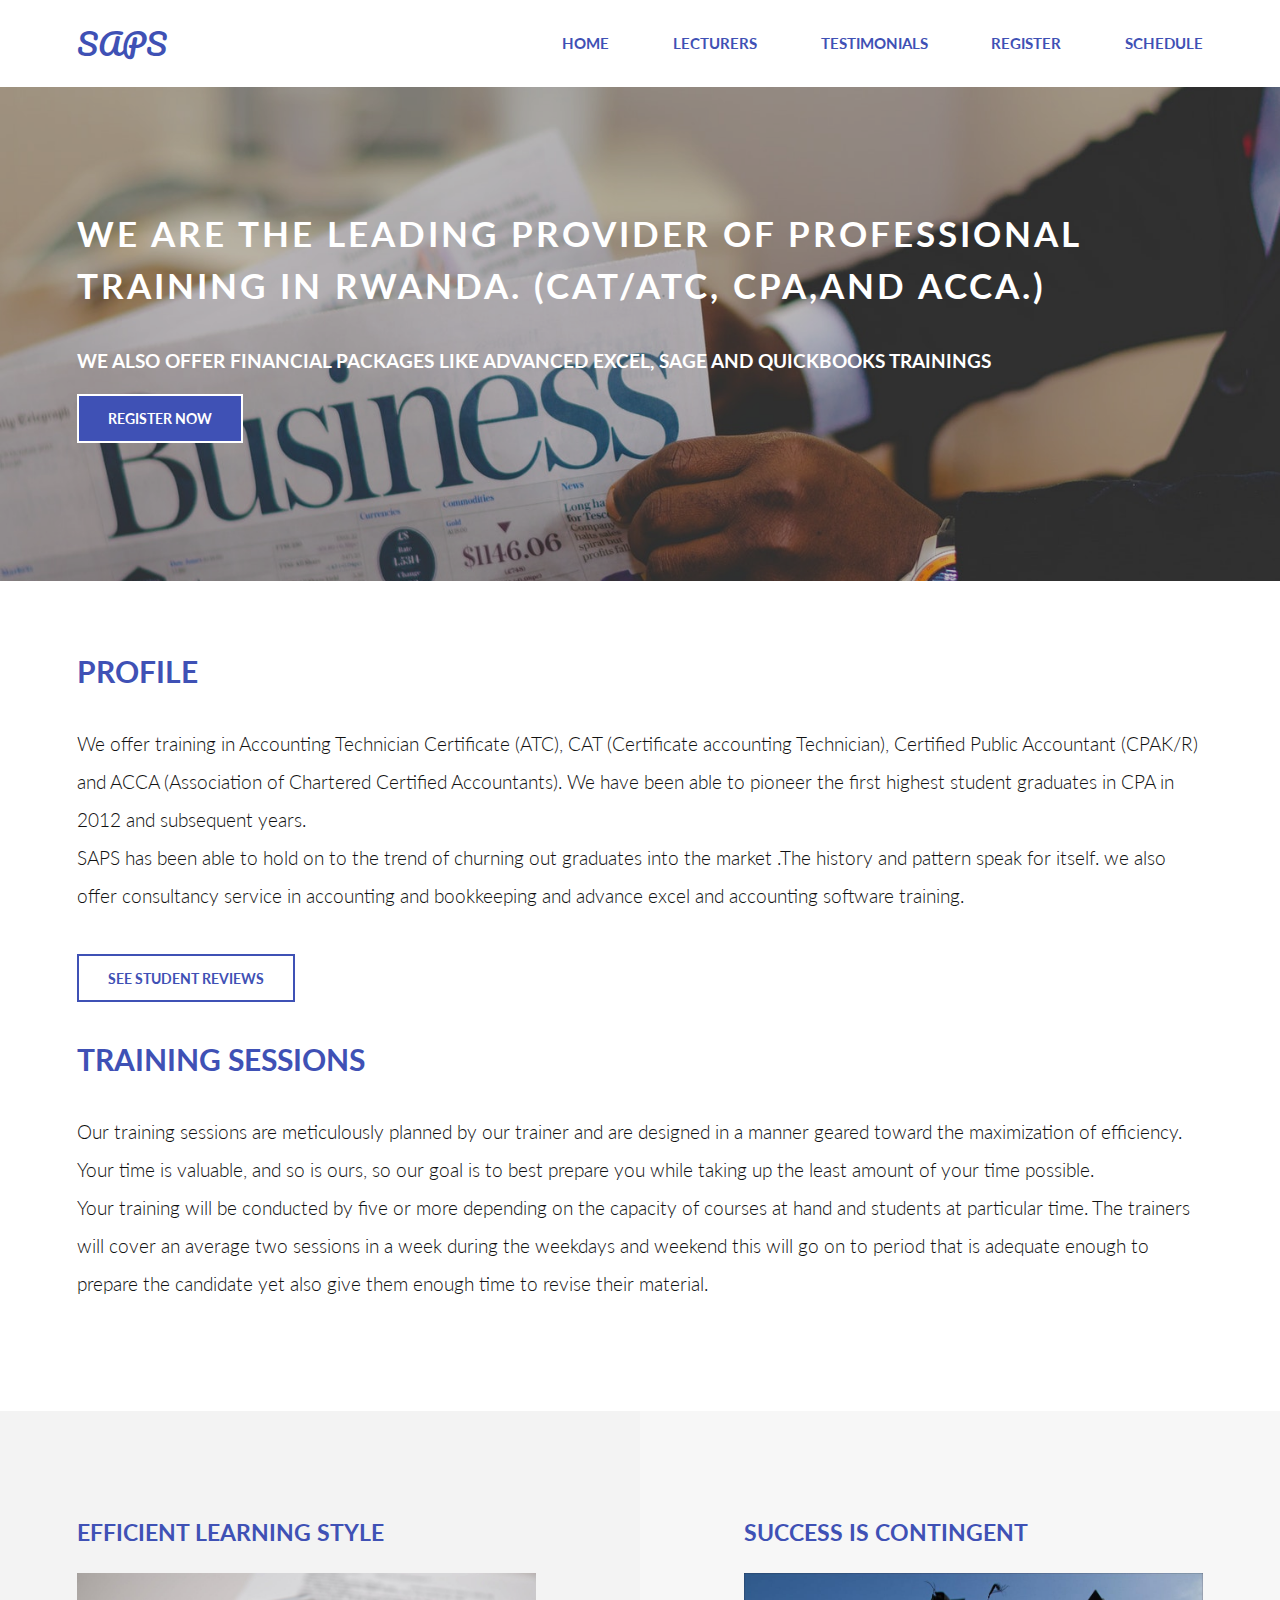
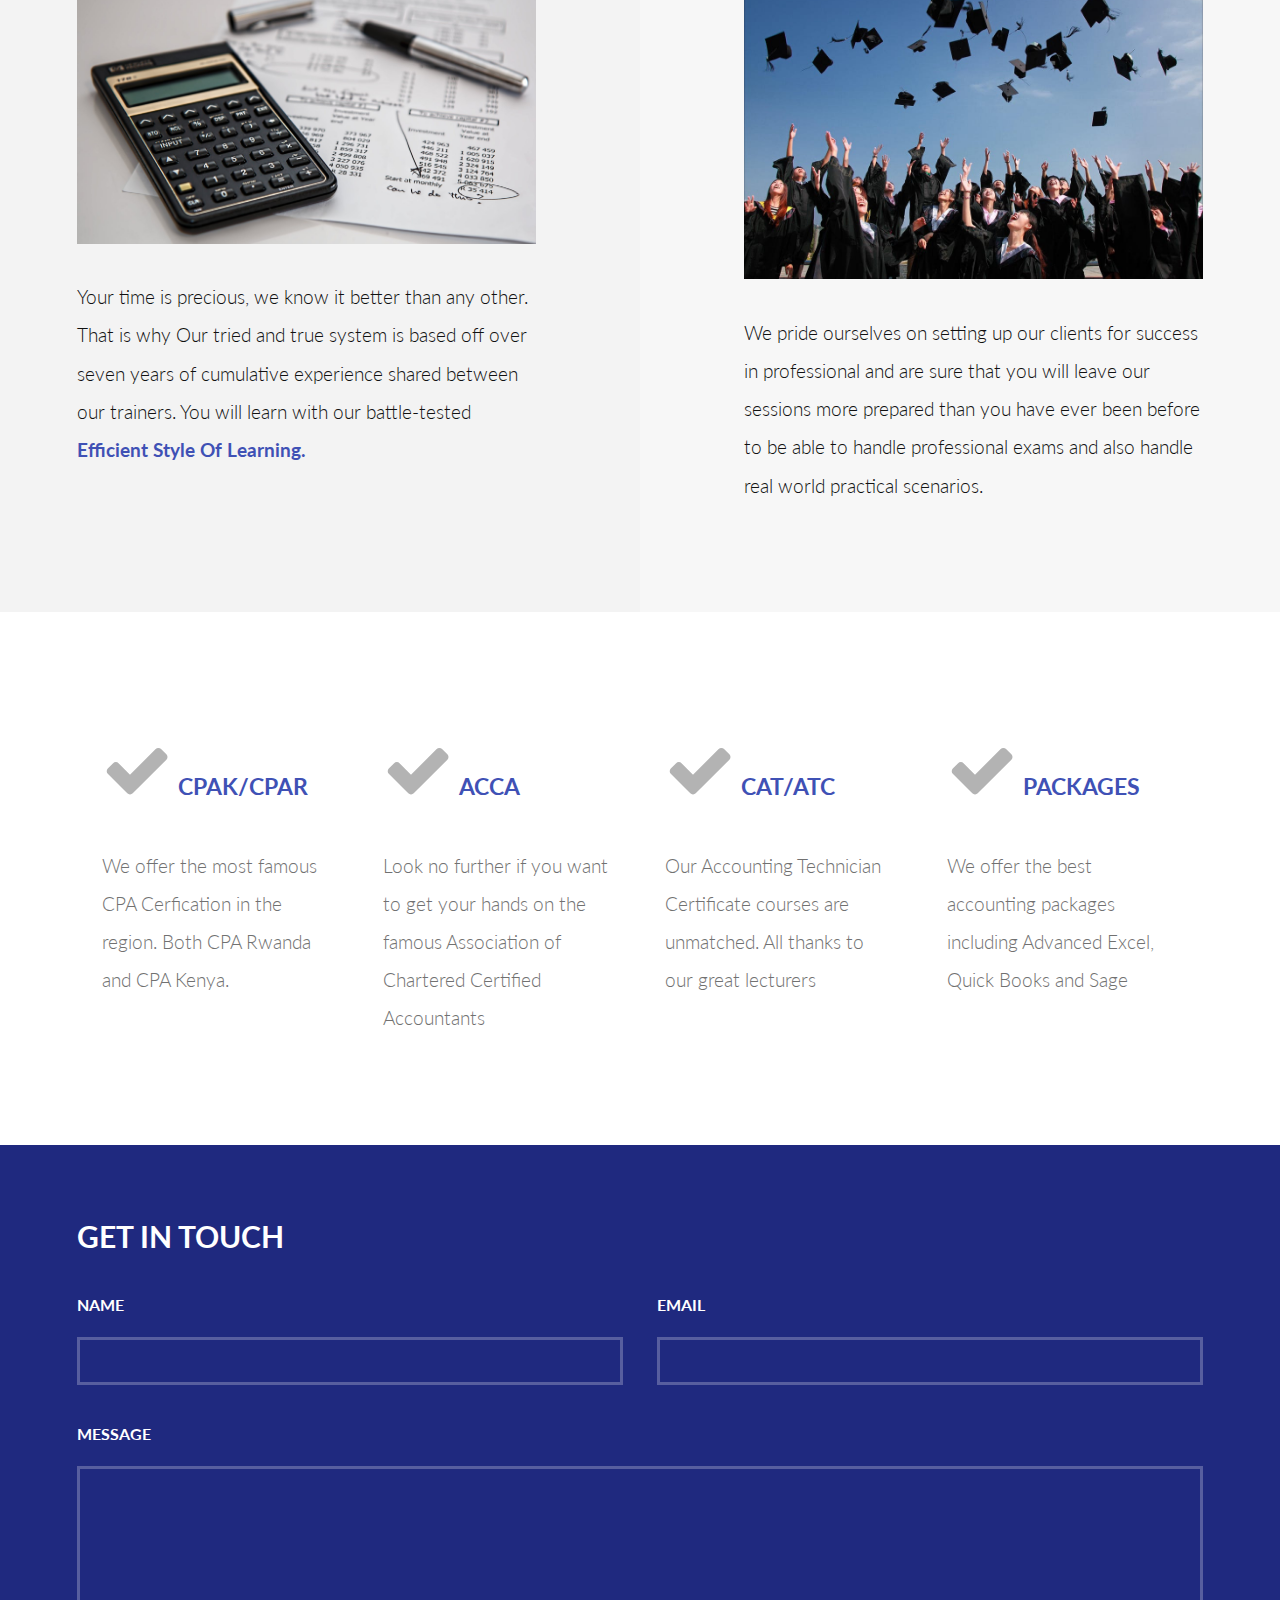
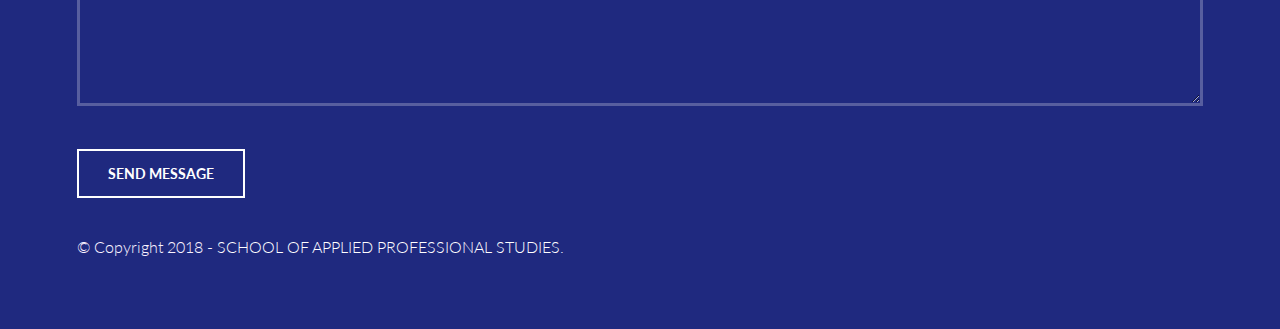
<file: saps/index.html>
<!DOCTYPE HTML>
<html>
	<head>
		<title>SAPS - School of Advanced Professional Studies</title>
		<meta charset="utf-8" />
		<meta name="viewport" content="width=device-width, initial-scale=1, user-scalable=no" />
		<link rel="stylesheet" href="assets/css/main.css" />
	</head>
	<body>

		<!-- Header -->
			<header id="header">
				<div class="inner">
					<a href="index.html" class="logo">SAPS</a>
					<nav id="nav">
						<a href="index.html">Home</a>
						<a href="lecturers.html">Lecturers</a>
						<a href="testimonials.html">Testimonials</a>
						<a href="register.html">Register</a>
						<a href="./schedule.html">Schedule</a>
					</nav>
				</div>
			</header>
			<a href="#menu" class="navPanelToggle"><span class="fa fa-bars"></span></a>

		<!-- Banner -->
			<section id="banner">
				<div class="inner" style="margin-top: 4em;">
					<h1>We are the leading provider of professional training in Rwanda.
						 (CAT/ATC, CPA,and ACCA.)</h1>
					<ul class="actions">
						<li><h4>We also offer financial packages like Advanced excel, Sage and Quickbooks Trainings</h4></li><br>
						<li><a href="register.html" class="button alt" style="background: #3f51b5">Register Now</a></li>
					</ul>
				</div>
			</section>

		<!-- One -->
			<section id="one" style="margin-top: -4.1em;">
				<div class="inner">
					<header>
						<h2>Profile</h2>
					</header>
					<p>We offer training in Accounting Technician Certificate (ATC), CAT (Certificate accounting Technician), 
						Certified Public Accountant (CPAK/R) and ACCA (Association of Chartered Certified Accountants). 
						We have been able to pioneer the first highest student graduates in CPA in 2012 and subsequent years. 
					<br>
					SAPS has been able to  hold on to the trend of churning out graduates into the market .The history and pattern speak for itself.  we also offer consultancy service in accounting and bookkeeping and advance excel and accounting software training.
					</p>
					<ul class="actions">
						<li><a href="testimonials.html" class="button alt">See student reviews</a></li>
					</ul>

					<header>
						<h2>Training Sessions</h2>
					</header>
					<p>Our training sessions are meticulously planned by our trainer and are designed in a manner geared toward the maximization of efficiency. Your time is valuable, and so is ours, so our goal is to best prepare you while taking up the least amount of your time possible.
					<br>
					Your training will be conducted by five or more depending on the capacity of courses at hand and students at particular time. The trainers will cover an average two sessions in a week during the weekdays and weekend this will go on to period that is adequate enough to prepare the candidate yet also give them enough time to revise their material.
					</p>
				</div>
			</section>

		<!-- Two -->
			<section id="two">
				<div class="inner">
					<article>
						<div class="content">
							<header>
								<h3>Efficient Learning Style</h3>
							</header>
							<div class="image fit">
								<img src="images/pic01.jpg" alt="" />
							</div>
							<p>Your time is precious, we know it better than any other. That is why Our tried and true system is based off over seven years of cumulative experience shared between our trainers. You will learn with our battle-tested <b>Efficient Style Of Learning.</b></p>
						</div>
					</article>
					<article class="alt">
						<div class="content">
							<header>
								<h3>Success Is Contingent</h3>
							</header>
							<div class="image fit">
								<img src="images/pic02.jpg" alt="" />
							</div>
							<p>We pride ourselves on setting up our clients for success in professional and are sure that you will leave our sessions more prepared than you have ever been before to be able to handle professional exams and also handle real world practical scenarios.</p>
						</div>
					</article>
				</div>
			</section>

		<!-- Three -->
			<section id="three">
				<div class="inner">
					<article class="x-padding">
						<div class="content">
							<header>
								<h3>
									<span class="icon fa-check"></span>
									CPAK/CPAR</h3>
							</header>
							<p>We offer the most famous CPA Cerfication in the region. Both CPA Rwanda and CPA Kenya.</p>
						</div>
					</article>
					<article class="x-padding">
						<div class="content">
							<header>
								<h3>
									<span class="icon fa-check"></span>
									ACCA</h3>
							</header>
							<p>Look no further if you want to get your hands on the famous Association of Chartered Certified Accountants</p>
						</div>
					</article>
					<article class="x-padding">
						<div class="content">
							<header>
								<h3>
									<span class="icon fa-check"></span>
									CAT/ATC</h3>
							</header>
							<p>Our Accounting Technician Certificate courses are unmatched. All thanks to our great lecturers</p>
						</div>
					</article>
					<article class="x-padding">
						<div class="content">
							<header>
								<h3>
									<span class="icon fa-check"></span>
									packages</h3>
							</header>
							<p>We offer the best accounting packages including Advanced Excel, Quick Books and Sage</p>
						</div>
					</article>
				</div>
			</section>

		<!-- Footer -->
			<section id="footer">
				<div class="inner">
					<header>
						<h2>Get in Touch</h2>
					</header>
					<form method="post" action="https://formspree.io/sapskigali@gmail.com">
						<input type="hidden" name="_subject" value="New Email From SAPS Website!" />
						<div class="field half first">
							<label for="name">Name</label>
							<input type="text" name="name" id="name" />
						</div>
						<div class="field half">
							<label for="email">Email</label>
							<input type="text" name="email" id="email" />
						</div>
						<div class="field">
							<label for="message">Message</label>
							<textarea name="message" id="message" rows="6"></textarea>
						</div>
						<ul class="actions">
							<li><input type="submit" value="Send Message" class="alt" /></li>
						</ul>
					</form>
					<div class="copyright">
						&copy; Copyright 2018 - <a href="index.html">SCHOOL OF APPLIED PROFESSIONAL STUDIES</a>.
					</div>
				</div>
			</section>

		<!-- Scripts -->
			<script src="assets/js/jquery.min.js"></script>
			<script src="assets/js/skel.min.js"></script>
			<script src="assets/js/util.js"></script>
			<script src="assets/js/main.js"></script>

	</body>
</html>
</file>
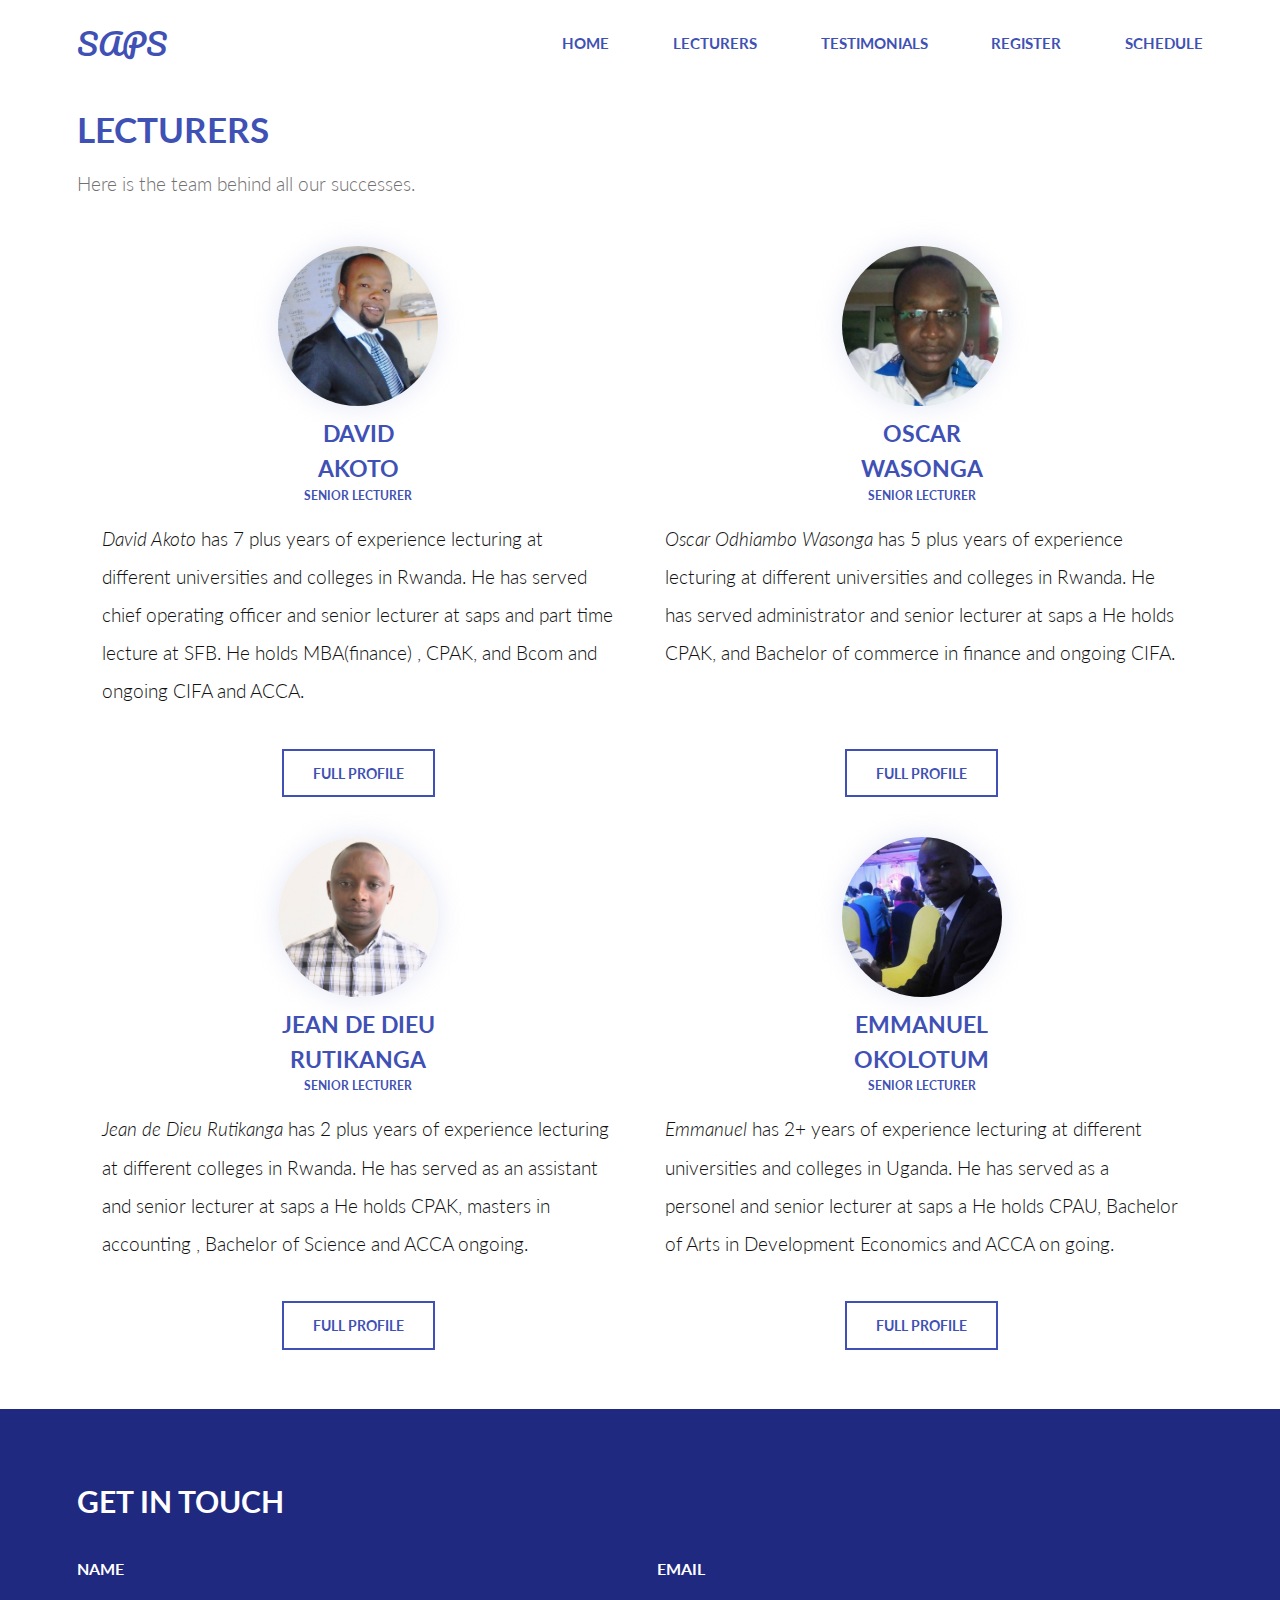
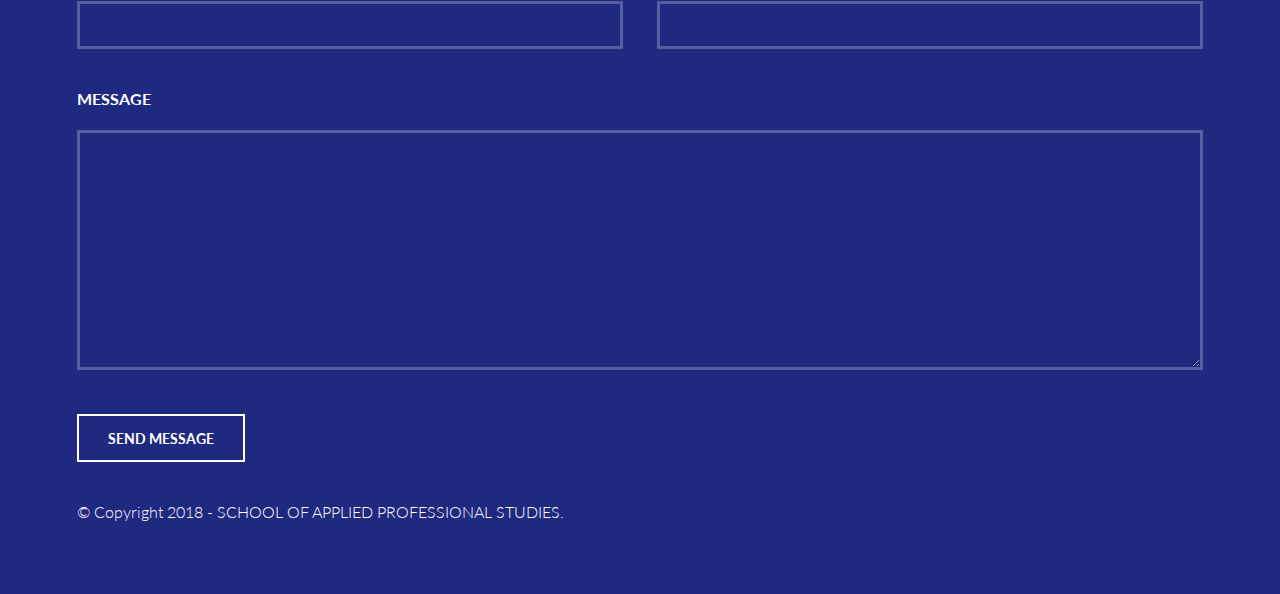
<file: saps/lecturers.html>
<!DOCTYPE HTML>
<html>
	<head>
		<title>Lecturers - SAPS</title>
		<meta charset="utf-8" />
		<meta name="viewport" content="width=device-width, initial-scale=1, user-scalable=no" />
		<link rel="stylesheet" href="assets/css/main.css" />
	</head>
	<body>

		<!-- Header -->
			<header id="header">
				<div class="inner">
					<a href="index.html" class="logo">SAPS</a>
					<nav id="nav">
						<a href="index.html">Home</a>
						<a href="lecturers.html">Lecturers</a>
						<a href="testimonials.html">Testimonials</a>
						<a href="register.html">Register</a>
						<a href="./schedule.html">Schedule</a>
					</nav>
				</div>
			</header>
			<a href="#menu" class="navPanelToggle"><span class="fa fa-bars"></span></a>

		<!-- Main -->
			<section id="main" >
				<div class="inner">
					<header class="major special">
						<h1>Lecturers</h1>
						<p>Here is the team behind all our successes.</p>
					</header>
					<div class="lecturers">
						<div class="profile">
							<img src="./images/profile1.jpg" alt="">
							<div class="names">
								<h3 style="margin: 0; text-align: center">David <br> Akoto</h2>
								<h6 style="margin: 0; text-align: center">Senior Lecturer</h6>
								<div class="bio">
									<p><i>David Akoto</i> has 7 plus years of experience lecturing at different universities and colleges in Rwanda. He has served chief operating officer and senior lecturer at saps and part time lecture at SFB. He holds MBA(finance) , CPAK, and Bcom and ongoing CIFA and ACCA.</p>
								</div>
								<a href="https://www.linkedin.com/in/david-rakeem-akoto-10999910b/" class="button alt small">Full Profile</a>
							</div>
						</div>
						<div class="profile">
							<img src="./images/profile3.jpg" alt="">
							<div class="names">
								<h3 style="margin: 0; text-align: center">Oscar <br> Wasonga</h2>
								<h6 style="margin: 0; text-align: center">Senior Lecturer</h5>
								<div class="bio">
									<p><i>Oscar Odhiambo Wasonga</i> has 5 plus years of experience lecturing at different universities and colleges in Rwanda. He has served administrator and senior lecturer at saps a He holds CPAK, and Bachelor of commerce in finance and ongoing CIFA.</p>
								</div>
								<a href="https://www.linkedin.com/in/oscar-wasonga-56bbb0a6?lipi=urn%3Ali%3Apage%3Ad_flagship3_messaging%3B65d6W3lbSSeAhb%2FDuOKUpA%3D%3D" class="button alt small">Full Profile</a>
							</div>
						</div>
					</div>
					<div class="lecturers">
						<div class="profile">
							<img src="./images/profile2.jpg" alt="">
							<div class="names">
								<h3 style="margin: 0; text-align: center">Jean de Dieu <br> Rutikanga</h2>
								<h6 style="margin: 0; text-align: center">Senior Lecturer</h6>
								<div class="bio">
									<p><i>Jean de Dieu Rutikanga</i> has 2 plus years of experience lecturing at different colleges in Rwanda. He has served as an assistant and senior lecturer at saps a He holds CPAK, masters in accounting , Bachelor of Science and ACCA ongoing.</p>
								</div>
								<a href="https://www.linkedin.com/in/jean-de-dieu-rutikanga-02a65651?lipi=urn%3Ali%3Apage%3Ad_flagship3_messaging%3B65d6W3lbSSeAhb%2FDuOKUpA%3D%3D" class="button alt small">Full Profile</a>
							</div>
						</div>
						<div class="profile">
							<img src="./images/profile4.jpg" alt="">
							<div class="names">
								<h3 style="margin: 0; text-align: center">Emmanuel<br>Okolotum</h2>
								<h6 style="margin: 0; text-align: center">Senior Lecturer</h6>
								<div class="bio">
									<p><i>Emmanuel</i> has 2+ years of experience lecturing at different universities and colleges in Uganda. He has served as a personel and senior lecturer at saps a He holds CPAU, Bachelor of Arts in Development Economics and ACCA on going.</p>
								</div>
								<a href="https://www.linkedin.com/in/emmanuel-okolotum-3a3953b1?lipi=urn%3Ali%3Apage%3Ad_flagship3_messaging%3B65d6W3lbSSeAhb%2FDuOKUpA%3D%3D" class="button alt small">Full Profile</a>
							</div>
						</div>
					</div>
				</div>
			</section>

		<!-- Footer -->
			<section id="footer">
				<div class="inner">
					<header>
						<h2>Get in Touch</h2>
					</header>
					<form method="post" action="https://formspree.io/sapskigali@gmail.com">
						<input type="hidden" name="_subject" value="New Email From SAPS Website!" />
						<div class="field half first">
							<label for="name">Name</label>
							<input type="text" name="name" id="name" />
						</div>
						<div class="field half">
							<label for="email">Email</label>
							<input type="text" name="email" id="email" />
						</div>
						<div class="field">
							<label for="message">Message</label>
							<textarea name="message" id="message" rows="6"></textarea>
						</div>
						<ul class="actions">
							<li><input type="submit" value="Send Message" class="alt" /></li>
						</ul>
					</form>
					<div class="copyright">
						&copy; Copyright 2018 - <a href="index.html">SCHOOL OF APPLIED PROFESSIONAL STUDIES</a>.
					</div>
				</div>
			</section>

		<!-- Scripts -->
			<script src="assets/js/jquery.min.js"></script>
			<script src="assets/js/skel.min.js"></script>
			<script src="assets/js/util.js"></script>
			<script src="assets/js/main.js"></script>

	</body>
</html>
</file>
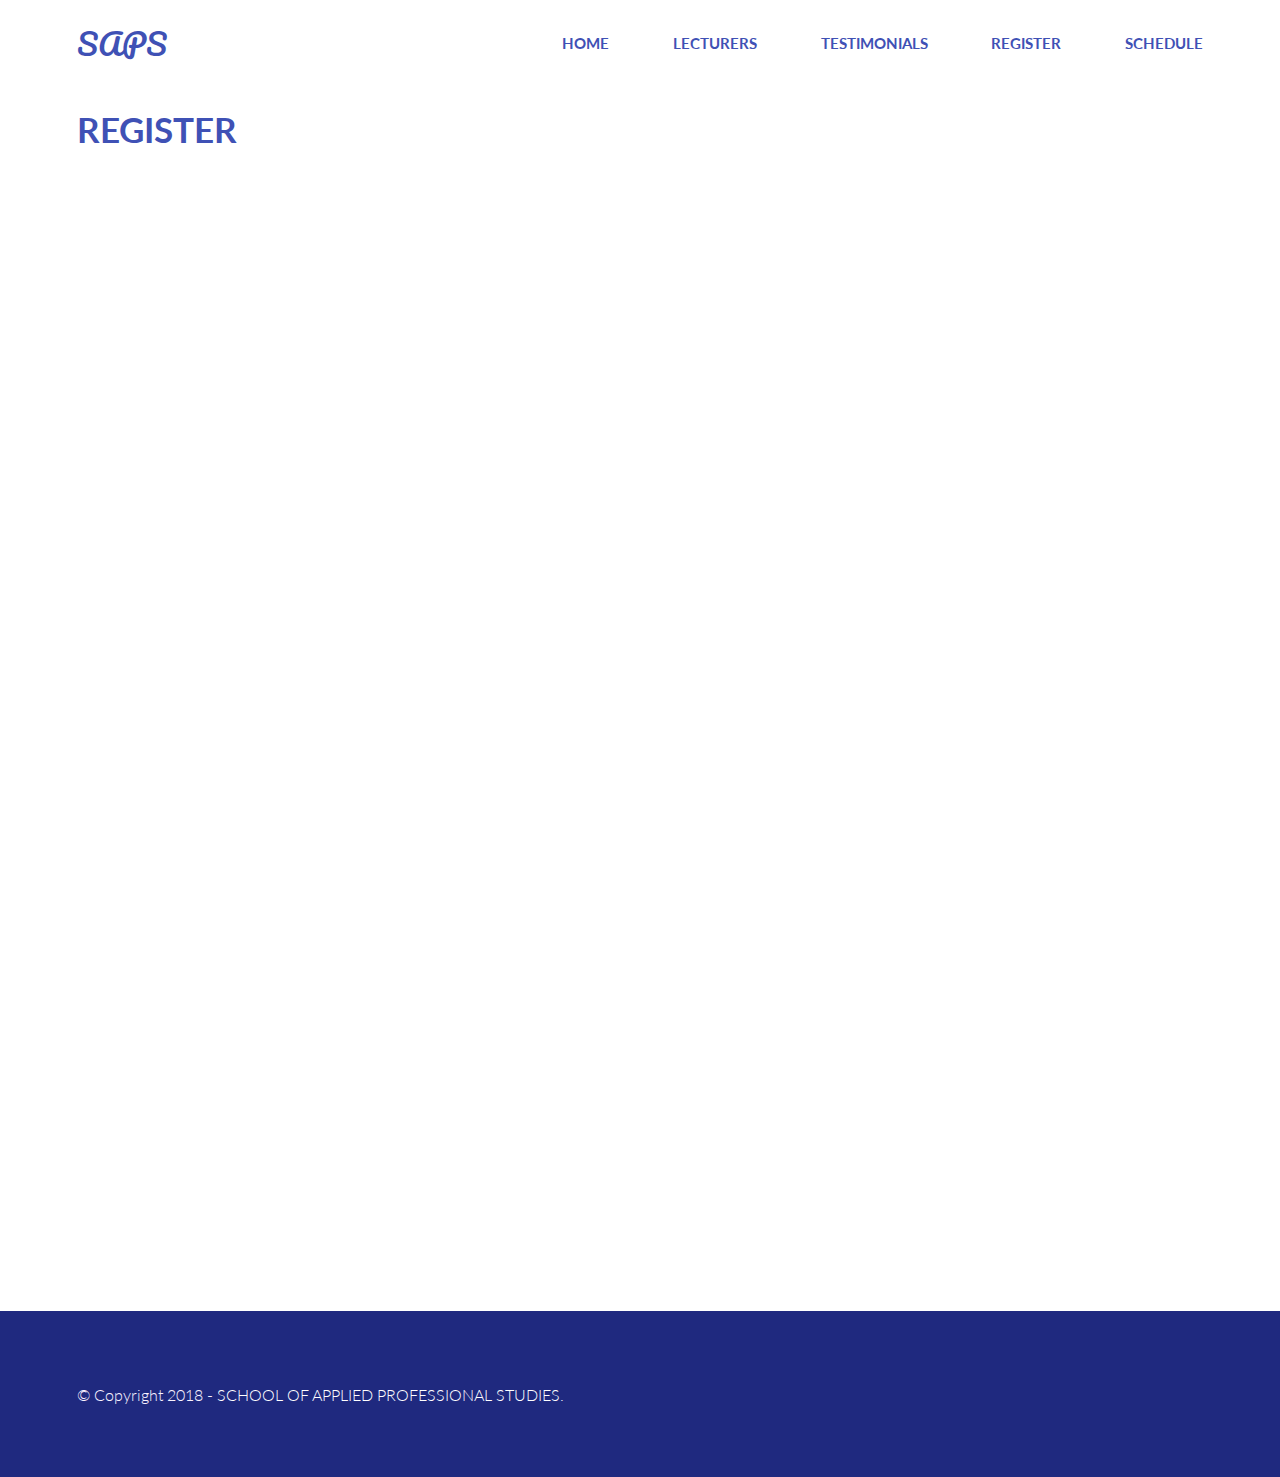
<file: saps/register.html>
<!DOCTYPE HTML>
<html>
	<head>
		<title>Register - SAPS</title>
		<meta charset="utf-8" />
		<meta name="viewport" content="width=device-width, initial-scale=1, user-scalable=no" />
		<link rel="stylesheet" href="assets/css/main.css" />
	</head>
	<body>

		<!-- Header -->
			<header id="header">
				<div class="inner">
					<a href="index.html" class="logo">SAPS</a>
					<nav id="nav">
						<a href="index.html">Home</a>
						<a href="lecturers.html">Lecturers</a>
						<a href="testimonials.html">Testimonials</a>
						<a href="register.html">Register</a>
						<a href="./schedule.html">Schedule</a>
					</nav>
				</div>
			</header>
			<a href="#menu" class="navPanelToggle"><span class="fa fa-bars"></span></a>

		<!-- Main -->
			<section id="main" >
				<div class="inner">
					<header class="major special">
						<h1>Register</h1>
						<iframe src="https://docs.google.com/forms/d/e/1FAIpQLSeL6tPa3-Ks5VaMwQ8kmkhBr2fpgK7B0SM3DlE2-3J0s4KlKA/viewform?embedded=true" width="100%" height="1100" frameborder="0" marginheight="0" marginwidth="0">Loading...</iframe>
				</div>
			</section>

		<!-- Footer -->
			<section id="footer">
				<div class="inner">
					<div class="copyright">
						&copy; Copyright 2018 - <a href="index.html">SCHOOL OF APPLIED PROFESSIONAL STUDIES</a>.
					</div>
				</div>
			</section>

		<!-- Scripts -->
			<script src="assets/js/jquery.min.js"></script>
			<script src="assets/js/skel.min.js"></script>
			<script src="assets/js/util.js"></script>
			<script src="assets/js/main.js"></script>

	</body>
</html>
</file>
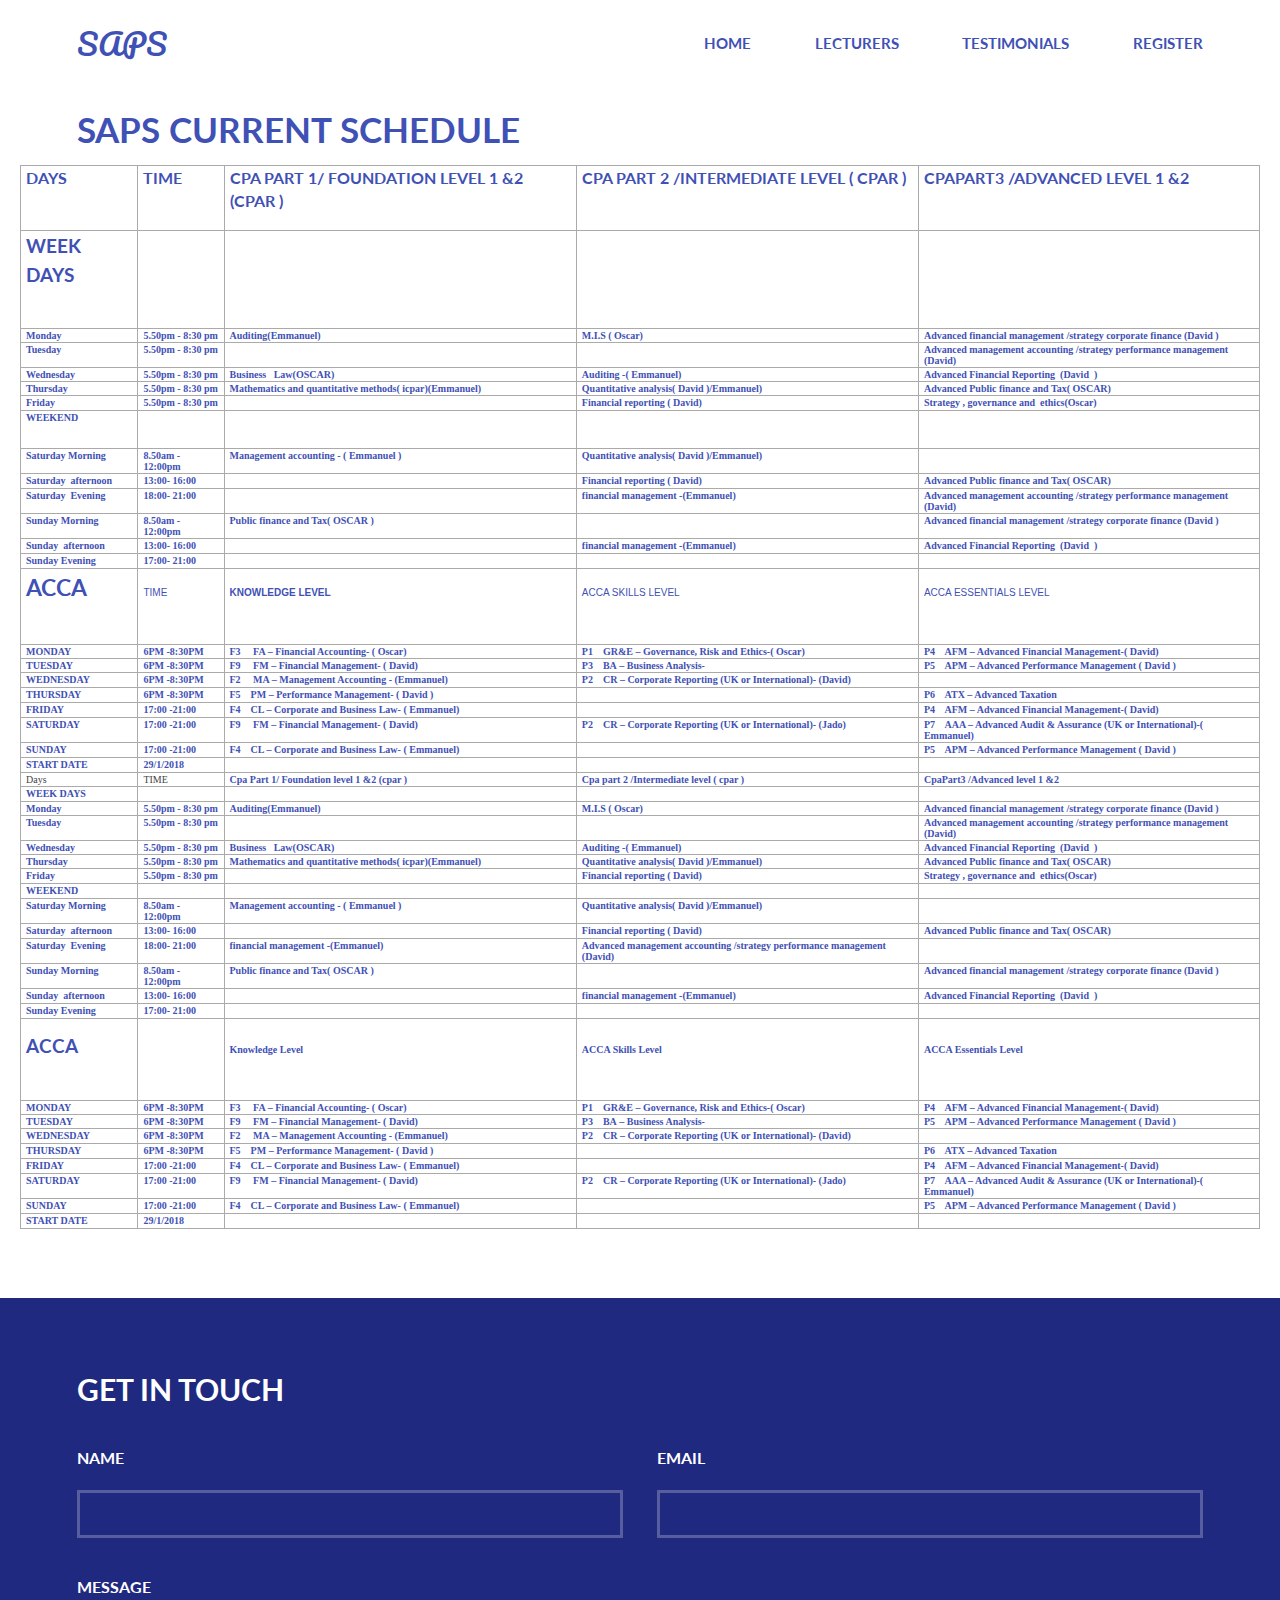
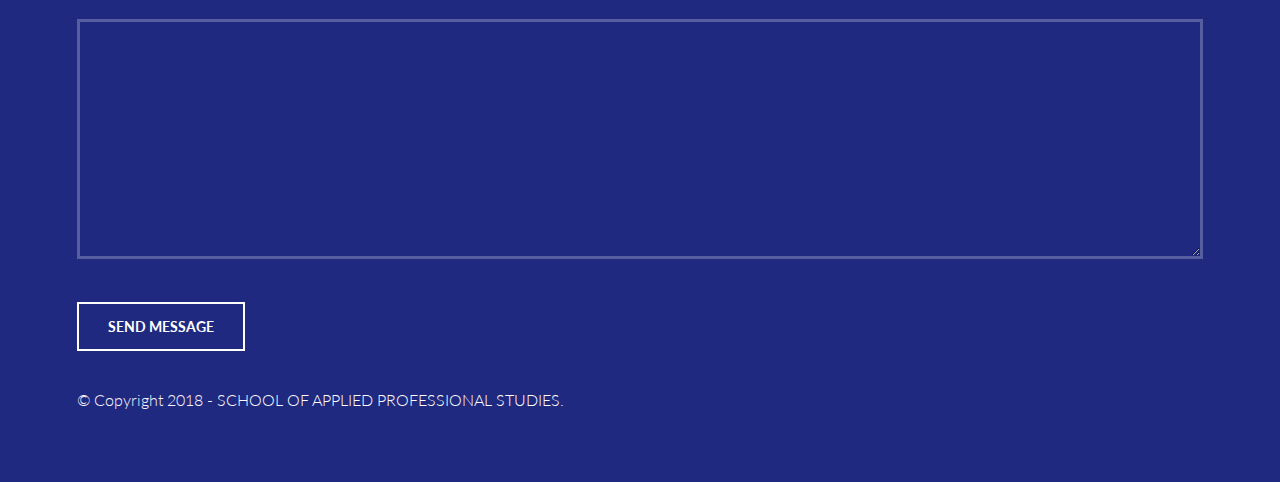
<file: saps/schedule.html>
<!DOCTYPE HTML>
<html>
	<head>
		<title>Testimonials - SAPS</title>
		<meta charset="utf-8" />
		<meta name="viewport" content="width=device-width, initial-scale=1, user-scalable=no" />
		<link rel="stylesheet" href="assets/css/main.css" />
		<meta http-equiv="Content-Type" content="text/html; charset=utf-8">
  <meta http-equiv="Content-Style-Type" content="text/css">
  <title></title>
  <meta name="Generator" content="Cocoa HTML Writer">
  <meta name="CocoaVersion" content="1561.2">
	</head>
	<body>
		<!-- Header -->
			<header id="header">
				<div class="inner">
					<a href="index.html" class="logo">SAPS</a>
					<nav id="nav">
						<a href="index.html">Home</a>
						<a href="lecturers.html">Lecturers</a>
						<a href="testimonials.html">Testimonials</a>
						<a href="register.html">Register</a>
					</nav>
				</div>
			</header>

		<!-- Main -->
			<section id="main">
				<div class="inner">
						<h1>SAPS Current Schedule</h1>
				</div>
				<div style="padding: 0 20px">

				<table cellspacing="0" cellpadding="0">
					<tbody>
						<tr>
							<td valign="top" class="td1"><h5 class="p1">Days</h5></td>
							<td valign="top" class="td1"><h5 class="p1">TIME</h5></td>
							<td valign="top" class="td1"><p class="p1"><h5>Cpa Part 1/ Foundation level 1 &amp;2 (cpar )</h5></td>
								<td valign="top" class="td1"><p class="p1"><h5>Cpa part 2 /Intermediate level ( cpar )</h5></p></td>
								<td valign="top" class="td1"><p class="p1"><h5>CpaPart3 /Advanced level 1 &amp;2</h5></p></td>
							</tr>
							<tr>
								<td valign="top" class="td1">
									<p class="p1"><h4>WEEK DAYS</h4></p>
								</td>
								<td valign="top" class="td1">
									<p class="p2"><br></p>
								</td>
								<td valign="top" class="td1">
									<p class="p2"><br></p>
								</td>
								<td valign="top" class="td1">
									<p class="p2"><br></p>
								</td>
								<td valign="top" class="td1">
									<p class="p2"><br></p>
								</td>
								
							</tr>
							<tr>
								<td valign="top" class="td1">
									<p class="p1"><b>Monday</b></p>
								</td>
								<td valign="top" class="td1">
									<p class="p1"><b>5.50pm - 8:30 pm</b></p>
								</td>
								<td valign="top" class="td1">
									<p class="p1"><b>Auditing(Emmanuel)</b></p>
								</td>
								<td valign="top" class="td1">
									<p class="p1"><b>M.I.S ( Oscar)</b></p>
								</td>
								<td valign="top" class="td1">
									<p class="p1"><b>Advanced financial management /strategy corporate finance (David )</b></p>
								</td>
								
							</tr>
							<tr>
								<td valign="top" class="td1">
									<p class="p1"><b>Tuesday</b></p>
								</td>
								<td valign="top" class="td1">
									<p class="p1"><b>5.50pm - 8:30 pm</b></p>
								</td>
								<td valign="top" class="td1">
									<p class="p2"><br></p>
								</td>
								<td valign="top" class="td1">
									<p class="p2"><br></p>
								</td>
								<td valign="top" class="td1">
									<p class="p1"><b>Advanced management accounting /strategy performance management (David)</b></p>
								</td>
								
							</tr>
							<tr>
								<td valign="top" class="td1">
									<p class="p1"><b>Wednesday</b></p>
								</td>
								<td valign="top" class="td1">
									<p class="p1"><b>5.50pm - 8:30 pm</b></p>
								</td>
								<td valign="top" class="td1">
									<p class="p1"><b>Business <span class="Apple-converted-space">  </span>Law(OSCAR)</b></p>
								</td>
								<td valign="top" class="td1">
									<p class="p1"><b>Auditing -( Emmanuel)</b></p>
								</td>
								<td valign="top" class="td1">
									<p class="p1"><b>Advanced Financial Reporting<span class="Apple-converted-space">  </span>(David<span class="Apple-converted-space">  </span>)</b></p>
								</td>
								
							</tr>
							<tr>
								<td valign="top" class="td1">
									<p class="p1"><b>Thursday</b></p>
								</td>
								<td valign="top" class="td1">
									<p class="p1"><b>5.50pm - 8:30 pm</b></p>
								</td>
								<td valign="top" class="td1">
									<p class="p1"><b>Mathematics and quantitative methods( icpar)(Emmanuel)</b></p>
								</td>
								<td valign="top" class="td1">
									<p class="p1"><b>Quantitative analysis( David )/Emmanuel)</b></p>
								</td>
								<td valign="top" class="td1">
									<p class="p1"><b>Advanced Public finance and Tax( OSCAR)</b></p>
								</td>
								
							</tr>
							<tr>
								<td valign="top" class="td1">
									<p class="p1"><b>Friday</b></p>
								</td>
								<td valign="top" class="td1">
									<p class="p1"><b>5.50pm - 8:30 pm</b></p>
								</td>
								<td valign="top" class="td1">
									<p class="p2"><br></p>
								</td>
								<td valign="top" class="td1">
									<p class="p1"><b>Financial reporting ( David)</b></p>
								</td>
								<td valign="top" class="td1">
									<p class="p1"><b>Strategy , governance and  ethics(Oscar)</b></p>
								</td>
								
							</tr>
							<tr>
								<td valign="top" class="td1">
									<h3><p class="p1"><b>WEEKEND</b></p></h3>
								</td>
								<td valign="top" class="td1">
									<p class="p2"><br></p>
								</td>
								<td valign="top" class="td1">
									<p class="p2"><br></p>
								</td>
								<td valign="top" class="td1">
									<p class="p2"><br></p>
								</td>
								<td valign="top" class="td1">
									<p class="p2"><br></p>
								</td>
								
							</tr>
							<tr>
								<td valign="top" class="td1">
									<p class="p1"><b>Saturday Morning</b></p>
								</td>
								<td valign="top" class="td1">
									<p class="p1"><b>8.50am - 12:00pm</b></p>
								</td>
								<td valign="top" class="td1">
									<p class="p1"><b>Management accounting - ( Emmanuel )</b></p>
								</td>
								<td valign="top" class="td1">
									<p class="p1"><b>Quantitative analysis( David )/Emmanuel)</b></p>
								</td>
								<td valign="top" class="td1">
									<p class="p2"><br></p>
								</td>
								
							</tr>
							<tr>
								<td valign="top" class="td1">
									<p class="p1"><b>Saturday<span class="Apple-converted-space">  </span>afternoon</b></p>
								</td>
								<td valign="top" class="td1">
									<p class="p1"><b>13:00- 16:00</b></p>
								</td>
								<td valign="top" class="td1">
									<p class="p2"><br></p>
								</td>
								<td valign="top" class="td1">
									<p class="p1"><b>Financial reporting ( David)</b></p>
								</td>
								<td valign="top" class="td1">
									<p class="p1"><b>Advanced Public finance and Tax( OSCAR)</b></p>
								</td>
								
							</tr>
							<tr>
								<td valign="top" class="td1">
									<p class="p1"><b>Saturday<span class="Apple-converted-space">  </span>Evening</b></p>
								</td>
								<td valign="top" class="td1">
									<p class="p1"><b>18:00- 21:00</b></p>
								</td>
								<td valign="top" class="td1">
									<p class="p2"><br></p>
								</td>
								<td valign="top" class="td1">
									<p class="p1"><b>financial management -(Emmanuel)</b></p>
								</td>
								<td valign="top" class="td1">
									<p class="p1"><b>Advanced management accounting /strategy performance management (David)</b></p>
								</td>
						
					  </tr>
					  <tr>
						<td valign="top" class="td1">
						  <p class="p1"><b>Sunday Morning</b></p>
						</td>
						<td valign="top" class="td1">
						  <p class="p1"><b>8.50am - 12:00pm</b></p>
						</td>
						<td valign="top" class="td1">
						  <p class="p1"><b>Public finance and Tax( OSCAR )</b></p>
						</td>
						<td valign="top" class="td1">
						  <p class="p2"><br></p>
						</td>
						<td valign="top" class="td1">
						  <p class="p1"><b>Advanced financial management /strategy corporate finance (David )</b></p>
						</td>
						
					  </tr>
					  <tr>
						<td valign="top" class="td1">
						  <p class="p1"><b>Sunday<span class="Apple-converted-space">  </span>afternoon</b></p>
						</td>
						<td valign="top" class="td1">
						  <p class="p1"><b>13:00- 16:00</b></p>
						</td>
						<td valign="top" class="td1">
						  <p class="p2"><br></p>
						</td>
						<td valign="top" class="td1">
						  <p class="p1"><b>financial management -(Emmanuel)</b></p>
						</td>
						<td valign="top" class="td1">
						  <p class="p1"><b>Advanced Financial Reporting<span class="Apple-converted-space">  </span>(David<span class="Apple-converted-space">  </span>)</b></p>
						</td>
					
					  </tr>
					  <tr>
						<td valign="top" class="td1">
						  <p class="p1"><b>Sunday Evening</b></p>
						</td>
						<td valign="top" class="td1">
						  <p class="p1"><b>17:00- 21:00</b></p>
						</td>
						<td valign="top" class="td1">
						  <p class="p2"><br></p>
						</td>
						<td valign="top" class="td1">
						  <p class="p2"><br></p>
						</td>
						<td valign="top" class="td1">
						  <p class="p2"><br></p>
						</td>
					
					  </tr>
					 
					  <tr>
						<td valign="top" class="td1">
						  <p class="p1"><h3><b>ACCA</b></h3></p>
						</td>
						<td valign="top" class="td1"><h5><p class="p2">Time</p></h5></td>
						<td valign="top" class="td1"><h5><p class="p2"><strong>Knowledge Level</strong><br>
					    </p></h5></td>
						<td valign="top" class="td1"><h5><p class="p2">ACCA Skills Level<br>
					    </p></h5></td>
						<td valign="top" class="td1"><h5><p class="p2">ACCA Essentials Level<br>
					    </p></h5></td>
					
					  </tr>
					  <tr>
						<td valign="top" class="td1">
						  <p class="p1"><b>MONDAY</b></p>
						</td>
						<td valign="top" class="td1">
						  <p class="p1"><b>6PM -8:30PM</b></p>
						</td>
						<td valign="top" class="td1">
						  <p class="p1"><b>F3     FA – Financial Accounting- ( Oscar)</b></p>
						</td>
						<td valign="top" class="td1">
						  <p class="p1"><b>P1    GR&amp;E – Governance, Risk and Ethics-( Oscar)</b></p>
						</td>
						<td valign="top" class="td1">
						  <p class="p1"><b>P4    AFM – Advanced Financial Management-( David)</b></p>
						</td>
					  </tr>
					  <tr>
						<td valign="top" class="td1">
						  <p class="p1"><b>TUESDAY</b></p>
						</td>
						<td valign="top" class="td1">
						  <p class="p1"><b>6PM -8:30PM</b></p>
						</td>
						<td valign="top" class="td1">
						  <p class="p1"><b>F9     FM – Financial Management- ( David)</b></p>
						</td>
						<td valign="top" class="td1">
						  <p class="p1"><b>P3    BA – Business Analysis-</b></p>
						</td>
						<td valign="top" class="td1">
						  <p class="p1"><b>P5    APM – Advanced Performance Management ( David )</b></p>
						</td>
						
					  </tr>
					  <tr>
						<td valign="top" class="td1">
						  <p class="p1"><b>WEDNESDAY</b></p>
						</td>
						<td valign="top" class="td1">
						  <p class="p1"><b>6PM -8:30PM</b></p>
						</td>
						<td valign="top" class="td1">
						  <p class="p1"><b>F2     MA – Management Accounting - (Emmanuel)</b></p>
						</td>
						<td valign="top" class="td1">
						  <p class="p1"><b>P2    CR – Corporate Reporting (UK or International)- (David)</b></p>
						</td>
						<td valign="top" class="td1">
						  <p class="p2"><br></p>
						</td>
						
					  </tr>
					  <tr>
						<td valign="top" class="td1">
						  <p class="p1"><b>THURSDAY</b></p>
						</td>
						<td valign="top" class="td1">
						  <p class="p1"><b>6PM -8:30PM</b></p>
						</td>
						<td valign="top" class="td1">
						  <p class="p1"><b>F5    PM – Performance Management- ( David )</b></p>
						</td>
						<td valign="top" class="td1">
						  <p class="p2"><br></p>
						</td>
						<td valign="top" class="td1">
						  <p class="p1"><b>P6    ATX – Advanced Taxation</b></p>
						</td>
						
					  </tr>
					  <tr>
						<td valign="top" class="td1">
						  <p class="p1"><b>FRIDAY</b></p>
						</td>
						<td valign="top" class="td1">
						  <p class="p1"><b>17:00 -21:00</b></p>
						</td>
						<td valign="top" class="td1">
						  <p class="p1"><b>F4    CL – Corporate and Business Law- ( Emmanuel)</b></p>
						</td>
						<td valign="top" class="td1">
						  <p class="p2"><br></p>
						</td>
						<td valign="top" class="td1">
						  <p class="p1"><b>P4    AFM – Advanced Financial Management-( David)</b></p>
						</td>
						
					  </tr>
					  <tr>
						<td valign="top" class="td1">
						  <p class="p1"><b>SATURDAY</b></p>
						</td>
						<td valign="top" class="td1">
						  <p class="p1"><b>17:00 -21:00</b></p>
						</td>
						<td valign="top" class="td1">
						  <p class="p1"><b>F9     FM – Financial Management- ( David)</b></p>
						</td>
						<td valign="top" class="td1">
						  <p class="p1"><b>P2    CR – Corporate Reporting (UK or International)- (Jado)</b></p>
						</td>
						<td valign="top" class="td1">
						  <p class="p1"><b>P7    AAA – Advanced Audit &amp; Assurance (UK or International)-( Emmanuel)</b></p>
						</td>
					  </tr>
					  <tr>
						<td valign="top" class="td1">
						  <p class="p1"><b>SUNDAY</b></p>
						</td>
						<td valign="top" class="td1">
						  <p class="p1"><b>17:00 -21:00</b></p>
						</td>
						<td valign="top" class="td1">
						  <p class="p1"><b>F4    CL – Corporate and Business Law- ( Emmanuel)</b></p>
						</td>
						<td valign="top" class="td1">
						  <p class="p2"><br></p>
						</td>
						<td valign="top" class="td1">
						  <p class="p1"><b>P5    APM – Advanced Performance Management ( David )</b></p>
						</td>
						
					  </tr>
					  <tr>
						<td valign="top" class="td1">
						  <p class="p1"><b>START DATE</b></p>
						</td>
						<td valign="top" class="td1">
						  <p class="p1"><b>29/1/2018</b></p>
						</td>
						<td valign="top" class="td1">
						  <p class="p2"><br></p>
						</td>
						<td valign="top" class="td1">
						  <p class="p2"><br></p>
						</td>
						<td valign="top" class="td1">
						  <p class="p2"><br></p>
						</td>
						
					  </tr>
					  <tr>
						<td valign="top" class="td1">
						  <p class="p1">Days</p>
						</td>
						<td valign="top" class="td1">
						  <p class="p1">TIME</p>
						</td>
						<td valign="top" class="td1">
						  <p class="p1"><b>Cpa Part 1/ Foundation level 1 &amp;2 (cpar )</b></p>
						</td>
						<td valign="top" class="td1">
						  <p class="p1"><b>Cpa part 2 /Intermediate level ( cpar )</b></p>
						</td>
						<td valign="top" class="td1">
						  <p class="p1"><b>CpaPart3 /Advanced level 1 &amp;2</b></p>
						</td>
					
					  </tr>
					  <tr>
						<td valign="top" class="td1">
						  <p class="p1"><b>WEEK DAYS</b></p>
						</td>
						<td valign="top" class="td1">
						  <p class="p2"><br></p>
						</td>
						<td valign="top" class="td1">
						  <p class="p2"><br></p>
						</td>
						<td valign="top" class="td1">
						  <p class="p2"><br></p>
						</td>
						<td valign="top" class="td1">
						  <p class="p2"><br></p>
						</td>
						
					  </tr>
					  <tr>
						<td valign="top" class="td1">
						  <p class="p1"><b>Monday</b></p>
						</td>
						<td valign="top" class="td1">
						  <p class="p1"><b>5.50pm - 8:30 pm</b></p>
						</td>
						<td valign="top" class="td1">
						  <p class="p1"><b>Auditing(Emmanuel)</b></p>
						</td>
						<td valign="top" class="td1">
						  <p class="p1"><b>M.I.S ( Oscar)</b></p>
						</td>
						<td valign="top" class="td1">
						  <p class="p1"><b>Advanced financial management /strategy corporate finance (David )</b></p>
						</td>
						
					  </tr>
					  <tr>
						<td valign="top" class="td1">
						  <p class="p1"><b>Tuesday</b></p>
						</td>
						<td valign="top" class="td1">
						  <p class="p1"><b>5.50pm - 8:30 pm</b></p>
						</td>
						<td valign="top" class="td1">
						  <p class="p2"><br></p>
						</td>
						<td valign="top" class="td1">
						  <p class="p2"><br></p>
						</td>
						<td valign="top" class="td1">
						  <p class="p1"><b>Advanced management accounting /strategy performance management (David)</b></p>
						</td>
						
					  </tr>
					  <tr>
						<td valign="top" class="td1">
						  <p class="p1"><b>Wednesday</b></p>
						</td>
						<td valign="top" class="td1">
						  <p class="p1"><b>5.50pm - 8:30 pm</b></p>
						</td>
						<td valign="top" class="td1">
						  <p class="p1"><b>Business <span class="Apple-converted-space">  </span>Law(OSCAR)</b></p>
						</td>
						<td valign="top" class="td1">
						  <p class="p1"><b>Auditing -( Emmanuel)</b></p>
						</td>
						<td valign="top" class="td1">
						  <p class="p1"><b>Advanced Financial Reporting<span class="Apple-converted-space">  </span>(David<span class="Apple-converted-space">  </span>)</b></p>
						</td>
						
					  </tr>
					  <tr>
						<td valign="top" class="td1">
						  <p class="p1"><b>Thursday</b></p>
						</td>
						<td valign="top" class="td1">
						  <p class="p1"><b>5.50pm - 8:30 pm</b></p>
						</td>
						<td valign="top" class="td1">
						  <p class="p1"><b>Mathematics and quantitative methods( icpar)(Emmanuel)</b></p>
						</td>
						<td valign="top" class="td1">
						  <p class="p1"><b>Quantitative analysis( David )/Emmanuel)</b></p>
						</td>
						<td valign="top" class="td1">
						  <p class="p1"><b>Advanced Public finance and Tax( OSCAR)</b></p>
						</td>
						
					  </tr>
					  <tr>
						<td valign="top" class="td1">
						  <p class="p1"><b>Friday</b></p>
						</td>
						<td valign="top" class="td1">
						  <p class="p1"><b>5.50pm - 8:30 pm</b></p>
						</td>
						<td valign="top" class="td1">
						  <p class="p2"><br></p>
						</td>
						<td valign="top" class="td1">
						  <p class="p1"><b>Financial reporting ( David)</b></p>
						</td>
						<td valign="top" class="td1">
						  <p class="p1"><b>Strategy , governance and  ethics(Oscar)</b></p>
						</td>
					
					  </tr>
					  <tr>
						<td valign="top" class="td1">
						  <p class="p1"><b>WEEKEND</b></p>
						</td>
						<td valign="top" class="td1">
						  <p class="p2"><br></p>
						</td>
						<td valign="top" class="td1">
						  <p class="p2"><br></p>
						</td>
						<td valign="top" class="td1">
						  <p class="p2"><br></p>
						</td>
						<td valign="top" class="td1">
						  <p class="p2"><br></p>
						</td>
					
					  </tr>
					  <tr>
						<td valign="top" class="td1">
						  <p class="p1"><b>Saturday Morning</b></p>
						</td>
						<td valign="top" class="td1">
						  <p class="p1"><b>8.50am - 12:00pm</b></p>
						</td>
						<td valign="top" class="td1">
						  <p class="p1"><b>Management accounting - ( Emmanuel )</b></p>
						</td>
						<td valign="top" class="td1">
						  <p class="p1"><b>Quantitative analysis( David )/Emmanuel)</b></p>
						</td>
						<td valign="top" class="td1">
						  <p class="p2"><br></p>
						</td>
						
					  </tr>
					  <tr>
						<td valign="top" class="td1">
						  <p class="p1"><b>Saturday<span class="Apple-converted-space">  </span>afternoon</b></p>
						</td>
						<td valign="top" class="td1">
						  <p class="p1"><b>13:00- 16:00</b></p>
						</td>
						<td valign="top" class="td1">
						  <p class="p2"><br></p>
						</td>
						<td valign="top" class="td1">
						  <p class="p1"><b>Financial reporting ( David)</b></p>
						</td>
						<td valign="top" class="td1">
						  <p class="p1"><b>Advanced Public finance and Tax( OSCAR)</b></p>
						</td>
					
					  </tr>
					  <tr>
						<td valign="top" class="td1">
						  <p class="p1"><b>Saturday<span class="Apple-converted-space">  </span>Evening</b></p>
						</td>
						<td valign="top" class="td1">
						  <p class="p1"><b>18:00- 21:00</b></p>
						</td>
					
						<td valign="top" class="td1">
						  <p class="p1"><b>financial management -(Emmanuel)</b></p>
						</td>
						<td valign="top" class="td1">
						  <p class="p1"><b>Advanced management accounting /strategy performance management (David)</b></p>
						</td>
						<td valign="top" class="td1">
						  <p class="p2"><br></p>
						</td>
					  </tr>
					  <tr>
						<td valign="top" class="td1">
						  <p class="p1"><b>Sunday Morning</b></p>
						</td>
						<td valign="top" class="td1">
						  <p class="p1"><b>8.50am - 12:00pm</b></p>
						</td>
						<td valign="top" class="td1">
						  <p class="p1"><b>Public finance and Tax( OSCAR )</b></p>
						</td>
						<td valign="top" class="td1">
						  <p class="p2"><br></p>
						</td>
						<td valign="top" class="td1">
						  <p class="p1"><b>Advanced financial management /strategy corporate finance (David )</b></p>
						</td>
						
					  </tr>
					  <tr>
						<td valign="top" class="td1">
						  <p class="p1"><b>Sunday<span class="Apple-converted-space">  </span>afternoon</b></p>
						</td>
						<td valign="top" class="td1">
						  <p class="p1"><b>13:00- 16:00</b></p>
						</td>
						<td valign="top" class="td1">
						  <p class="p2"><br></p>
						</td>
						<td valign="top" class="td1">
						  <p class="p1"><b>financial management -(Emmanuel)</b></p>
						</td>
						<td valign="top" class="td1">
						  <p class="p1"><b>Advanced Financial Reporting<span class="Apple-converted-space">  </span>(David<span class="Apple-converted-space">  </span>)</b></p>
						</td>
						
					  </tr>
					  <tr>
						<td valign="top" class="td1">
						  <p class="p1"><b>Sunday Evening</b></p>
						</td>
						<td valign="top" class="td1">
						  <p class="p1"><b>17:00- 21:00</b></p>
						</td>
						<td valign="top" class="td1">
						  <p class="p2"><br></p>
						</td>
						<td valign="top" class="td1">
						  <p class="p2"><br></p>
						</td>
						<td valign="top" class="td1">
						  <p class="p2"><br></p>
						</td>
					
					  </tr>
					  <tr>
						<td valign="top" class="td1">
						  <p class="p2"><h4><b>ACCA</b></h4></p>
						</td>
						<td valign="top" class="td1">
						  <p class="p2"><br></p>
						</td>
						<td valign="top" class="td1"><p class="p1"><strong>Knowledge Level</strong></p></td>
						<td valign="top" class="td1">
						  <p class="p1"><b>ACCA Skills Level</b></p>
						</td>
						<td valign="top" class="td1">
						  <p class="p1"><b>ACCA Essentials Level</b></p>
						</td>
					
					  </tr>
					  
					  <tr>
						<td valign="top" class="td1">
						  <p class="p1"><b>MONDAY</b></p>
						</td>
						<td valign="top" class="td1">
						  <p class="p1"><b>6PM -8:30PM</b></p>
						</td>
						<td valign="top" class="td1">
						  <p class="p1"><b>F3     FA – Financial Accounting- ( Oscar)</b></p>
						</td>
						<td valign="top" class="td1">
						  <p class="p1"><b>P1    GR&amp;E – Governance, Risk and Ethics-( Oscar)</b></p>
						</td>
						<td valign="top" class="td1">
						  <p class="p1"><b>P4    AFM – Advanced Financial Management-( David)</b></p>
						</td>
						
					  </tr>
					  <tr>
						<td valign="top" class="td1">
						  <p class="p1"><b>TUESDAY</b></p>
						</td>
						<td valign="top" class="td1">
						  <p class="p1"><b>6PM -8:30PM</b></p>
						</td>
						<td valign="top" class="td1">
						  <p class="p1"><b>F9     FM – Financial Management- ( David)</b></p>
						</td>
						<td valign="top" class="td1">
						  <p class="p1"><b>P3    BA – Business Analysis-</b></p>
						</td>
						<td valign="top" class="td1">
						  <p class="p1"><b>P5    APM – Advanced Performance Management ( David )</b></p>
						</td>
						
					  </tr>
					  <tr>
						<td valign="top" class="td1">
						  <p class="p1"><b>WEDNESDAY</b></p>
						</td>
						<td valign="top" class="td1">
						  <p class="p1"><b>6PM -8:30PM</b></p>
						</td>
						<td valign="top" class="td1">
						  <p class="p1"><b>F2     MA – Management Accounting - (Emmanuel)</b></p>
						</td>
						<td valign="top" class="td1">
						  <p class="p1"><b>P2    CR – Corporate Reporting (UK or International)- (David)</b></p>
						</td>
						
						<td valign="top" class="td1">
						  <p class="p2"><br></p>
						</td>
					  </tr>
					  <tr>
						<td valign="top" class="td1">
						  <p class="p1"><b>THURSDAY</b></p>
						</td>
						<td valign="top" class="td1">
						  <p class="p1"><b>6PM -8:30PM</b></p>
						</td>
						<td valign="top" class="td1">
						  <p class="p1"><b>F5    PM – Performance Management- ( David )</b></p>
						</td>
						<td valign="top" class="td1">
						  <p class="p2"><br></p>
						</td>
						<td valign="top" class="td1">
						  <p class="p1"><b>P6    ATX – Advanced Taxation</b></p>
						</td>
						
					  </tr>
					  <tr>
						<td valign="top" class="td1">
						  <p class="p1"><b>FRIDAY</b></p>
						</td>
						<td valign="top" class="td1">
						  <p class="p1"><b>17:00 -21:00</b></p>
						</td>
						<td valign="top" class="td1">
						  <p class="p1"><b>F4    CL – Corporate and Business Law- ( Emmanuel)</b></p>
						</td>
						<td valign="top" class="td1">
						  <p class="p2"><br></p>
						</td>
						<td valign="top" class="td1">
						  <p class="p1"><b>P4    AFM – Advanced Financial Management-( David)</b></p>
						</td>
						
					  </tr>
					  <tr>
						<td valign="top" class="td1">
						  <p class="p1"><b>SATURDAY</b></p>
						</td>
						<td valign="top" class="td1">
						  <p class="p1"><b>17:00 -21:00</b></p>
						</td>
						<td valign="top" class="td1">
						  <p class="p1"><b>F9     FM – Financial Management- ( David)</b></p>
						</td>
						<td valign="top" class="td1">
						  <p class="p1"><b>P2    CR – Corporate Reporting (UK or International)- (Jado)</b></p>
						</td>
						<td valign="top" class="td1">
						  <p class="p1"><b>P7    AAA – Advanced Audit &amp; Assurance (UK or International)-( Emmanuel)</b></p>
						</td>
						
					  </tr>
					  <tr>
						<td valign="top" class="td1">
						  <p class="p1"><b>SUNDAY</b></p>
						</td>
						<td valign="top" class="td1">
						  <p class="p1"><b>17:00 -21:00</b></p>
						</td>
						<td valign="top" class="td1">
						  <p class="p1"><b>F4    CL – Corporate and Business Law- ( Emmanuel)</b></p>
						</td>
						<td valign="top" class="td1">
						  <p class="p2"><br></p>
						</td>
						<td valign="top" class="td1">
						  <p class="p1"><b>P5    APM – Advanced Performance Management ( David )</b></p>
						</td>
						
					  </tr>
					  <tr>
						<td valign="top" class="td1">
						  <p class="p1"><b>START DATE</b></p>
						</td>
						<td valign="top" class="td1">
						  <p class="p1"><b>29/1/2018</b></p>
						</td>
						<td valign="top" class="td1">
						  <p class="p2"><br></p>
						</td>
						<td valign="top" class="td1">
						  <p class="p2"><br></p>
						</td>
						<td valign="top" class="td1">
						  <p class="p2"><br></p>
						</td>
						
					  </tr>
					</tbody>
				  </table>
				</div>
			</section>
			<!-- Footer -->
			<section id="footer">
				<div class="inner">
					<header>
						<h2>Get in Touch</h2>
					</header>
					<form method="post" action="https://formspree.io/sapskigali@gmail.com">
						<input type="hidden" name="_subject" value="New Email From SAPS Website!" />
						<div class="field half first">
							<label for="name">Name</label>
							<input type="text" name="name" id="name" />
						</div>
						<div class="field half">
							<label for="email">Email</label>
							<input type="text" name="email" id="email" />
						</div>
						<div class="field">
							<label for="message">Message</label>
							<textarea name="message" id="message" rows="6"></textarea>
						</div>
						<ul class="actions">
							<li><input type="submit" value="Send Message" class="alt" /></li>
						</ul>
					</form>
					<div class="copyright">
                        &copy; Copyright 2018 - <a href="index.html">SCHOOL OF APPLIED PROFESSIONAL STUDIES</a>.
					</div>
				</div>
			</section>

		<!-- Scripts -->
			<script src="assets/js/jquery.min.js"></script>
			<script src="assets/js/skel.min.js"></script>
			<script src="assets/js/util.js"></script>
			<script src="assets/js/main.js"></script>

	</body>
</html>
</file>
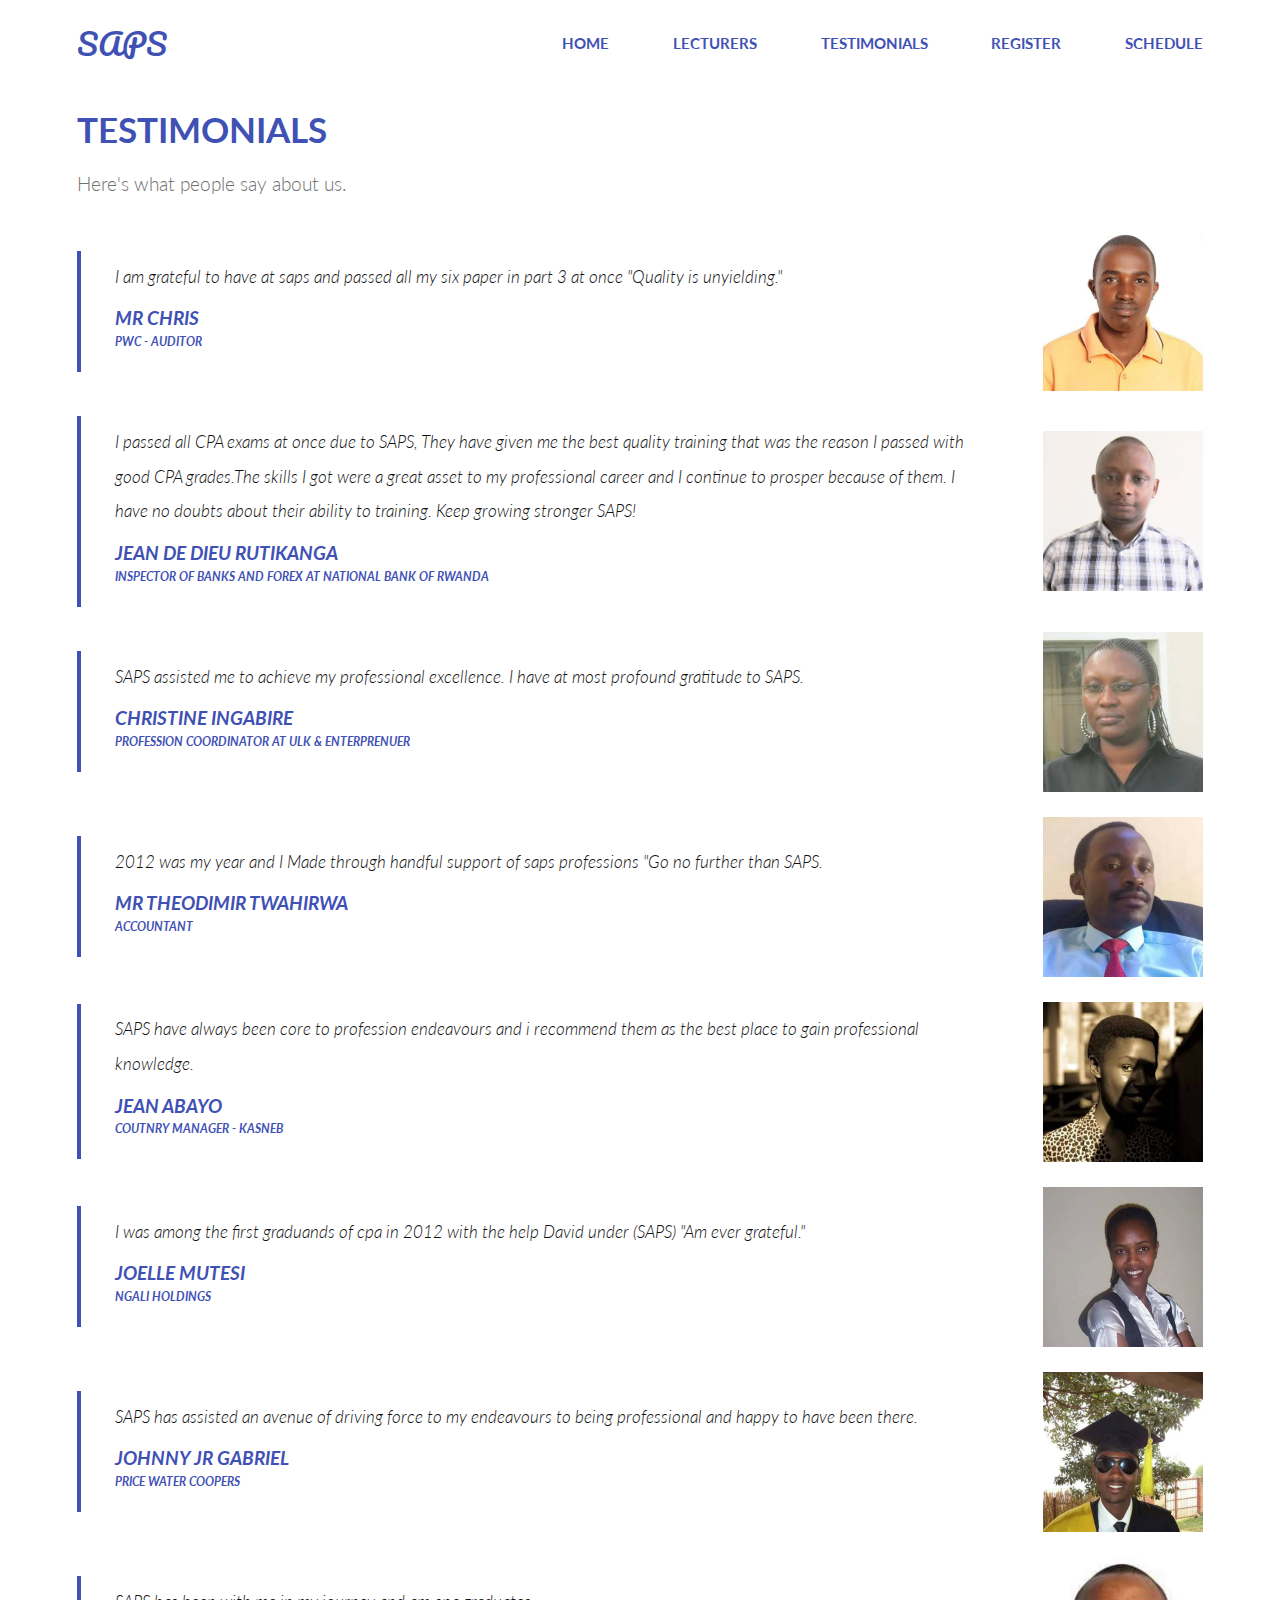
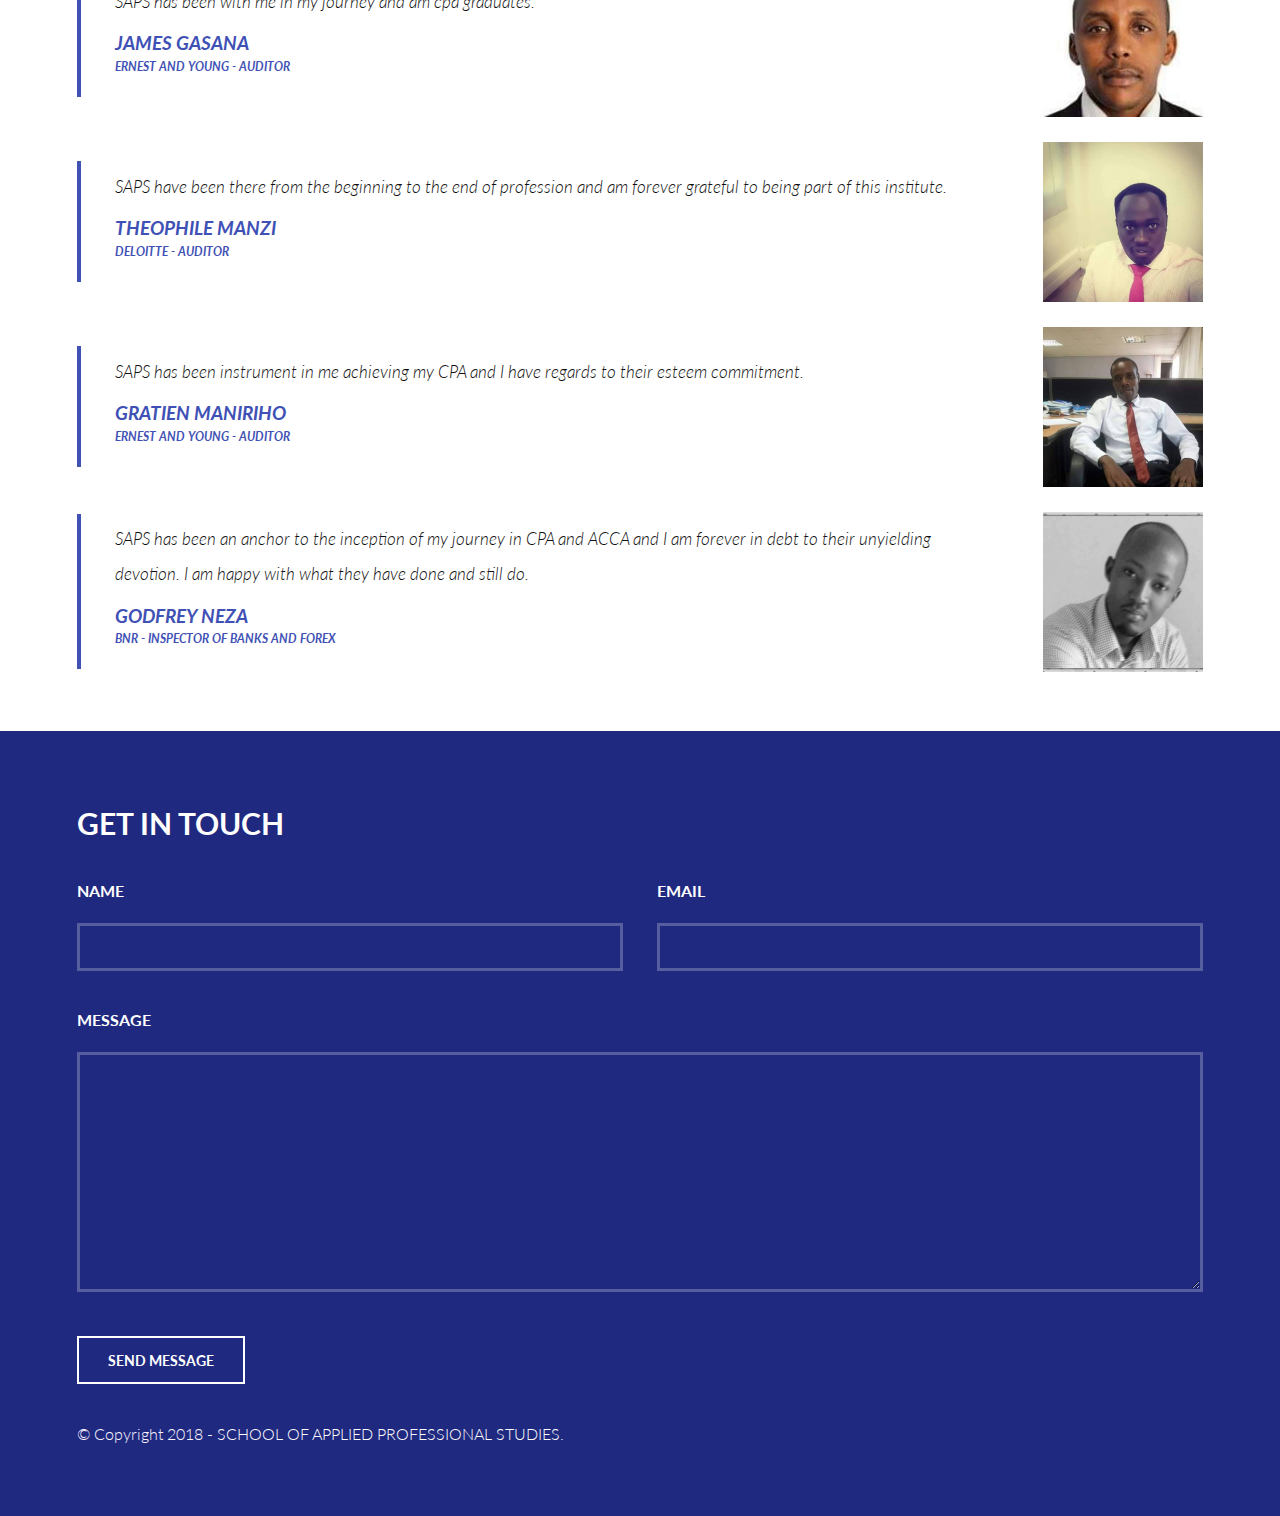
<file: saps/testimonials.html>
<!DOCTYPE HTML>
<html>
	<head>
		<title>Testimonials - SAPS</title>
		<meta charset="utf-8" />
		<meta name="viewport" content="width=device-width, initial-scale=1, user-scalable=no" />
		<link rel="stylesheet" href="assets/css/main.css" />
	</head>
	<body>

		<!-- Header -->
			<header id="header">
				<div class="inner">
					<a href="index.html" class="logo">SAPS</a>
					<nav id="nav">
						<a href="index.html">Home</a>
						<a href="lecturers.html">Lecturers</a>
						<a href="testimonials.html">Testimonials</a>
						<a href="register.html">Register</a>
						<a href="./schedule.html">Schedule</a>
					</nav>
				</div>
			</header>
			<a href="#menu" class="navPanelToggle"><span class="fa fa-bars"></span></a>

		<!-- Main -->
			<section id="main" >
				<div class="inner">
					<header class="major special">
						<h1>Testimonials</h1>
						<p>Here's what people say about us.</p>
					</header>
					
				

				<div class="testimony">
					<div class="quote">
						<blockquote>
							I am grateful to have at saps and passed all my six paper in part 3 at once "Quality is unyielding."
							<h4 style="margin: 10px 0px 0px">Mr Chris</h4>
							<h6>PWC - Auditor</h6>
						</blockquote>
						<div class="headshot t3"></div>
					</div>
				</div>
				<div class="testimony">
						<div class="quote">
							<blockquote>
								I passed all CPA exams at once due to SAPS, They have given me the best quality training that was the reason I passed with good CPA grades.The skills I got were a great asset to my professional career and I continue to prosper because of them. 
								I have no doubts about their ability to training. Keep growing stronger SAPS!
								<h4 style="margin: 10px 0px 0px">Jean De Dieu RUTIKANGA</h4>
								<h6>Inspector of banks and Forex at National Bank of Rwanda</h6>
							</blockquote>
							<div class="headshot t8"></div>
						</div>
					</div>
				<div class="testimony">
					<div class="quote">
						<blockquote>
							SAPS assisted me to achieve my professional excellence. I have at most profound gratitude to SAPS.
							<h4 style="margin: 10px 0px 0px">Christine Ingabire</h4>
							<h6>Profession Coordinator at ULK & Enterprenuer</h6>
						</blockquote>
						<div class="headshot t4"></div>
					</div>
				</div>
				
				<div class="testimony">
					<div class="quote">
						<blockquote>
							2012 was my year and I Made through handful support of saps professions "Go no further than SAPS.							
							<h4 style="margin: 10px 0px 0px">Mr Theodimir Twahirwa</h4>
							<h6>Accountant</h6>
						</blockquote>
						<div class="headshot t5"></div>
					</div>
				</div>
				<div class="testimony">
					<div class="quote">
						<blockquote>
							SAPS have always been core to profession endeavours and i recommend them as the best place to gain professional knowledge.
							<h4 style="margin: 10px 0px 0px">Jean Abayo</h4>
							<h6>COUTNRY MANAGER - KASNEB</h6>
						</blockquote>
						<div class="headshot t6"></div>
					</div>
				</div>
				<div class="testimony">
					<div class="quote">
						<blockquote>
							I was among the first graduands of cpa in 2012 with the help David under (SAPS) "Am ever grateful."
							<h4 style="margin: 10px 0px 0px">Joelle Mutesi</h4>
							<h6>Ngali Holdings</h6>
						</blockquote>
						<div class="headshot t7"></div>
					</div>
				</div>
				<div class="testimony">
					<div class="quote">
						<blockquote>
							SAPS has assisted an avenue of driving force to my endeavours to being professional and happy to have been there.
							<h4 style="margin: 10px 0px 0px">Johnny jr Gabriel  </h4>
							<h6>price water coopers</h6>
						</blockquote>
						<div class="headshot t9"></div>
					</div>
				</div>
				<div class="testimony">
					<div class="quote">
						<blockquote>
							SAPS has been with me in my journey and am cpa graduates.
							<h4 style="margin: 10px 0px 0px">James Gasana</h4>
							<h6>Ernest and Young - AUditor</h6>
						</blockquote>
						<div class="headshot t11"></div>
					</div>
				</div>
				<div class="testimony">
					<div class="quote">
						<blockquote>
							SAPS have been there from the beginning to the end of profession and am forever grateful to being part of this institute.
							<h4 style="margin: 10px 0px 0px">Theophile Manzi</h4>
							<h6>Deloitte - Auditor</h6>
						</blockquote>
						<div class="headshot t10"></div>
					</div>
				</div>
				<div class="testimony">
					<div class="quote">
						<blockquote>
							SAPS has been instrument in me achieving my CPA and I have regards to their esteem commitment.
							<h4 style="margin: 10px 0px 0px">Gratien Maniriho</h4>
							<h6>Ernest and Young - Auditor</h6>
						</blockquote>
						<div class="headshot t12"></div>
					</div>
				</div>
				<div class="testimony">
					<div class="quote">
						<blockquote>
							SAPS has been an anchor to the inception of my journey in CPA and ACCA and I am forever in debt to their unyielding devotion. I am happy with what they have done and still do.
							<h4 style="margin: 10px 0px 0px">Godfrey Neza</h4>
							<h6>BNR - Inspector of Banks and Forex</h6>
						</blockquote>
						<div class="headshot t13"></div>
					</div>
				</div>
			</div>
			</section>
			
			<!-- Footer -->
			<section id="footer">
				<div class="inner">
					<header>
						<h2>Get in Touch</h2>
					</header>
					<form method="post" action="https://formspree.io/sapskigali@gmail.com">
						<input type="hidden" name="_subject" value="New Email From SAPS Website!" />
						<div class="field half first">
							<label for="name">Name</label>
							<input type="text" name="name" id="name" />
						</div>
						<div class="field half">
							<label for="email">Email</label>
							<input type="text" name="email" id="email" />
						</div>
						<div class="field">
							<label for="message">Message</label>
							<textarea name="message" id="message" rows="6"></textarea>
						</div>
						<ul class="actions">
							<li><input type="submit" value="Send Message" class="alt" /></li>
						</ul>
					</form>
					<div class="copyright">
                        &copy; Copyright 2018 - <a href="index.html">SCHOOL OF APPLIED PROFESSIONAL STUDIES</a>.
					</div>
				</div>
			</section>

		<!-- Scripts -->
			<script src="assets/js/jquery.min.js"></script>
			<script src="assets/js/skel.min.js"></script>
			<script src="assets/js/util.js"></script>
			<script src="assets/js/main.js"></script>

	</body>
</html>
</file>
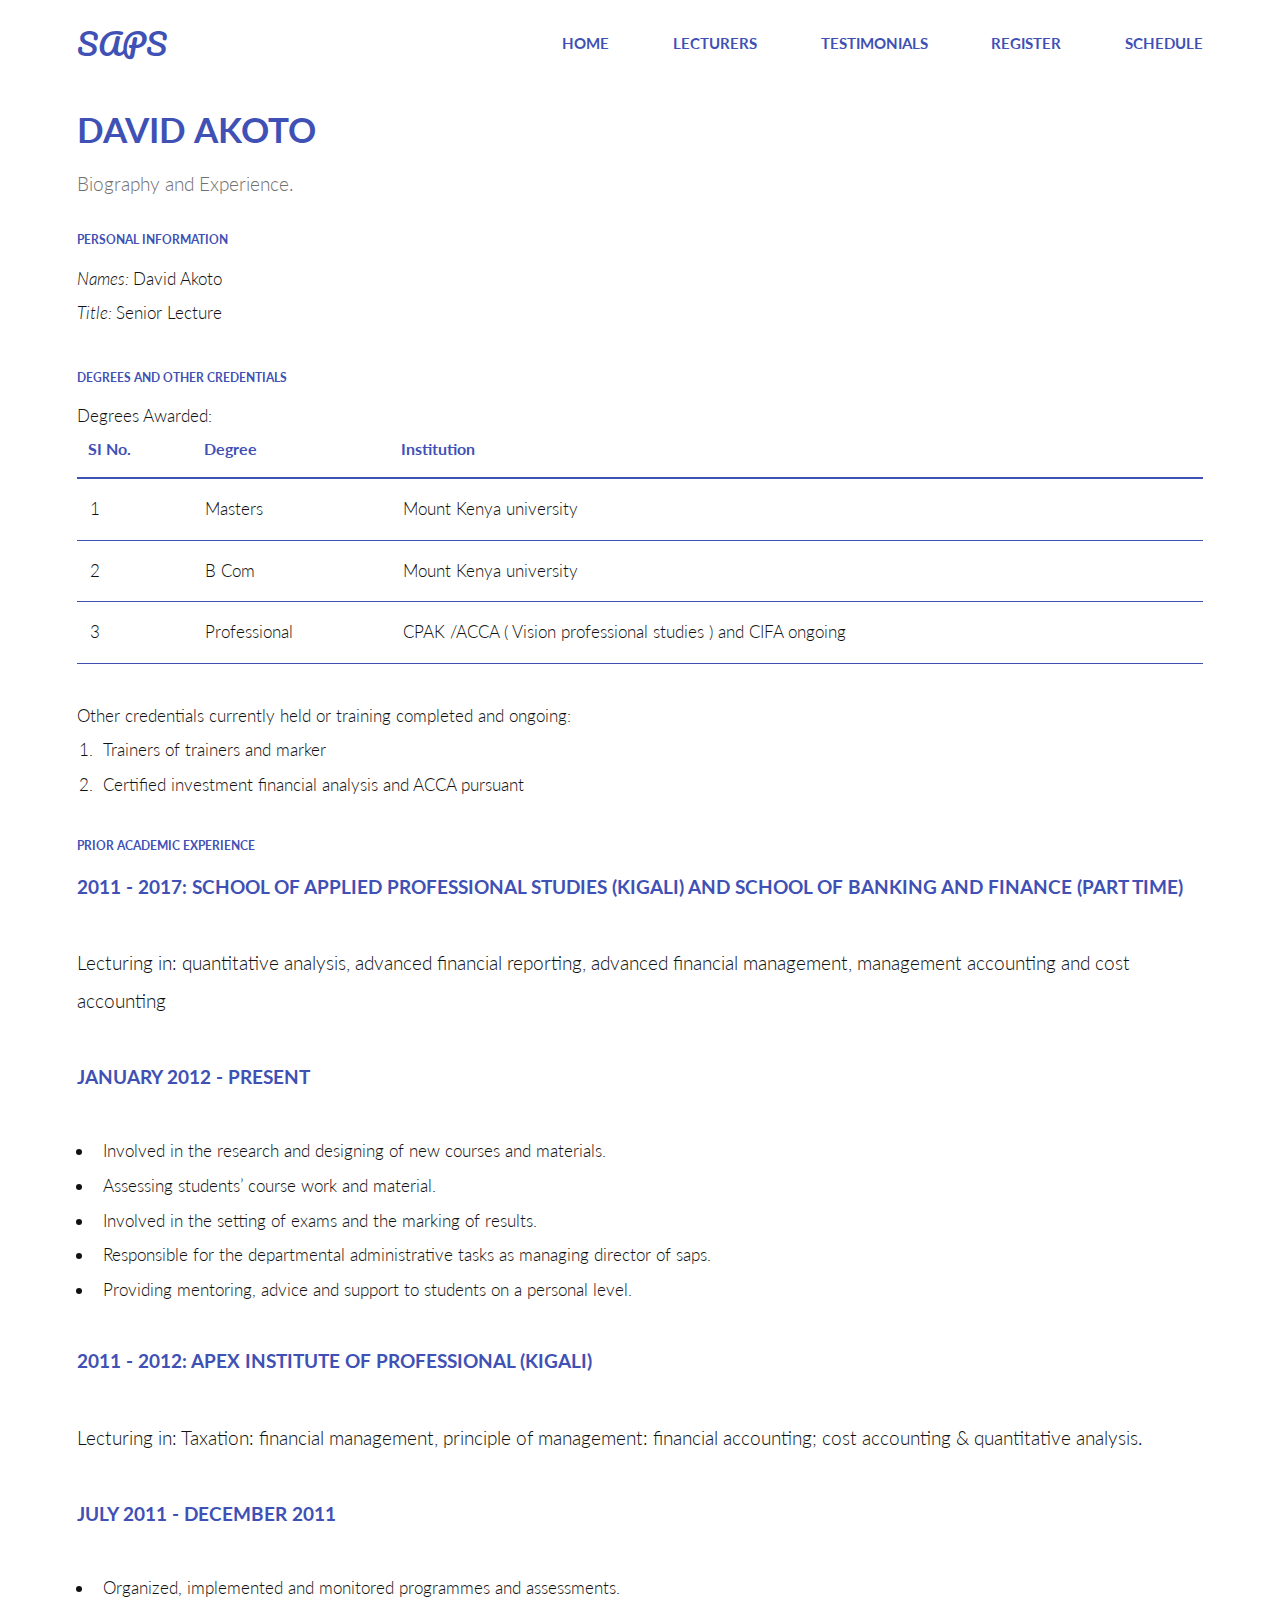
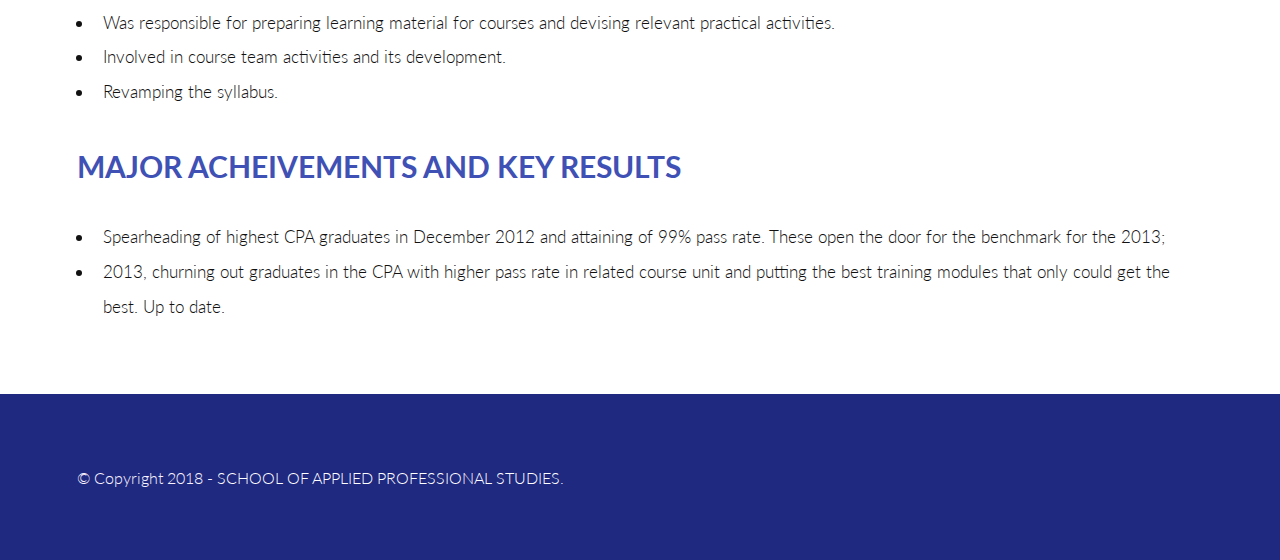
<file: saps/bios/akoto.html>
<!DOCTYPE HTML>
<html>
	<head>
		<title>David Akoto - Profile</title>
		<meta charset="utf-8" />
		<meta name="viewport" content="width=device-width, initial-scale=1, user-scalable=no" />
		<link rel="stylesheet" href="../assets/css/main.css" />
	</head>
	<body>

		<!-- Header -->
			<header id="header">
				<div class="inner">
					<a href="../index.html" class="logo">SAPS</a>
					<nav id="nav">
						<a href="../index.html">Home</a>
						<a href="../lecturers.html">Lecturers</a>
						<a href="../testimonials.html">Testimonials</a>
						<a href="../register.html">Register</a>
						<a href="../schedule.html">Schedule</a>
					</nav>
				</div>
			</header>
			<a href="#menu" class="navPanelToggle"><span class="fa fa-bars"></span></a>

		<!-- Main -->
			<section id="main" >
				<div class="inner">
					<header class="major special">
						<h1>David Akoto</h1>
						<p>Biography and Experience.</p>
                    </header>
                    
                    <h6>Personal Information</h6>
                    <span>
                        <i>Names: </i>
                        David Akoto
                    </span>
                    <br>
                    <span>
                        <i>Title: </i>
                        Senior Lecture
                    </p>

                    <h6>Degrees and other credentials</h6>
                    <div class="table-wrapper">
                        <table>
                            <span>Degrees Awarded: </span>
                            <thead>
                                <tr>
                                    <th>SI No.</th>
                                    <th>Degree</th>
                                    <th>Institution</th>
                                </tr>
                            </thead>
                            <tbody>
                                <tr>
                                    <td>1</td>
                                    <td>Masters</td>
                                    <td>Mount Kenya university</td>
                                </tr>
                                <tr>
                                    <td>2</td>
                                    <td>B Com</td>
                                    <td>Mount Kenya university</td>
                                </tr>
                                <tr>
                                    <td>3</td>
                                    <td>Professional</td>
                                    <td>CPAK /ACCA  ( Vision professional studies ) and CIFA ongoing</td>
                                </tr>
                            </tbody>
                        </table>
                    </div>
                    <span>Other credentials currently held or training completed and ongoing:</span>
                    <ol>
                        <li>Trainers of trainers and marker</li>
                        <li>Certified investment financial analysis and ACCA pursuant</li>
                    </ol>

                    <h6>Prior Academic experience</h6>
                    <p><b>2011 - 2017: SCHOOL OF APPLIED PROFESSIONAL STUDIES (KIGALI) AND SCHOOL OF BANKING AND FINANCE (PART TIME)</b></p>
                    <p>Lecturing in: quantitative analysis, advanced financial reporting, advanced financial management, management accounting and cost accounting</p>

                    <p><b>JANUARY 2012 - PRESENT</b></p>
                    <ul>
                        <li>Involved in the research and designing of new courses and materials.</li>
                        <li>Assessing students’ course work and material.</li>
                        <li>Involved in the setting of exams and the marking of results.</li>
                        <li>
                            Responsible for the departmental administrative tasks as managing director of saps.
                        </li>
                        <li>
                            Providing mentoring, advice and support to students on a personal level.
                        </li>
                    </ul>

                    <p><b>2011 - 2012: APEX INSTITUTE OF PROFESSIONAL (KIGALI)</b></p>
                    <p>Lecturing in: Taxation: financial management, principle of management: financial accounting; cost accounting & quantitative analysis.</p>

                    <p><b>JULY 2011 - DECEMBER 2011</b></p>
                    <ul>
                        <li>Organized, implemented and monitored programmes and assessments.</li>
                        <li>Was responsible for preparing learning material for courses and devising relevant practical activities.</li>
                        <li>Involved in course team activities and its development.</li>
                        <li>Revamping the syllabus.</li>
                    </ul>
                    
                    <h2>MAJOR Acheivements and key results</h2>
                    <ul>
                        <li>
                            Spearheading of highest CPA graduates in December 2012 and attaining of 99% pass rate. These open the door for the benchmark for the 2013;
                        </li>
                        <li>
                            2013, churning out graduates in the CPA with higher pass rate in related course unit and putting the best training modules that only could get the best. Up to date.
                        </li>
                    </ul>
                </div>
			</section>

		<!-- Footer -->
			<section id="footer">
				<div class="inner">
					<div class="copyright">
						&copy; Copyright 2018 - <a href="index.html">SCHOOL OF APPLIED PROFESSIONAL STUDIES</a>.
					</div>
				</div>
			</section>

		<!-- Scripts -->
			<script src="../assets/js/jquery.min.js"></script>
			<script src="../assets/js/skel.min.js"></script>
			<script src="../assets/js/util.js"></script>
			<script src="../assets/js/main.js"></script>

	</body>
</html>
</file>
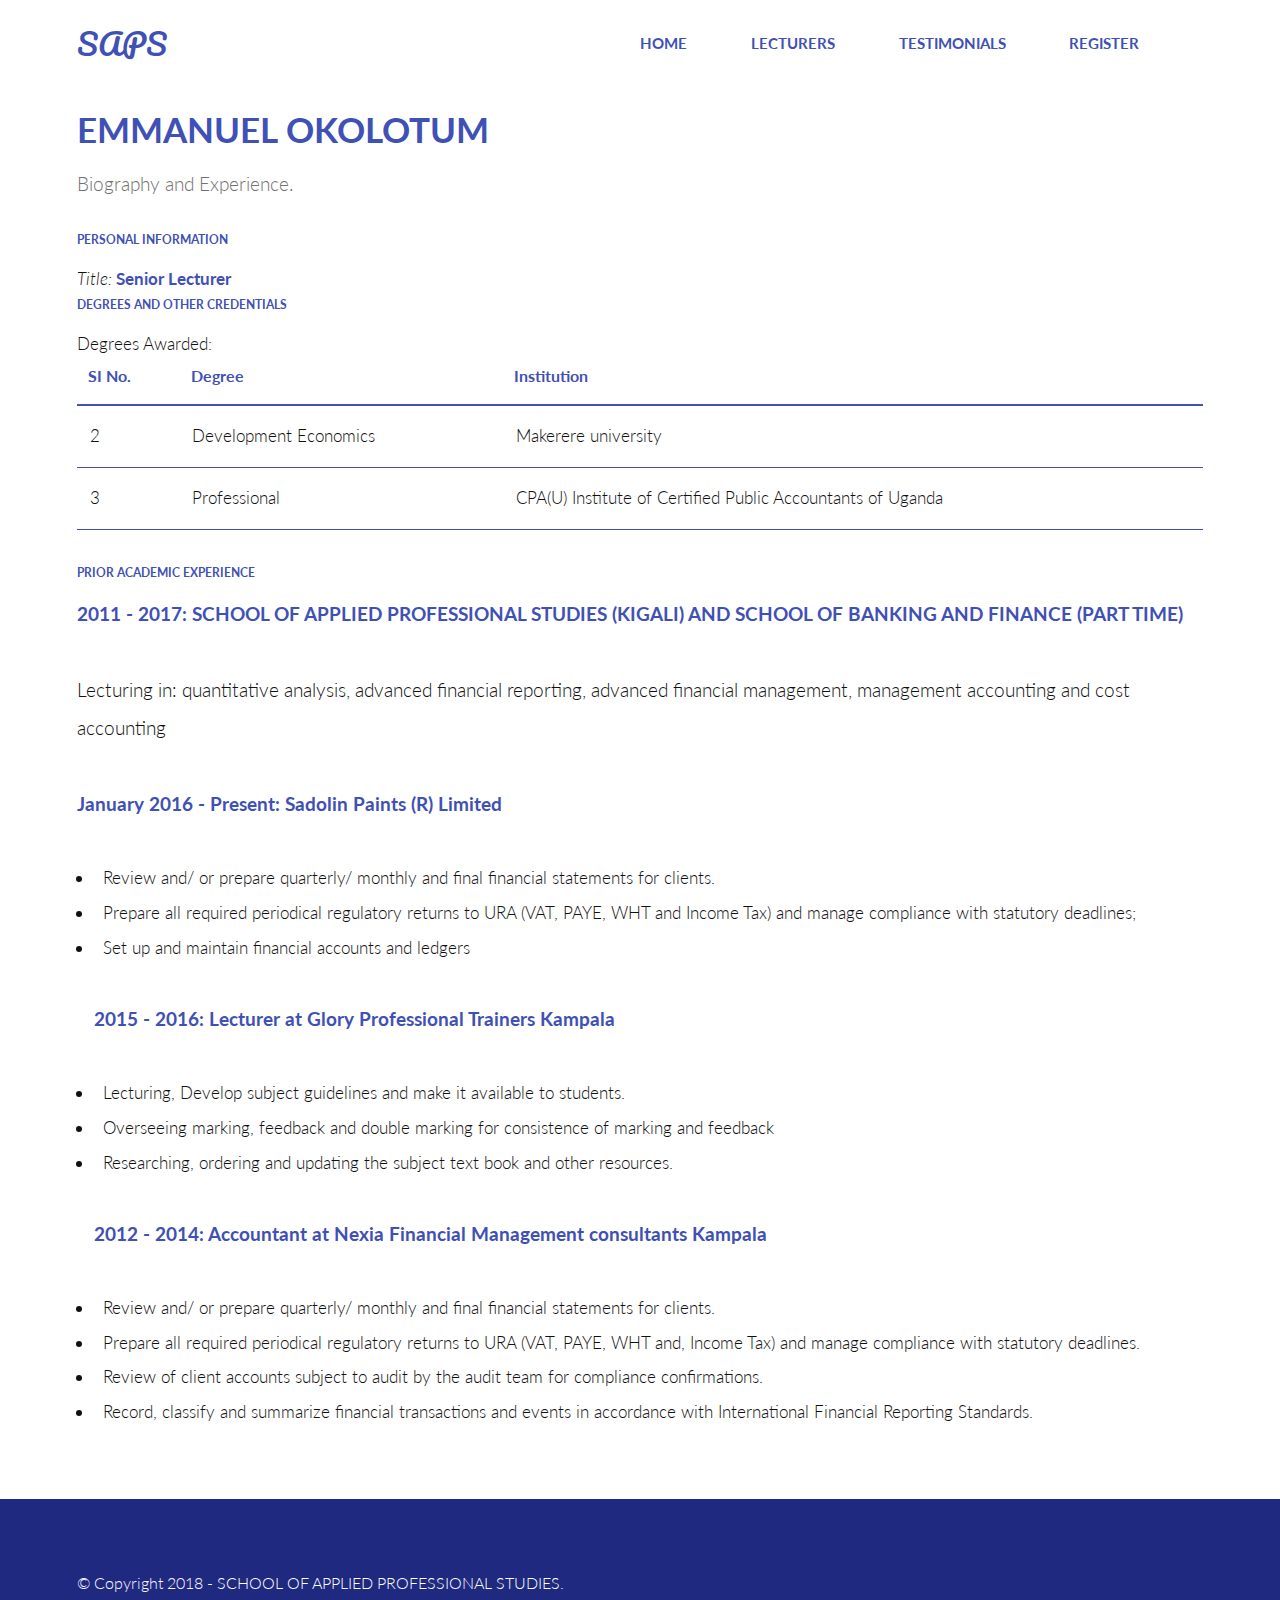
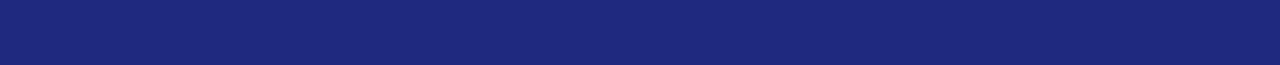
<file: saps/bios/emmanuel.html>
<!DOCTYPE HTML>
<html>
	<head>
		<title>Emmanuel - Profile</title>
		<meta charset="utf-8" />
		<meta name="viewport" content="width=device-width, initial-scale=1, user-scalable=no" />
		<link rel="stylesheet" href="../assets/css/main.css" />
	</head>
	<body>

		<!-- Header -->
			<header id="header">
				<div class="inner">
					<a href="../index.html" class="logo">SAPS</a>
					<nav id="nav">
						<a href="../index.html">Home</a>
						<a href="../lecturers.html">Lecturers</a>
						<a href="../testimonials.html">Testimonials</a>
						<a href="../register.html">Register</a>
						<a href="../schedule.html"></a>
					</nav>
				</div>
			</header>
			<a href="#menu" class="navPanelToggle"><span class="fa fa-bars"></span></a>

		<!-- Main -->
			<section id="main" >
				<div class="inner">
					<header class="major special">
						<h1>Emmanuel Okolotum</h1>
						<p>Biography and Experience.</p>
                    </header>
                    
                    <h6>Personal Information</h6>
                        <i>Title: </i>
                        <strong>Senior Lecturer</strong>
                    <h6>Degrees and other credentials</h6>
                    <div class="table-wrapper">
						<table>
							<span>Degrees Awarded: </span>
                            <thead>
								<tr>
									<th>SI No.</th>
                                    <th>Degree</th>
                                    <th>Institution</th>
                                </tr>
                            </thead>
                            <tbody>
								<tr>
									<td>2</td>
                                    <td> Development Economics</td>
                                    <td>Makerere university</td>
                                </tr>
                                <tr>
									<td>3</td>
                                    <td>Professional</td>
                                    <td>CPA(U) Institute of Certified Public Accountants of Uganda</td>
                                </tr>
                            </tbody>
                        </table>
                    </div>
					<div>
						<h6>Prior Academic experience</h6>
						<p><b>2011 - 2017: SCHOOL OF APPLIED PROFESSIONAL STUDIES (KIGALI) AND SCHOOL OF BANKING AND FINANCE (PART TIME)</b></p>
						<p>Lecturing in: quantitative analysis, advanced financial reporting, advanced financial management, management accounting and cost accounting</p>
						<p><b>January 2016 - Present: Sadolin Paints (R) Limited</b></p>
						<ul>
							<li>Review and/ or prepare quarterly/ monthly and final financial statements for clients.</li>
							<li>Prepare all required periodical regulatory returns to URA (VAT, PAYE, WHT and Income Tax) and manage compliance with statutory deadlines; </li>
							<li>Set up and maintain financial accounts and ledgers </li>
						</ul>
						<ul>
							<p><strong>2015 - 2016: Lecturer at Glory Professional Trainers Kampala</strong></p>
							<li>Lecturing, Develop subject guidelines and make it available to students.</li>
							<li>Overseeing marking, feedback and double marking for consistence of marking and feedback</li>
							<li>Researching, ordering and updating the subject text book and other resources.</li>
						</ul>
						<ul>
							<p><strong>2012 - 2014: Accountant at Nexia Financial Management consultants Kampala</strong></p>
							<li>Review and/ or prepare quarterly/ monthly and final financial statements for clients. </li>
							<li>Prepare all required periodical regulatory returns to URA (VAT, PAYE, WHT and, Income Tax) and manage compliance with statutory deadlines.
							</li>
							<li>Review of client accounts subject to audit by the audit team for compliance confirmations. </li>
							<li>Record, classify and summarize financial transactions and events in accordance with International Financial Reporting Standards. </li>
						</ul>     
					</div>
				</div>
				</section>
				<section id="footer">
					<div class="inner">
						<div class="copyright">
							&copy; Copyright 2018 - <a href="index.html">SCHOOL OF APPLIED PROFESSIONAL STUDIES</a>.
					</div>
				</div>
			</section>
		<!-- Scripts -->
			<script src="../assets/js/jquery.min.js"></script>
			<script src="../assets/js/skel.min.js"></script>
			<script src="../assets/js/util.js"></script>
			<script src="../assets/js/main.js"></script>

	</body>
</html>
</file>
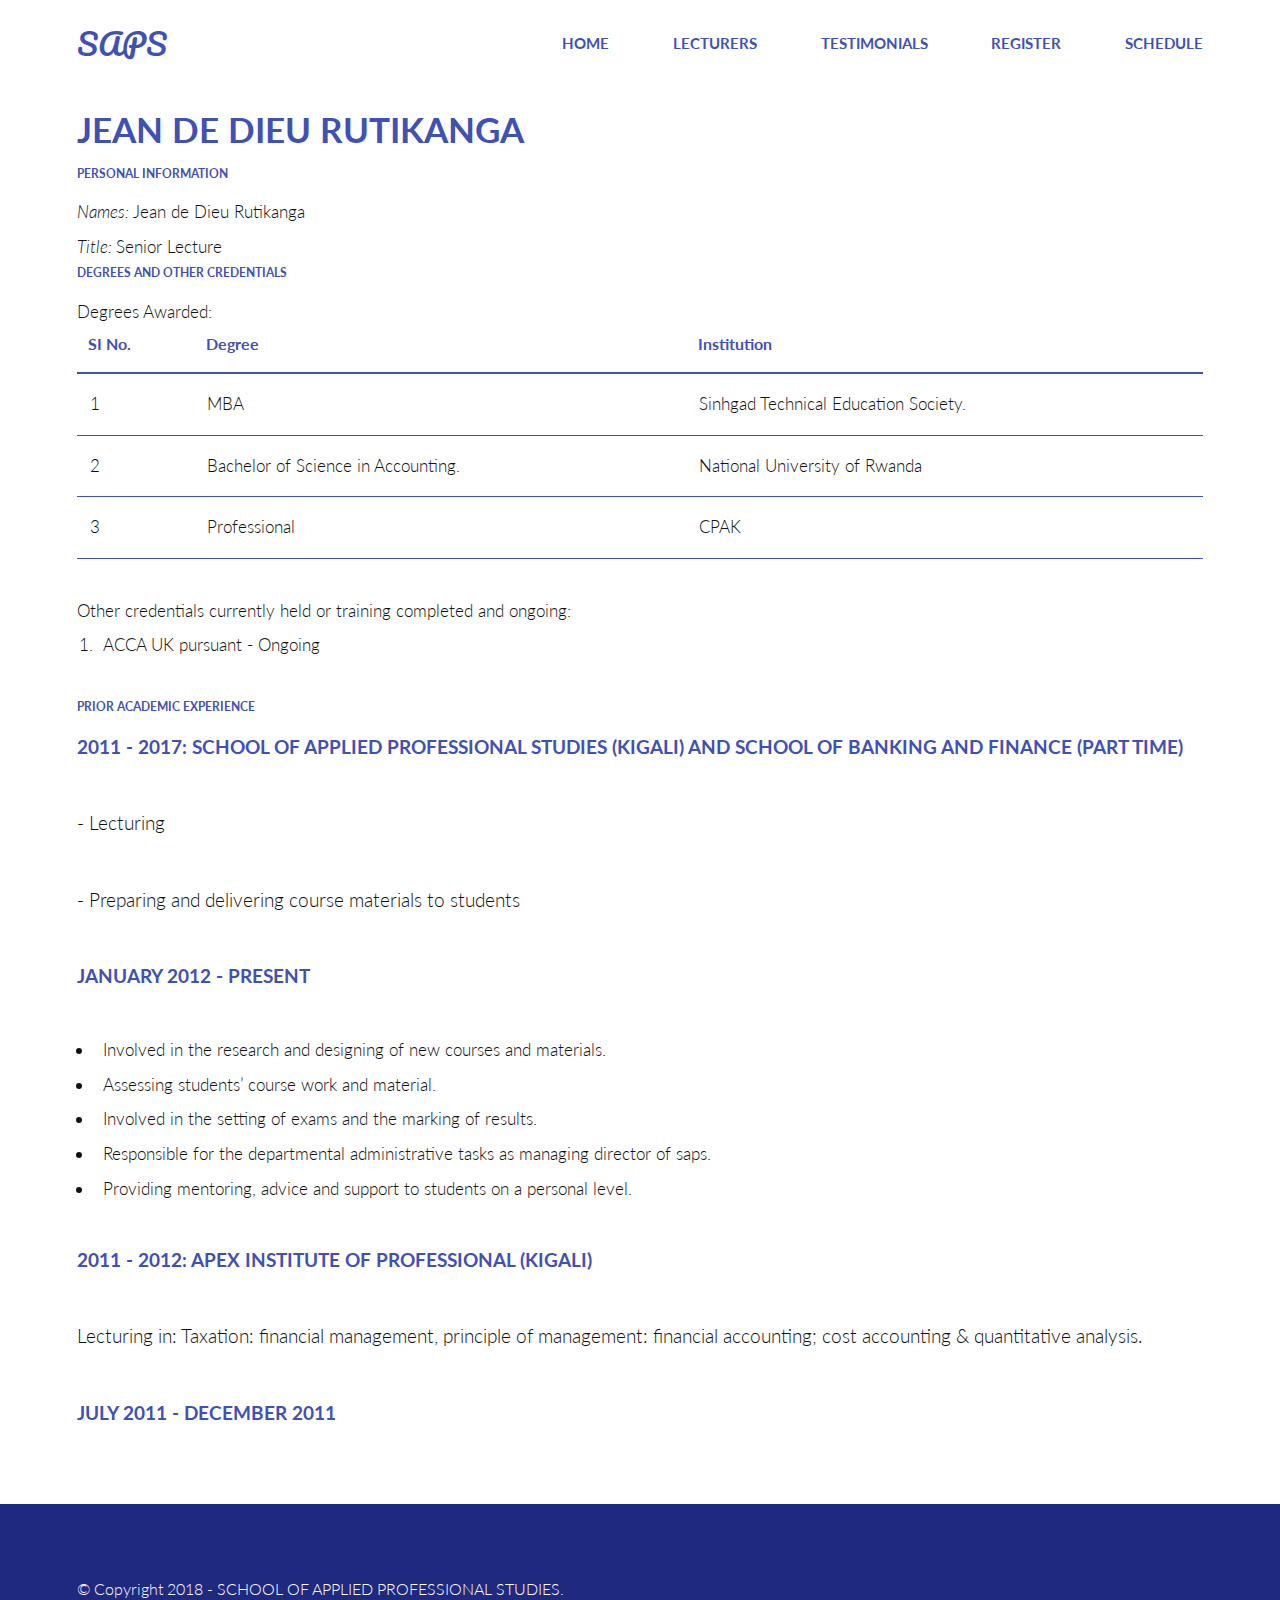
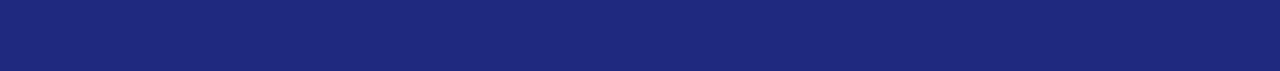
<file: saps/bios/rutikanga.html>
<!DOCTYPE HTML>
<html>
	<head>
		<title>Jean de Dieu Rutikanga - Profile</title>
		<meta charset="utf-8" />
		<meta name="viewport" content="width=device-width, initial-scale=1, user-scalable=no" />
		<link rel="stylesheet" href="../assets/css/main.css" />
	</head>
	<body>

		<!-- Header -->
			<header id="header">
				<div class="inner">
					<a href="../index.html" class="logo">SAPS</a>
					<nav id="nav">
						<a href="../index.html">Home</a>
						<a href="../lecturers.html">Lecturers</a>
						<a href="../testimonials.html">Testimonials</a>
						<a href="../register.html">Register</a>
						<a href="../schedule.html">Schedule</a>
					</nav>
				</div>
			</header>
			<a href="#menu" class="navPanelToggle"><span class="fa fa-bars"></span></a>

		<!-- Main -->
			<section id="main" >
				<div class="inner">
					<header class="major special">
						<h1>Jean de Dieu Rutikanga</h1>
						
                    </header>
                    
                    <h6>Personal Information</h6>
                    <span>
                        <i>Names: </i>
                        Jean de Dieu Rutikanga
                    </span>
                    <br>
                    <span>
                        <i>Title: </i>
                        Senior Lecture
                    <h6>Degrees and other credentials</h6>
                    <div class="table-wrapper">
                        <table>
                            <span>Degrees Awarded: </span>
                            <thead>
                                <tr>
                                    <th>SI No.</th>
                                    <th>Degree</th>
                                    <th>Institution</th>
                                </tr>
                            </thead>
                            <tbody>
                                <tr>
                                    <td>1</td>
                                    <td>MBA</td>
                                    <td>Sinhgad Technical Education Society.</td>
                                </tr>
                                <tr>
                                    <td>2</td>
                                    <td>Bachelor of Science in Accounting.</td>
                                    <td>National University of Rwanda</td>
                                </tr>
                                <tr>
                                    <td>3</td>
                                    <td>Professional</td>
                                    <td>CPAK</td>
                                </tr>
                            </tbody>
                        </table>
                    </div>
                    <span>Other credentials currently held or training completed and ongoing:</span>
                    <ol>
                        <li> ACCA UK pursuant - Ongoing</li>
                    </ol>

                    <h6>Prior Academic experience</h6>
                    <p><b>2011 - 2017: SCHOOL OF APPLIED PROFESSIONAL STUDIES (KIGALI) AND SCHOOL OF BANKING AND FINANCE (PART TIME)</b></p>
                    <p>- Lecturing</p>
                    <p>- Preparing and delivering course materials to students</p>

                    <p><b>JANUARY 2012 - PRESENT</b></p>
                    <ul>
                        <li>Involved in the research and designing of new courses and materials.</li>
                        <li>Assessing students’ course work and material.</li>
                        <li>Involved in the setting of exams and the marking of results.</li>
                        <li>
                            Responsible for the departmental administrative tasks as managing director of saps.
                        </li>
                        <li>
                            Providing mentoring, advice and support to students on a personal level.
                        </li>
                    </ul>

                    <p><b>2011 - 2012: APEX INSTITUTE OF PROFESSIONAL (KIGALI)</b></p>
                    <p>Lecturing in: Taxation: financial management, principle of management: financial accounting; cost accounting & quantitative analysis.</p>

                    <p><b>JULY 2011 - DECEMBER 2011</b></p>
                    <ul>
                       
                    </ul>
                 
                </section>

		<!-- Footer -->
			<section id="footer">
				<div class="inner">
					<div class="copyright">
						&copy; Copyright 2018 - <a href="index.html">SCHOOL OF APPLIED PROFESSIONAL STUDIES</a>.
					</div>
				</div>
			</section>

		<!-- Scripts -->
			<script src="../assets/js/jquery.min.js"></script>
			<script src="../assets/js/skel.min.js"></script>
			<script src="../assets/js/util.js"></script>
			<script src="../assets/js/main.js"></script>

	</body>
</html>
</file>
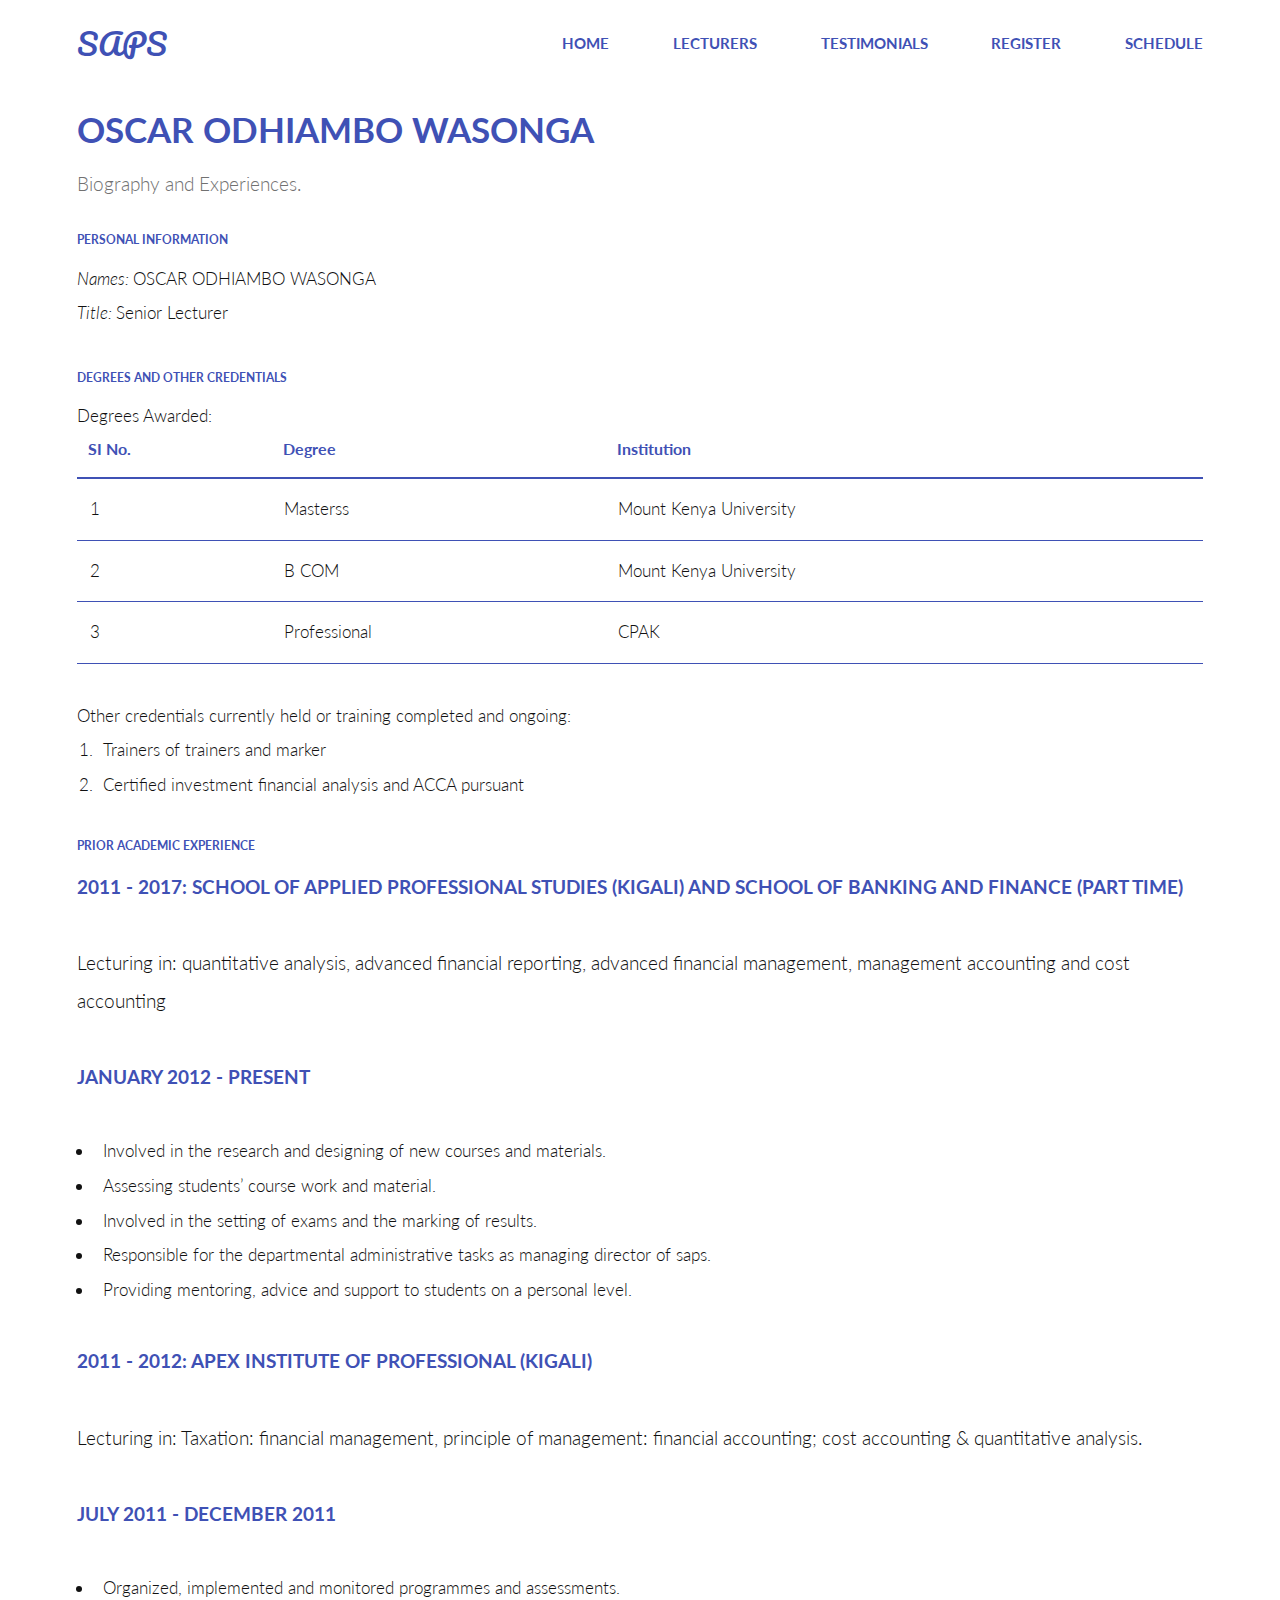
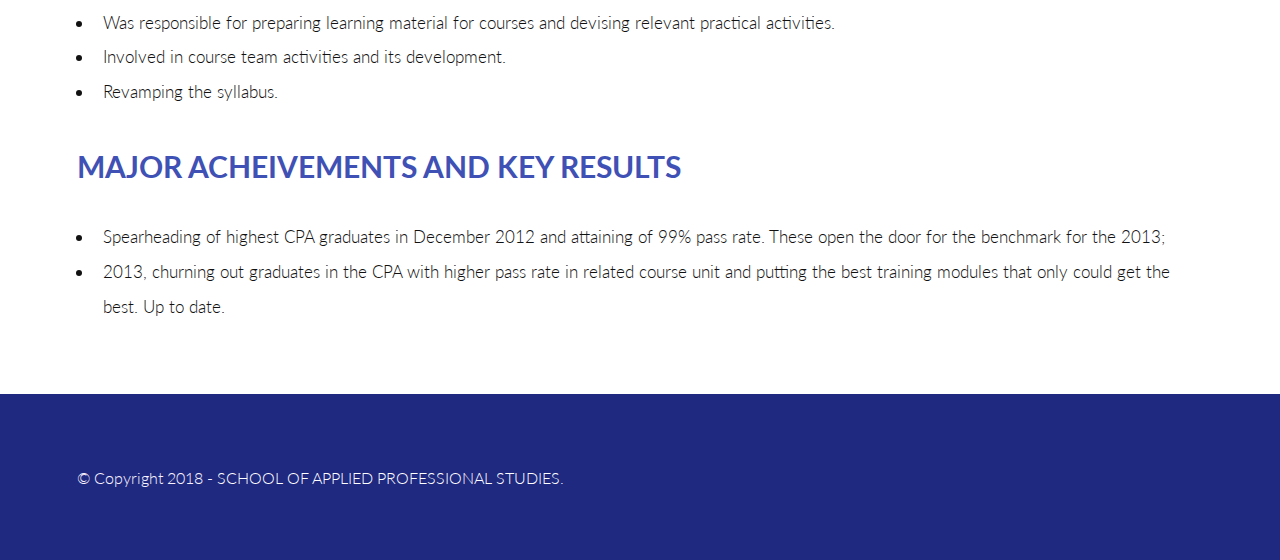
<file: saps/bios/wasonga.html>
<!DOCTYPE HTML>
<html>
	<head>
		<title>OSCAR ODHIAMBO WASONGA - Profile</title>
		<meta charset="utf-8" />
		<meta name="viewport" content="width=device-width, initial-scale=1, user-scalable=no" />
		<link rel="stylesheet" href="../assets/css/main.css" />
	</head>
	<body>

		<!-- Header -->
			<header id="header">
				<div class="inner">
					<a href="../index.html" class="logo">SAPS</a>
					<nav id="nav">
						<a href="../index.html">Home</a>
						<a href="../lecturers.html">Lecturers</a>
						<a href="../testimonials.html">Testimonials</a>
						<a href="../register.html">Register</a>
						<a href="../schedule.html">Schedule</a>
					</nav>
				</div>
			</header>
			<a href="#menu" class="navPanelToggle"><span class="fa fa-bars"></span></a>

		<!-- Main -->
			<section id="main" >
				<div class="inner">
					<header class="major special">
						<h1>OSCAR ODHIAMBO WASONGA </h1>
						<p>Biography and Experiences.</p>
                    </header>
                    
                    <h6>Personal Information</h6>
                    <span>
                        <i>Names: </i>
                        OSCAR ODHIAMBO WASONGA 
                    </span>
                    <br>
                    <span>
                        <i>Title: </i>
                        Senior Lecturer
                    </p>

                    <h6>Degrees and other credentials</h6>
                    <div class="table-wrapper">
                        <table>
                            <span>Degrees Awarded: </span>
                            <thead>
                                <tr>
                                    <th>SI No.</th>
                                    <th>Degree</th>
                                    <th>Institution</th>
                                </tr>
                            </thead>
                            <tbody>
								 <tr>
                                    <td>1</td>
                                    <td>Masterss</td>
                                    <td>Mount Kenya University</td>
                                </tr>
                                <tr>
                                    <td>2</td>
                                    <td>B COM</td>
                                    <td>Mount Kenya University</td>
                                </tr>
                                <tr>
                                    <td>3</td>
                                    <td>Professional</td>
                                    <td>CPAK</td>
                                </tr>
                            </tbody>
                        </table>
                    </div>
                    <span>Other credentials currently held or training completed and ongoing:</span>
                    <ol>
                        <li>Trainers of trainers and marker</li>
                        <li>Certified investment financial analysis and ACCA pursuant</li>
                    </ol>

                    <h6>Prior Academic experience</h6>
                    <p><b>2011 - 2017: SCHOOL OF APPLIED PROFESSIONAL STUDIES (KIGALI) AND SCHOOL OF BANKING AND FINANCE (PART TIME)</b></p>
                    <p>Lecturing in: quantitative analysis, advanced financial reporting, advanced financial management, management accounting and cost accounting</p>

                    <p><b>JANUARY 2012 - PRESENT</b></p>
                    <ul>
                        <li>Involved in the research and designing of new courses and materials.</li>
                        <li>Assessing students’ course work and material.</li>
                        <li>Involved in the setting of exams and the marking of results.</li>
                        <li>
                            Responsible for the departmental administrative tasks as managing director of saps.
                        </li>
                        <li>
                            Providing mentoring, advice and support to students on a personal level.
                        </li>
                    </ul>

                    <p><b>2011 - 2012: APEX INSTITUTE OF PROFESSIONAL (KIGALI)</b></p>
                    <p>Lecturing in: Taxation: financial management, principle of management: financial accounting; cost accounting & quantitative analysis.</p>

                    <p><b>JULY 2011 - DECEMBER 2011</b></p>
                    <ul>
                        <li>Organized, implemented and monitored programmes and assessments.</li>
                        <li>Was responsible for preparing learning material for courses and devising relevant practical activities.</li>
                        <li>Involved in course team activities and its development.</li>
                        <li>Revamping the syllabus.</li>
                    </ul>
                    
                    <h2>MAJOR Acheivements and key results</h2>
                    <ul>
                        <li>
                            Spearheading of highest CPA graduates in December 2012 and attaining of 99% pass rate. These open the door for the benchmark for the 2013;
                        </li>
                        <li>
                            2013, churning out graduates in the CPA with higher pass rate in related course unit and putting the best training modules that only could get the best. Up to date.
                        </li>
                    </ul>
                </div>
			</section>

		<!-- Footer -->
			<section id="footer">
				<div class="inner">
					<div class="copyright">
						&copy; Copyright 2018 - <a href="index.html">SCHOOL OF APPLIED PROFESSIONAL STUDIES</a>.
					</div>
				</div>
			</section>

		<!-- Scripts -->
			<script src="../assets/js/jquery.min.js"></script>
			<script src="../assets/js/skel.min.js"></script>
			<script src="../assets/js/util.js"></script>
			<script src="../assets/js/main.js"></script>

	</body>
</html>
</file>
<file: saps/assets/css/main.css>
@import url(font-awesome.min.css);
@import url("https://fonts.googleapis.com/css?family=Lato:300,400,700|Pacifico");


/* Reset */

	html, body, div, span, applet, object, iframe, h1, h2, h3, h4, h5, h6, p, blockquote, pre, a, abbr, acronym, address, big, cite, code, del, dfn, em, img, ins, kbd, q, s, samp, small, strike, strong, sub, sup, tt, var, b, u, i, center, dl, dt, dd, ol, ul, li, fieldset, form, label, legend, table, caption, tbody, tfoot, thead, tr, th, td, article, aside, canvas, details, embed, figure, figcaption, footer, header, hgroup, menu, nav, output, ruby, section, summary, time, mark, audio, video {
		margin: 0;
		padding: 0;
		border: 1px;
		font-size: 100%;
		font: inherit;
		vertical-align: baseline;
	}

	article, aside, details, figcaption, figure, footer, header, hgroup, menu, nav, section {
		display: block;
	}
	.x-padding {
		padding: 0 25px;
	}
	body {
		line-height: 1;
	}
	p {
		font-size: 1.1em;
	}

	ol, ul {
		list-style: none;
	}

	blockquote, q {
		quotes: none;
	}

	blockquote:before, blockquote:after, q:before, q:after {
		content: '';
		content: none;
	}

	table {
		border-collapse: collapse;
		border-spacing: 1px;
	}

	body {
		-webkit-text-size-adjust: none;
	}

/* Box Model */

	*, *:before, *:after {
		-moz-box-sizing: border-box;
		-webkit-box-sizing: border-box;
		box-sizing: border-box;
	}

/* Containers */

	.container {
		margin-left: auto;
		margin-right: auto;
	}

	.container.\31 25\25 {
		width: 100%;
		max-width: 100em;
		min-width: 80em;
	}

	.container.\37 5\25 {
		width: 60em;
	}

	.container.\35 0\25 {
		width: 40em;
	}

	.container.\32 5\25 {
		width: 20em;
	}

	.container {
		width: 80em;
	}

	@media screen and (max-width: 1680px) {

		.container.\31 25\25 {
			width: 100%;
			max-width: 100em;
			min-width: 80em;
		}

		.container.\37 5\25 {
			width: 60em;
		}

		.container.\35 0\25 {
			width: 40em;
		}

		.container.\32 5\25 {
			width: 20em;
		}

		.container {
			width: 80em;
		}

	}

	@media screen and (max-width: 1280px) {

		.container.\31 25\25 {
			width: 100%;
			max-width: 81.25em;
			min-width: 65em;
		}

		.container.\37 5\25 {
			width: 48.75em;
		}

		.container.\35 0\25 {
			width: 32.5em;
		}

		.container.\32 5\25 {
			width: 16.25em;
		}

		.container {
			width: 65em;
		}

	}

	@media screen and (max-width: 980px) {

		.container.\31 25\25 {
			width: 100%;
			max-width: 112.5%;
			min-width: 90%;
		}

		.container.\37 5\25 {
			width: 67.5%;
		}

		.container.\35 0\25 {
			width: 45%;
		}

		.container.\32 5\25 {
			width: 22.5%;
		}

		.container {
			width: 90%;
		}

	}

	@media screen and (max-width: 736px) {

		.container.\31 25\25 {
			width: 100%;
			max-width: 112.5%;
			min-width: 90%;
		}

		.container.\37 5\25 {
			width: 67.5%;
		}

		.container.\35 0\25 {
			width: 45%;
		}

		.container.\32 5\25 {
			width: 22.5%;
		}

		.container {
			width: 90% !important;
		}

	}

	@media screen and (max-width: 480px) {

		.container.\31 25\25 {
			width: 100%;
			max-width: 112.5%;
			min-width: 90%;
		}

		.container.\37 5\25 {
			width: 67.5%;
		}

		.container.\35 0\25 {
			width: 45%;
		}

		.container.\32 5\25 {
			width: 22.5%;
		}

		.container {
			width: 90% !important;
		}

	}

/* Grid */

	.row {
		border-bottom: solid 1px transparent;
		-moz-box-sizing: border-box;
		-webkit-box-sizing: border-box;
		box-sizing: border-box;
	}

	.row > * {
		float: left;
		-moz-box-sizing: border-box;
		-webkit-box-sizing: border-box;
		box-sizing: border-box;
	}

	.row:after, .row:before {
		content: '';
		display: block;
		clear: both;
		height: 0;
	}

	.row.uniform > * > :first-child {
		margin-top: 0;
	}

	.row.uniform > * > :last-child {
		margin-bottom: 0;
	}

	.row.\30 \25 > * {
		padding: 0 0 0 0em;
	}

	.row.\30 \25 {
		margin: 0 0 -1px 0em;
	}

	.row.uniform.\30 \25 > * {
		padding: 0em 0 0 0em;
	}

	.row.uniform.\30 \25 {
		margin: 0em 0 -1px 0em;
	}

	.row > * {
		padding: 0 0 0 2em;
	}

	.row {
		margin: 0 0 -1px -2em;
	}

	.row.uniform > * {
		padding: 2em 0 0 2em;
	}

	.row.uniform {
		margin: -2em 0 -1px -2em;
	}

	.row.\32 00\25 > * {
		padding: 0 0 0 4em;
	}

	.row.\32 00\25 {
		margin: 0 0 -1px -4em;
	}

	.row.uniform.\32 00\25 > * {
		padding: 4em 0 0 4em;
	}

	.row.uniform.\32 00\25 {
		margin: -4em 0 -1px -4em;
	}

	.row.\31 50\25 > * {
		padding: 0 0 0 3em;
	}

	.row.\31 50\25 {
		margin: 0 0 -1px -3em;
	}

	.row.uniform.\31 50\25 > * {
		padding: 3em 0 0 3em;
	}

	.row.uniform.\31 50\25 {
		margin: -3em 0 -1px -3em;
	}

	.row.\35 0\25 > * {
		padding: 0 0 0 1em;
	}

	.row.\35 0\25 {
		margin: 0 0 -1px -1em;
	}

	.row.uniform.\35 0\25 > * {
		padding: 1em 0 0 1em;
	}

	.row.uniform.\35 0\25 {
		margin: -1em 0 -1px -1em;
	}

	.row.\32 5\25 > * {
		padding: 0 0 0 0.5em;
	}

	.row.\32 5\25 {
		margin: 0 0 -1px -0.5em;
	}

	.row.uniform.\32 5\25 > * {
		padding: 0.5em 0 0 0.5em;
	}

	.row.uniform.\32 5\25 {
		margin: -0.5em 0 -1px -0.5em;
	}

	.\31 2u, .\31 2u\24 {
		width: 100%;
		clear: none;
		margin-left: 0;
	}

	.\31 1u, .\31 1u\24 {
		width: 91.6666666667%;
		clear: none;
		margin-left: 0;
	}

	.\31 0u, .\31 0u\24 {
		width: 83.3333333333%;
		clear: none;
		margin-left: 0;
	}

	.\39 u, .\39 u\24 {
		width: 75%;
		clear: none;
		margin-left: 0;
	}

	.\38 u, .\38 u\24 {
		width: 66.6666666667%;
		clear: none;
		margin-left: 0;
	}

	.\37 u, .\37 u\24 {
		width: 58.3333333333%;
		clear: none;
		margin-left: 0;
	}

	.\36 u, .\36 u\24 {
		width: 50%;
		clear: none;
		margin-left: 0;
	}

	.\35 u, .\35 u\24 {
		width: 41.6666666667%;
		clear: none;
		margin-left: 0;
	}

	.\34 u, .\34 u\24 {
		width: 33.3333333333%;
		clear: none;
		margin-left: 0;
	}

	.\33 u, .\33 u\24 {
		width: 25%;
		clear: none;
		margin-left: 0;
	}

	.\32 u, .\32 u\24 {
		width: 16.6666666667%;
		clear: none;
		margin-left: 0;
	}

	.\31 u, .\31 u\24 {
		width: 8.3333333333%;
		clear: none;
		margin-left: 0;
	}

	.\31 2u\24 + *,
	.\31 1u\24 + *,
	.\31 0u\24 + *,
	.\39 u\24 + *,
	.\38 u\24 + *,
	.\37 u\24 + *,
	.\36 u\24 + *,
	.\35 u\24 + *,
	.\34 u\24 + *,
	.\33 u\24 + *,
	.\32 u\24 + *,
	.\31 u\24 + * {
		clear: left;
	}

	.\-11u {
		margin-left: 91.66667%;
	}

	.\-10u {
		margin-left: 83.33333%;
	}

	.\-9u {
		margin-left: 75%;
	}

	.\-8u {
		margin-left: 66.66667%;
	}

	.\-7u {
		margin-left: 58.33333%;
	}

	.\-6u {
		margin-left: 50%;
	}

	.\-5u {
		margin-left: 41.66667%;
	}

	.\-4u {
		margin-left: 33.33333%;
	}

	.\-3u {
		margin-left: 25%;
	}

	.\-2u {
		margin-left: 16.66667%;
	}

	.\-1u {
		margin-left: 8.33333%;
	}

	@media screen and (max-width: 1680px) {

		.row > * {
			padding: 0 0 0 2em;
		}

		.row {
			margin: 0 0 -1px -2em;
		}

		.row.uniform > * {
			padding: 2em 0 0 2em;
		}

		.row.uniform {
			margin: -2em 0 -1px -2em;
		}

		.row.\32 00\25 > * {
			padding: 0 0 0 4em;
		}

		.row.\32 00\25 {
			margin: 0 0 -1px -4em;
		}

		.row.uniform.\32 00\25 > * {
			padding: 4em 0 0 4em;
		}

		.row.uniform.\32 00\25 {
			margin: -4em 0 -1px -4em;
		}

		.row.\31 50\25 > * {
			padding: 0 0 0 3em;
		}

		.row.\31 50\25 {
			margin: 0 0 -1px -3em;
		}

		.row.uniform.\31 50\25 > * {
			padding: 3em 0 0 3em;
		}

		.row.uniform.\31 50\25 {
			margin: -3em 0 -1px -3em;
		}

		.row.\35 0\25 > * {
			padding: 0 0 0 1em;
		}

		.row.\35 0\25 {
			margin: 0 0 -1px -1em;
		}

		.row.uniform.\35 0\25 > * {
			padding: 1em 0 0 1em;
		}

		.row.uniform.\35 0\25 {
			margin: -1em 0 -1px -1em;
		}

		.row.\32 5\25 > * {
			padding: 0 0 0 0.5em;
		}

		.row.\32 5\25 {
			margin: 0 0 -1px -0.5em;
		}

		.row.uniform.\32 5\25 > * {
			padding: 0.5em 0 0 0.5em;
		}

		.row.uniform.\32 5\25 {
			margin: -0.5em 0 -1px -0.5em;
		}

		.\31 2u\28xlarge\29, .\31 2u\24\28xlarge\29 {
			width: 100%;
			clear: none;
			margin-left: 0;
		}

		.\31 1u\28xlarge\29, .\31 1u\24\28xlarge\29 {
			width: 91.6666666667%;
			clear: none;
			margin-left: 0;
		}

		.\31 0u\28xlarge\29, .\31 0u\24\28xlarge\29 {
			width: 83.3333333333%;
			clear: none;
			margin-left: 0;
		}

		.\39 u\28xlarge\29, .\39 u\24\28xlarge\29 {
			width: 75%;
			clear: none;
			margin-left: 0;
		}

		.\38 u\28xlarge\29, .\38 u\24\28xlarge\29 {
			width: 66.6666666667%;
			clear: none;
			margin-left: 0;
		}

		.\37 u\28xlarge\29, .\37 u\24\28xlarge\29 {
			width: 58.3333333333%;
			clear: none;
			margin-left: 0;
		}

		.\36 u\28xlarge\29, .\36 u\24\28xlarge\29 {
			width: 50%;
			clear: none;
			margin-left: 0;
		}

		.\35 u\28xlarge\29, .\35 u\24\28xlarge\29 {
			width: 41.6666666667%;
			clear: none;
			margin-left: 0;
		}

		.\34 u\28xlarge\29, .\34 u\24\28xlarge\29 {
			width: 33.3333333333%;
			clear: none;
			margin-left: 0;
		}

		.\33 u\28xlarge\29, .\33 u\24\28xlarge\29 {
			width: 25%;
			clear: none;
			margin-left: 0;
		}

		.\32 u\28xlarge\29, .\32 u\24\28xlarge\29 {
			width: 16.6666666667%;
			clear: none;
			margin-left: 0;
		}

		.\31 u\28xlarge\29, .\31 u\24\28xlarge\29 {
			width: 8.3333333333%;
			clear: none;
			margin-left: 0;
		}

		.\31 2u\24\28xlarge\29 + *,
		.\31 1u\24\28xlarge\29 + *,
		.\31 0u\24\28xlarge\29 + *,
		.\39 u\24\28xlarge\29 + *,
		.\38 u\24\28xlarge\29 + *,
		.\37 u\24\28xlarge\29 + *,
		.\36 u\24\28xlarge\29 + *,
		.\35 u\24\28xlarge\29 + *,
		.\34 u\24\28xlarge\29 + *,
		.\33 u\24\28xlarge\29 + *,
		.\32 u\24\28xlarge\29 + *,
		.\31 u\24\28xlarge\29 + * {
			clear: left;
		}

		.\-11u\28xlarge\29 {
			margin-left: 91.66667%;
		}

		.\-10u\28xlarge\29 {
			margin-left: 83.33333%;
		}

		.\-9u\28xlarge\29 {
			margin-left: 75%;
		}

		.\-8u\28xlarge\29 {
			margin-left: 66.66667%;
		}

		.\-7u\28xlarge\29 {
			margin-left: 58.33333%;
		}

		.\-6u\28xlarge\29 {
			margin-left: 50%;
		}

		.\-5u\28xlarge\29 {
			margin-left: 41.66667%;
		}

		.\-4u\28xlarge\29 {
			margin-left: 33.33333%;
		}

		.\-3u\28xlarge\29 {
			margin-left: 25%;
		}

		.\-2u\28xlarge\29 {
			margin-left: 16.66667%;
		}

		.\-1u\28xlarge\29 {
			margin-left: 8.33333%;
		}

	}

	@media screen and (max-width: 1280px) {

		.row > * {
			padding: 0 0 0 1.5em;
		}

		.row {
			margin: 0 0 -1px -1.5em;
		}

		.row.uniform > * {
			padding: 1.5em 0 0 1.5em;
		}

		.row.uniform {
			margin: -1.5em 0 -1px -1.5em;
		}

		.row.\32 00\25 > * {
			padding: 0 0 0 3em;
		}

		.row.\32 00\25 {
			margin: 0 0 -1px -3em;
		}

		.row.uniform.\32 00\25 > * {
			padding: 3em 0 0 3em;
		}

		.row.uniform.\32 00\25 {
			margin: -3em 0 -1px -3em;
		}

		.row.\31 50\25 > * {
			padding: 0 0 0 2.25em;
		}

		.row.\31 50\25 {
			margin: 0 0 -1px -2.25em;
		}

		.row.uniform.\31 50\25 > * {
			padding: 2.25em 0 0 2.25em;
		}

		.row.uniform.\31 50\25 {
			margin: -2.25em 0 -1px -2.25em;
		}

		.row.\35 0\25 > * {
			padding: 0 0 0 0.75em;
		}

		.row.\35 0\25 {
			margin: 0 0 -1px -0.75em;
		}

		.row.uniform.\35 0\25 > * {
			padding: 0.75em 0 0 0.75em;
		}

		.row.uniform.\35 0\25 {
			margin: -0.75em 0 -1px -0.75em;
		}

		.row.\32 5\25 > * {
			padding: 0 0 0 0.375em;
		}

		.row.\32 5\25 {
			margin: 0 0 -1px -0.375em;
		}

		.row.uniform.\32 5\25 > * {
			padding: 0.375em 0 0 0.375em;
		}

		.row.uniform.\32 5\25 {
			margin: -0.375em 0 -1px -0.375em;
		}

		.\31 2u\28large\29, .\31 2u\24\28large\29 {
			width: 100%;
			clear: none;
			margin-left: 0;
		}

		.\31 1u\28large\29, .\31 1u\24\28large\29 {
			width: 91.6666666667%;
			clear: none;
			margin-left: 0;
		}

		.\31 0u\28large\29, .\31 0u\24\28large\29 {
			width: 83.3333333333%;
			clear: none;
			margin-left: 0;
		}

		.\39 u\28large\29, .\39 u\24\28large\29 {
			width: 75%;
			clear: none;
			margin-left: 0;
		}

		.\38 u\28large\29, .\38 u\24\28large\29 {
			width: 66.6666666667%;
			clear: none;
			margin-left: 0;
		}

		.\37 u\28large\29, .\37 u\24\28large\29 {
			width: 58.3333333333%;
			clear: none;
			margin-left: 0;
		}

		.\36 u\28large\29, .\36 u\24\28large\29 {
			width: 50%;
			clear: none;
			margin-left: 0;
		}

		.\35 u\28large\29, .\35 u\24\28large\29 {
			width: 41.6666666667%;
			clear: none;
			margin-left: 0;
		}

		.\34 u\28large\29, .\34 u\24\28large\29 {
			width: 33.3333333333%;
			clear: none;
			margin-left: 0;
		}

		.\33 u\28large\29, .\33 u\24\28large\29 {
			width: 25%;
			clear: none;
			margin-left: 0;
		}

		.\32 u\28large\29, .\32 u\24\28large\29 {
			width: 16.6666666667%;
			clear: none;
			margin-left: 0;
		}

		.\31 u\28large\29, .\31 u\24\28large\29 {
			width: 8.3333333333%;
			clear: none;
			margin-left: 0;
		}

		.\31 2u\24\28large\29 + *,
		.\31 1u\24\28large\29 + *,
		.\31 0u\24\28large\29 + *,
		.\39 u\24\28large\29 + *,
		.\38 u\24\28large\29 + *,
		.\37 u\24\28large\29 + *,
		.\36 u\24\28large\29 + *,
		.\35 u\24\28large\29 + *,
		.\34 u\24\28large\29 + *,
		.\33 u\24\28large\29 + *,
		.\32 u\24\28large\29 + *,
		.\31 u\24\28large\29 + * {
			clear: left;
		}

		.\-11u\28large\29 {
			margin-left: 91.66667%;
		}

		.\-10u\28large\29 {
			margin-left: 83.33333%;
		}

		.\-9u\28large\29 {
			margin-left: 75%;
		}

		.\-8u\28large\29 {
			margin-left: 66.66667%;
		}

		.\-7u\28large\29 {
			margin-left: 58.33333%;
		}

		.\-6u\28large\29 {
			margin-left: 50%;
		}

		.\-5u\28large\29 {
			margin-left: 41.66667%;
		}

		.\-4u\28large\29 {
			margin-left: 33.33333%;
		}

		.\-3u\28large\29 {
			margin-left: 25%;
		}

		.\-2u\28large\29 {
			margin-left: 16.66667%;
		}

		.\-1u\28large\29 {
			margin-left: 8.33333%;
		}

	}

	@media screen and (max-width: 980px) {

		.row > * {
			padding: 0 0 0 1.5em;
		}

		.row {
			margin: 0 0 -1px -1.5em;
		}

		.row.uniform > * {
			padding: 1.5em 0 0 1.5em;
		}

		.row.uniform {
			margin: -1.5em 0 -1px -1.5em;
		}

		.row.\32 00\25 > * {
			padding: 0 0 0 3em;
		}

		.row.\32 00\25 {
			margin: 0 0 -1px -3em;
		}

		.row.uniform.\32 00\25 > * {
			padding: 3em 0 0 3em;
		}

		.row.uniform.\32 00\25 {
			margin: -3em 0 -1px -3em;
		}

		.row.\31 50\25 > * {
			padding: 0 0 0 2.25em;
		}

		.row.\31 50\25 {
			margin: 0 0 -1px -2.25em;
		}

		.row.uniform.\31 50\25 > * {
			padding: 2.25em 0 0 2.25em;
		}

		.row.uniform.\31 50\25 {
			margin: -2.25em 0 -1px -2.25em;
		}

		.row.\35 0\25 > * {
			padding: 0 0 0 0.75em;
		}

		.row.\35 0\25 {
			margin: 0 0 -1px -0.75em;
		}

		.row.uniform.\35 0\25 > * {
			padding: 0.75em 0 0 0.75em;
		}

		.row.uniform.\35 0\25 {
			margin: -0.75em 0 -1px -0.75em;
		}

		.row.\32 5\25 > * {
			padding: 0 0 0 0.375em;
		}

		.row.\32 5\25 {
			margin: 0 0 -1px -0.375em;
		}

		.row.uniform.\32 5\25 > * {
			padding: 0.375em 0 0 0.375em;
		}

		.row.uniform.\32 5\25 {
			margin: -0.375em 0 -1px -0.375em;
		}

		.\31 2u\28medium\29, .\31 2u\24\28medium\29 {
			width: 100%;
			clear: none;
			margin-left: 0;
		}

		.\31 1u\28medium\29, .\31 1u\24\28medium\29 {
			width: 91.6666666667%;
			clear: none;
			margin-left: 0;
		}

		.\31 0u\28medium\29, .\31 0u\24\28medium\29 {
			width: 83.3333333333%;
			clear: none;
			margin-left: 0;
		}

		.\39 u\28medium\29, .\39 u\24\28medium\29 {
			width: 75%;
			clear: none;
			margin-left: 0;
		}

		.\38 u\28medium\29, .\38 u\24\28medium\29 {
			width: 66.6666666667%;
			clear: none;
			margin-left: 0;
		}

		.\37 u\28medium\29, .\37 u\24\28medium\29 {
			width: 58.3333333333%;
			clear: none;
			margin-left: 0;
		}

		.\36 u\28medium\29, .\36 u\24\28medium\29 {
			width: 50%;
			clear: none;
			margin-left: 0;
		}

		.\35 u\28medium\29, .\35 u\24\28medium\29 {
			width: 41.6666666667%;
			clear: none;
			margin-left: 0;
		}

		.\34 u\28medium\29, .\34 u\24\28medium\29 {
			width: 33.3333333333%;
			clear: none;
			margin-left: 0;
		}

		.\33 u\28medium\29, .\33 u\24\28medium\29 {
			width: 25%;
			clear: none;
			margin-left: 0;
		}

		.\32 u\28medium\29, .\32 u\24\28medium\29 {
			width: 16.6666666667%;
			clear: none;
			margin-left: 0;
		}

		.\31 u\28medium\29, .\31 u\24\28medium\29 {
			width: 8.3333333333%;
			clear: none;
			margin-left: 0;
		}

		.\31 2u\24\28medium\29 + *,
		.\31 1u\24\28medium\29 + *,
		.\31 0u\24\28medium\29 + *,
		.\39 u\24\28medium\29 + *,
		.\38 u\24\28medium\29 + *,
		.\37 u\24\28medium\29 + *,
		.\36 u\24\28medium\29 + *,
		.\35 u\24\28medium\29 + *,
		.\34 u\24\28medium\29 + *,
		.\33 u\24\28medium\29 + *,
		.\32 u\24\28medium\29 + *,
		.\31 u\24\28medium\29 + * {
			clear: left;
		}

		.\-11u\28medium\29 {
			margin-left: 91.66667%;
		}

		.\-10u\28medium\29 {
			margin-left: 83.33333%;
		}

		.\-9u\28medium\29 {
			margin-left: 75%;
		}

		.\-8u\28medium\29 {
			margin-left: 66.66667%;
		}

		.\-7u\28medium\29 {
			margin-left: 58.33333%;
		}

		.\-6u\28medium\29 {
			margin-left: 50%;
		}

		.\-5u\28medium\29 {
			margin-left: 41.66667%;
		}

		.\-4u\28medium\29 {
			margin-left: 33.33333%;
		}

		.\-3u\28medium\29 {
			margin-left: 25%;
		}

		.\-2u\28medium\29 {
			margin-left: 16.66667%;
		}

		.\-1u\28medium\29 {
			margin-left: 8.33333%;
		}

	}

	@media screen and (max-width: 736px) {

		.row > * {
			padding: 0 0 0 1.25em;
		}

		.row {
			margin: 0 0 -1px -1.25em;
		}

		.row.uniform > * {
			padding: 1.25em 0 0 1.25em;
		}

		.row.uniform {
			margin: -1.25em 0 -1px -1.25em;
		}

		.row.\32 00\25 > * {
			padding: 0 0 0 2.5em;
		}

		.row.\32 00\25 {
			margin: 0 0 -1px -2.5em;
		}

		.row.uniform.\32 00\25 > * {
			padding: 2.5em 0 0 2.5em;
		}

		.row.uniform.\32 00\25 {
			margin: -2.5em 0 -1px -2.5em;
		}

		.row.\31 50\25 > * {
			padding: 0 0 0 1.875em;
		}

		.row.\31 50\25 {
			margin: 0 0 -1px -1.875em;
		}

		.row.uniform.\31 50\25 > * {
			padding: 1.875em 0 0 1.875em;
		}

		.row.uniform.\31 50\25 {
			margin: -1.875em 0 -1px -1.875em;
		}

		.row.\35 0\25 > * {
			padding: 0 0 0 0.625em;
		}

		.row.\35 0\25 {
			margin: 0 0 -1px -0.625em;
		}

		.row.uniform.\35 0\25 > * {
			padding: 0.625em 0 0 0.625em;
		}

		.row.uniform.\35 0\25 {
			margin: -0.625em 0 -1px -0.625em;
		}

		.row.\32 5\25 > * {
			padding: 0 0 0 0.3125em;
		}

		.row.\32 5\25 {
			margin: 0 0 -1px -0.3125em;
		}

		.row.uniform.\32 5\25 > * {
			padding: 0.3125em 0 0 0.3125em;
		}

		.row.uniform.\32 5\25 {
			margin: -0.3125em 0 -1px -0.3125em;
		}

		.\31 2u\28small\29, .\31 2u\24\28small\29 {
			width: 100%;
			clear: none;
			margin-left: 0;
		}

		.\31 1u\28small\29, .\31 1u\24\28small\29 {
			width: 91.6666666667%;
			clear: none;
			margin-left: 0;
		}

		.\31 0u\28small\29, .\31 0u\24\28small\29 {
			width: 83.3333333333%;
			clear: none;
			margin-left: 0;
		}

		.\39 u\28small\29, .\39 u\24\28small\29 {
			width: 75%;
			clear: none;
			margin-left: 0;
		}

		.\38 u\28small\29, .\38 u\24\28small\29 {
			width: 66.6666666667%;
			clear: none;
			margin-left: 0;
		}

		.\37 u\28small\29, .\37 u\24\28small\29 {
			width: 58.3333333333%;
			clear: none;
			margin-left: 0;
		}

		.\36 u\28small\29, .\36 u\24\28small\29 {
			width: 50%;
			clear: none;
			margin-left: 0;
		}

		.\35 u\28small\29, .\35 u\24\28small\29 {
			width: 41.6666666667%;
			clear: none;
			margin-left: 0;
		}

		.\34 u\28small\29, .\34 u\24\28small\29 {
			width: 33.3333333333%;
			clear: none;
			margin-left: 0;
		}

		.\33 u\28small\29, .\33 u\24\28small\29 {
			width: 25%;
			clear: none;
			margin-left: 0;
		}

		.\32 u\28small\29, .\32 u\24\28small\29 {
			width: 16.6666666667%;
			clear: none;
			margin-left: 0;
		}

		.\31 u\28small\29, .\31 u\24\28small\29 {
			width: 8.3333333333%;
			clear: none;
			margin-left: 0;
		}

		.\31 2u\24\28small\29 + *,
		.\31 1u\24\28small\29 + *,
		.\31 0u\24\28small\29 + *,
		.\39 u\24\28small\29 + *,
		.\38 u\24\28small\29 + *,
		.\37 u\24\28small\29 + *,
		.\36 u\24\28small\29 + *,
		.\35 u\24\28small\29 + *,
		.\34 u\24\28small\29 + *,
		.\33 u\24\28small\29 + *,
		.\32 u\24\28small\29 + *,
		.\31 u\24\28small\29 + * {
			clear: left;
		}

		.\-11u\28small\29 {
			margin-left: 91.66667%;
		}

		.\-10u\28small\29 {
			margin-left: 83.33333%;
		}

		.\-9u\28small\29 {
			margin-left: 75%;
		}

		.\-8u\28small\29 {
			margin-left: 66.66667%;
		}

		.\-7u\28small\29 {
			margin-left: 58.33333%;
		}

		.\-6u\28small\29 {
			margin-left: 50%;
		}

		.\-5u\28small\29 {
			margin-left: 41.66667%;
		}

		.\-4u\28small\29 {
			margin-left: 33.33333%;
		}

		.\-3u\28small\29 {
			margin-left: 25%;
		}

		.\-2u\28small\29 {
			margin-left: 16.66667%;
		}

		.\-1u\28small\29 {
			margin-left: 8.33333%;
		}

	}

	@media screen and (max-width: 480px) {

		.row > * {
			padding: 0 0 0 1.25em;
		}

		.row {
			margin: 0 0 -1px -1.25em;
		}

		.row.uniform > * {
			padding: 1.25em 0 0 1.25em;
		}

		.row.uniform {
			margin: -1.25em 0 -1px -1.25em;
		}

		.row.\32 00\25 > * {
			padding: 0 0 0 2.5em;
		}

		.row.\32 00\25 {
			margin: 0 0 -1px -2.5em;
		}

		.row.uniform.\32 00\25 > * {
			padding: 2.5em 0 0 2.5em;
		}

		.row.uniform.\32 00\25 {
			margin: -2.5em 0 -1px -2.5em;
		}

		.row.\31 50\25 > * {
			padding: 0 0 0 1.875em;
		}

		.row.\31 50\25 {
			margin: 0 0 -1px -1.875em;
		}

		.row.uniform.\31 50\25 > * {
			padding: 1.875em 0 0 1.875em;
		}

		.row.uniform.\31 50\25 {
			margin: -1.875em 0 -1px -1.875em;
		}

		.row.\35 0\25 > * {
			padding: 0 0 0 0.625em;
		}

		.row.\35 0\25 {
			margin: 0 0 -1px -0.625em;
		}

		.row.uniform.\35 0\25 > * {
			padding: 0.625em 0 0 0.625em;
		}

		.row.uniform.\35 0\25 {
			margin: -0.625em 0 -1px -0.625em;
		}

		.row.\32 5\25 > * {
			padding: 0 0 0 0.3125em;
		}

		.row.\32 5\25 {
			margin: 0 0 -1px -0.3125em;
		}

		.row.uniform.\32 5\25 > * {
			padding: 0.3125em 0 0 0.3125em;
		}

		.row.uniform.\32 5\25 {
			margin: -0.3125em 0 -1px -0.3125em;
		}

		.\31 2u\28xsmall\29, .\31 2u\24\28xsmall\29 {
			width: 100%;
			clear: none;
			margin-left: 0;
		}

		.\31 1u\28xsmall\29, .\31 1u\24\28xsmall\29 {
			width: 91.6666666667%;
			clear: none;
			margin-left: 0;
		}

		.\31 0u\28xsmall\29, .\31 0u\24\28xsmall\29 {
			width: 83.3333333333%;
			clear: none;
			margin-left: 0;
		}

		.\39 u\28xsmall\29, .\39 u\24\28xsmall\29 {
			width: 75%;
			clear: none;
			margin-left: 0;
		}

		.\38 u\28xsmall\29, .\38 u\24\28xsmall\29 {
			width: 66.6666666667%;
			clear: none;
			margin-left: 0;
		}

		.\37 u\28xsmall\29, .\37 u\24\28xsmall\29 {
			width: 58.3333333333%;
			clear: none;
			margin-left: 0;
		}

		.\36 u\28xsmall\29, .\36 u\24\28xsmall\29 {
			width: 50%;
			clear: none;
			margin-left: 0;
		}

		.\35 u\28xsmall\29, .\35 u\24\28xsmall\29 {
			width: 41.6666666667%;
			clear: none;
			margin-left: 0;
		}

		.\34 u\28xsmall\29, .\34 u\24\28xsmall\29 {
			width: 33.3333333333%;
			clear: none;
			margin-left: 0;
		}

		.\33 u\28xsmall\29, .\33 u\24\28xsmall\29 {
			width: 25%;
			clear: none;
			margin-left: 0;
		}

		.\32 u\28xsmall\29, .\32 u\24\28xsmall\29 {
			width: 16.6666666667%;
			clear: none;
			margin-left: 0;
		}

		.\31 u\28xsmall\29, .\31 u\24\28xsmall\29 {
			width: 8.3333333333%;
			clear: none;
			margin-left: 0;
		}

		.\31 2u\24\28xsmall\29 + *,
		.\31 1u\24\28xsmall\29 + *,
		.\31 0u\24\28xsmall\29 + *,
		.\39 u\24\28xsmall\29 + *,
		.\38 u\24\28xsmall\29 + *,
		.\37 u\24\28xsmall\29 + *,
		.\36 u\24\28xsmall\29 + *,
		.\35 u\24\28xsmall\29 + *,
		.\34 u\24\28xsmall\29 + *,
		.\33 u\24\28xsmall\29 + *,
		.\32 u\24\28xsmall\29 + *,
		.\31 u\24\28xsmall\29 + * {
			clear: left;
		}

		.\-11u\28xsmall\29 {
			margin-left: 91.66667%;
		}

		.\-10u\28xsmall\29 {
			margin-left: 83.33333%;
		}

		.\-9u\28xsmall\29 {
			margin-left: 75%;
		}

		.\-8u\28xsmall\29 {
			margin-left: 66.66667%;
		}

		.\-7u\28xsmall\29 {
			margin-left: 58.33333%;
		}

		.\-6u\28xsmall\29 {
			margin-left: 50%;
		}

		.\-5u\28xsmall\29 {
			margin-left: 41.66667%;
		}

		.\-4u\28xsmall\29 {
			margin-left: 33.33333%;
		}

		.\-3u\28xsmall\29 {
			margin-left: 25%;
		}

		.\-2u\28xsmall\29 {
			margin-left: 16.66667%;
		}

		.\-1u\28xsmall\29 {
			margin-left: 8.33333%;
		}

	}

/* Basic */

	@-ms-viewport {
		width: device-width;
	}

	body {
		-ms-overflow-style: scrollbar;
	}

	@media screen and (max-width: 480px) {

		html, body {
			min-width: 320px;
		}

	}

	body {
		background: #fff;
	}

		body.is-loading *, body.is-loading *:before, body.is-loading *:after {
			-moz-animation: none !important;
			-webkit-animation: none !important;
			-ms-animation: none !important;
			animation: none !important;
			-moz-transition: none !important;
			-webkit-transition: none !important;
			-ms-transition: none !important;
			transition: none !important;
		}

/* Type */

	body {
		background-color: #fff;
		color: #111111;
	}

	body, input, select, textarea {
		font-family: "Lato", sans-serif;
		font-size: 15pt;
		font-weight: 300;
		line-height: 2;
	}

		@media screen and (max-width: 1680px) {

			body, input, select, textarea {
				font-size: 13pt;
			}

		}

		@media screen and (max-width: 1280px) {

			body, input, select, textarea {
				font-size: 13pt;
			}

		}

		@media screen and (max-width: 980px) {

			body, input, select, textarea {
				font-size: 12pt;
			}

		}

		@media screen and (max-width: 736px) {

			body, input, select, textarea {
				font-size: 12pt;
			}

		}

		@media screen and (max-width: 480px) {

			body, input, select, textarea {
				font-size: 12pt;
			}

		}

	a {
		-moz-transition: color 0.2s ease-in-out;
		-webkit-transition: color 0.2s ease-in-out;
		-ms-transition: color 0.2s ease-in-out;
		transition: color 0.2s ease-in-out;
		text-decoration: none;
	}

		a:hover {
			text-decoration: underline;
		}

	strong, b {
		font-weight: 700;
	}

	em, i {
		font-style: italic;
	}

	p {
		margin: 0 0 2em 0;
	}

	h1, h2, h3, h4, h5, h6 {
		font-weight: 700;
		line-height: 1.5;
		margin: 0 0 1em 0;
		text-transform: uppercase;
	}

		h1 a, h2 a, h3 a, h4 a, h5 a, h6 a {
			color: inherit;
			text-decoration: none;
		}

	h1 {
		font-size: 2em;
		margin: 0 0 0.25em 0;
	}

	h2 {
		font-size: 1.75em;
	}

	h3 {
		font-size: 1.35em;
	}

	h4 {
		font-size: 1.1em;
	}

	h5 {
		font-size: 0.9em;
	}

	h6 {
		font-size: 0.7em;
	}

	@media screen and (max-width: 736px) {

		h1 {
			font-size: 1.5em;
		}

		h2 {
			font-size: 1.25em;
		}

		h3 {
			font-size: 1.1em;
		}

	}

	sub {
		font-size: 0.8em;
		position: relative;
		top: 0.5em;
	}

	sup {
		font-size: 0.8em;
		position: relative;
		top: -0.5em;
	}

	blockquote {
		border-left: solid 4px;
		font-style: italic;
		margin: 0 0 2em 0;
		padding: 0.5em 0 0.5em 2em;
	}

	code {
		border-radius: 0;
		border: solid 1px;
		font-family: "Courier New", monospace;
		font-size: 0.9em;
		margin: 0 0.25em;
		padding: 0.25em 0.65em;
	}

	pre {
		-webkit-overflow-scrolling: touch;
		font-family: "Courier New", monospace;
		font-size: 0.9em;
		margin: 0 0 2em 0;
	}

		pre code {
			display: block;
			line-height: 1.75;
			padding: 1em 1.5em;
			overflow-x: auto;
		}

	hr {
		border: 0;
		border-bottom: solid 1px;
		margin: 2em 0;
	}

		hr.major {
			margin: 3em 0;
		}

	.align-left {
		text-align: left;
	}

	.align-center {
		text-align: center;
	}

	.align-right {
		text-align: right;
	}

	input, select, textarea {
		color: #3f51b5;
	}

	a {
		color: #3f51b5;
	}

	strong, b {
		color: #3f51b5;
	}

	h1, h2, h3, h4, h5, h6 {
		color: #3f51b5;
	}

	blockquote {
		border-left-color: #3f51b5;
	}

	code {
		background: none;
		border-color: #3f51b5;
	}

	hr {
		border-bottom-color: #3f51b5;
	}

/* Box */

	.box {
		border-radius: 0;
		border: solid 1px;
		margin-bottom: 2em;
		padding: 1.5em;
	}

		.box > :last-child,
		.box > :last-child > :last-child,
		.box > :last-child > :last-child > :last-child {
			margin-bottom: 0;
		}

		.box.alt {
			border: 0;
			border-radius: 0;
			padding: 0;
		}

	.box {
		border-color: #3f51b5;
	}

/* Button */

	input[type="submit"],
	input[type="reset"],
	input[type="button"],
	button,
	.button {
		-moz-appearance: none;
		-webkit-appearance: none;
		-ms-appearance: none;
		appearance: none;
		-moz-transition: background-color 0.2s ease-in-out, color 0.2s ease-in-out;
		-webkit-transition: background-color 0.2s ease-in-out, color 0.2s ease-in-out;
		-ms-transition: background-color 0.2s ease-in-out, color 0.2s ease-in-out;
		transition: background-color 0.2s ease-in-out, color 0.2s ease-in-out;
		border-radius: 0;
		border: 0;
		cursor: pointer;
		display: inline-block;
		font-size: .8em;
		font-weight: 700;
		height: 3.5em;
		line-height: 3.65em;
		padding: 0 2.25em;
		text-align: center;
		text-decoration: none;
		text-transform: uppercase;
		white-space: nowrap;
	}

		input[type="submit"]:hover,
		input[type="reset"]:hover,
		input[type="button"]:hover,
		button:hover,
		.button:hover {
			text-decoration: none;
		}

		input[type="submit"].icon,
		input[type="reset"].icon,
		input[type="button"].icon,
		button.icon,
		.button.icon {
			padding-left: 1.35em;
		}

			input[type="submit"].icon:before,
			input[type="reset"].icon:before,
			input[type="button"].icon:before,
			button.icon:before,
			.button.icon:before {
				margin-right: 0.5em;
			}

		input[type="submit"].fit,
		input[type="reset"].fit,
		input[type="button"].fit,
		button.fit,
		.button.fit {
			display: block;
			margin: 0 0 1em 0;
			width: 100%;
		}

		input[type="submit"].small,
		input[type="reset"].small,
		input[type="button"].small,
		button.small,
		.button.small {
			font-size: 0.8em;
		}

		input[type="submit"].big,
		input[type="reset"].big,
		input[type="button"].big,
		button.big,
		.button.big {
			font-size: 1.35em;
		}

		input[type="submit"].disabled, input[type="submit"]:disabled,
		input[type="reset"].disabled,
		input[type="reset"]:disabled,
		input[type="button"].disabled,
		input[type="button"]:disabled,
		button.disabled,
		button:disabled,
		.button.disabled,
		.button:disabled {
			-moz-pointer-events: none;
			-webkit-pointer-events: none;
			-ms-pointer-events: none;
			pointer-events: none;
			opacity: 0.25;
		}

	input[type="submit"],
	input[type="reset"],
	input[type="button"],
	button,
	.button {
		background-color: #5a5a5a;
		color: #ffffff !important;
	}

		input[type="submit"]:hover,
		input[type="reset"]:hover,
		input[type="button"]:hover,
		button:hover,
		.button:hover {
			background-color: #676767;
		}

		input[type="submit"]:active,
		input[type="reset"]:active,
		input[type="button"]:active,
		button:active,
		.button:active {
			background-color: #4d4d4d;
		}

		input[type="submit"].alt,
		input[type="reset"].alt,
		input[type="button"].alt,
		button.alt,
		.button.alt {
			background-color: transparent;
			box-shadow: inset 0 0 0 2px #3f51b5;
			color: #3f51b5 !important;
		}

			input[type="submit"].alt:hover,
			input[type="reset"].alt:hover,
			input[type="button"].alt:hover,
			button.alt:hover,
			.button.alt:hover {
				background: #fceced;
			}

			input[type="submit"].alt:active,
			input[type="reset"].alt:active,
			input[type="button"].alt:active,
			button.alt:active,
			.button.alt:active {
				background-color: #f9dadb;
			}

			input[type="submit"].alt.icon:before,
			input[type="reset"].alt.icon:before,
			input[type="button"].alt.icon:before,
			button.alt.icon:before,
			.button.alt.icon:before {
				color: #717171;
			}

		input[type="submit"].special,
		input[type="reset"].special,
		input[type="button"].special,
		button.special,
		.button.special {
			background-color: #3f51b5;
			color: #ffffff !important;
		}

			input[type="submit"].special:hover,
			input[type="reset"].special:hover,
			input[type="button"].special:hover,
			button.special:hover,
			.button.special:hover {
				background-color: #e85d61;
			}

			input[type="submit"].special:active,
			input[type="reset"].special:active,
			input[type="button"].special:active,
			button.special:active,
			.button.special:active {
				background-color: #e23135;
			}

/* Form */

	form {
		margin: 0 0 2em 0;
	}

		form .field {
			margin: 0 0 2em 0;
		}

			form .field.half {
				width: 50%;
				float: left;
				padding: 0 0 0 1em;
			}

				form .field.half.first {
					padding: 0 1em 0 0;
				}

		form > .actions {
			margin: 2.5em 0 0 0 !important;
		}

		@media screen and (max-width: 736px) {

			form .field {
				margin: 0 0 1.5em 0;
			}

				form .field.half {
					padding: 0 0 0 0.75em;
				}

					form .field.half.first {
						padding: 0 0.75em 0 0;
					}

			form > .actions {
				margin: 2em 0 0 0 !important;
			}

		}

		@media screen and (max-width: 480px) {

			form .field.half {
				width: 100%;
				float: none;
				padding: 0;
			}

				form .field.half.first {
					padding: 0;
				}

		}

	label {
		display: block;
		font-size: 0.9em;
		text-transform: uppercase;
		font-weight: 700;
		margin: 0 0 1em 0;
	}

	input[type="text"],
	input[type="password"],
	input[type="email"],
	select,
	textarea {
		-moz-appearance: none;
		-webkit-appearance: none;
		-ms-appearance: none;
		appearance: none;
		border-radius: 0;
		border: none;
		border: solid 3px;
		color: inherit;
		display: block;
		outline: 0;
		padding: 0 1em;
		text-decoration: none;
		width: 100%;
	}

		input[type="text"]:invalid,
		input[type="password"]:invalid,
		input[type="email"]:invalid,
		select:invalid,
		textarea:invalid {
			box-shadow: none;
		}

	.select-wrapper {
		text-decoration: none;
		display: block;
		position: relative;
	}

		.select-wrapper:before {
			-moz-osx-font-smoothing: grayscale;
			-webkit-font-smoothing: antialiased;
			font-family: FontAwesome;
			font-style: normal;
			font-weight: normal;
			text-transform: none !important;
		}

		.select-wrapper:before {
			content: '\f078';
			display: block;
			height: 2.75em;
			line-height: 2.75em;
			pointer-events: none;
			position: absolute;
			right: 0;
			text-align: center;
			top: 0;
			width: 2.75em;
		}

		.select-wrapper select::-ms-expand {
			display: none;
		}

	input[type="text"],
	input[type="password"],
	input[type="email"],
	select {
		height: 2.75em;
	}

	textarea {
		padding: 0.75em 1em;
	}

	input[type="checkbox"],
	input[type="radio"] {
		-moz-appearance: none;
		-webkit-appearance: none;
		-ms-appearance: none;
		appearance: none;
		display: block;
		float: left;
		margin-right: -2em;
		opacity: 0;
		width: 1em;
		z-index: -1;
	}

		input[type="checkbox"] + label,
		input[type="radio"] + label {
			text-decoration: none;
			cursor: pointer;
			display: inline-block;
			font-size: 1em;
			font-weight: 300;
			padding-left: 2.4em;
			padding-right: 0.75em;
			position: relative;
		}

			input[type="checkbox"] + label:before,
			input[type="radio"] + label:before {
				-moz-osx-font-smoothing: grayscale;
				-webkit-font-smoothing: antialiased;
				font-family: FontAwesome;
				font-style: normal;
				font-weight: normal;
				text-transform: none !important;
			}

			input[type="checkbox"] + label:before,
			input[type="radio"] + label:before {
				border-radius: 0;
				border: solid 1px;
				content: '';
				display: inline-block;
				height: 1.65em;
				left: 0;
				line-height: 1.58125em;
				position: absolute;
				text-align: center;
				top: 0;
				width: 1.65em;
			}

		input[type="checkbox"]:checked + label:before,
		input[type="radio"]:checked + label:before {
			content: '\f00c';
		}

	input[type="checkbox"] + label:before {
		border-radius: 0;
	}

	input[type="radio"] + label:before {
		border-radius: 100%;
	}

	::-webkit-input-placeholder {
		opacity: 1.0;
	}

	:-moz-placeholder {
		opacity: 1.0;
	}

	::-moz-placeholder {
		opacity: 1.0;
	}

	:-ms-input-placeholder {
		opacity: 1.0;
	}

	.formerize-placeholder {
		opacity: 1.0;
	}

	label {
		color: #3f51b5;
	}

	input[type="text"],
	input[type="password"],
	input[type="email"],
	select,
	textarea {
		background: none;
		border-color: #fceced;
	}

		input[type="text"]:focus,
		input[type="password"]:focus,
		input[type="email"]:focus,
		select:focus,
		textarea:focus {
			border-color: #3f51b5;
			box-shadow: 0 0 0 1px #3f51b5;
		}

	.select-wrapper:before {
		color: #3f51b5;
	}

	input[type="checkbox"] + label,
	input[type="radio"] + label {
		color: #111111;
	}

		input[type="checkbox"] + label:before,
		input[type="radio"] + label:before {
			background: none;
			border-color: #3f51b5;
		}

	input[type="checkbox"]:checked + label:before,
	input[type="radio"]:checked + label:before {
		background-color: #3f51b5;
		border-color: #3f51b5;
		color: #ffffff;
	}

	input[type="checkbox"]:focus + label:before,
	input[type="radio"]:focus + label:before {
		border-color: #3f51b5;
		box-shadow: 0 0 0 1px #3f51b5;
	}

	::-webkit-input-placeholder {
		color: #717171 !important;
	}

	:-moz-placeholder {
		color: #717171 !important;
	}

	::-moz-placeholder {
		color: #717171 !important;
	}

	:-ms-input-placeholder {
		color: #717171 !important;
	}

	.formerize-placeholder {
		color: #717171 !important;
	}

/* Icon */

	.icon {
		text-decoration: none;
		border-bottom: none;
		position: relative;
	}

		.icon:before {
			-moz-osx-font-smoothing: grayscale;
			-webkit-font-smoothing: antialiased;
			font-family: FontAwesome;
			font-style: normal;
			font-weight: normal;
			text-transform: none !important;
		}

		.icon > .label {
			display: none;
		}
/* Testimonials */
.t1 {
	background: url(../../images/testimony1.png) no-repeat center top;
}

.t2 {
	background: url(../../images/testimony2.png) no-repeat center top;
	background-size: cover;
}

.t3 {
	background: url(../../images/testimony3.png) no-repeat center top;
	background-size: cover;
}

.t4 {
	background: url(../../images/testimony4.png) no-repeat center top;
	background-size: cover;
}

.t5 {
	background: url(../../images/testimony5.png) no-repeat center top;
	background-size: cover;
}

.t6 {
	background: url(../../images/testimony6.png) no-repeat center top;
	background-size: cover;
}

.t7 {
	background: url(../../images/testimony7.png) no-repeat center top;
	background-size: cover;
}

.t8 {
	background: url(../../images/profile2.jpg) no-repeat center top;
	background-size: cover;
}

.t9 {
	background: url(../../images/testimony9.png) no-repeat center top;
	background-size: cover;
}

.t10 {
	background: url(../../images/testimony10.png) no-repeat center top;
	background-size: cover;
}

.t11 {
	background: url(../../images/testimony11.png) no-repeat center top;
	background-size: cover;
}

.t12 {
	background: url(../../images/testimony12.png) no-repeat center top;
	background-size: cover;
}

.t13 {
	background: url(../../images/testimony13.png) no-repeat center center;
	background-size: cover;
}
.headshot {
	height: 10rem;
	width: 10rem;
}

.quote {
	display: flex;
	justify-content: space-between;
	align-items: center;
	margin: 25px 0px;
	min-height: 100px;
}
.testimony {
	padding-right: 0%;
}

blockquote {
	flex: 1;
	margin-right: 5%;
	height: 100%;
	margin-bottom: 0;
}

/* Image */

	.image {
		border-radius: 0;
		border: 0;
		display: inline-block;
		position: relative;
	}

		.image img {
			border-radius: 0;
			display: block;
		}

		.image.left, .image.right {
			max-width: 40%;
		}

			.image.left img, .image.right img {
				width: 100%;
			}

		.image.left {
			float: left;
			margin: 0 1.5em 1em 0;
			top: 0.25em;
		}

		.image.right {
			float: right;
			margin: 0 0 1em 1.5em;
			top: 0.25em;
		}

		.image.fit {
			display: block;
			margin: 0 0 2em 0;
			width: 100%;
		}

			.image.fit img {
				width: 100%;
			}

		.image.main {
			display: block;
			margin: 0 0 3em 0;
			width: 100%;
		}

			.image.main img {
				width: 100%;
			}

/* List */

	ol {
		list-style: decimal;
		margin: 0 0 2em 0;
		padding-left: 1.25em;
	}

		ol li {
			padding-left: 0.25em;
		}

	ul {
		list-style: disc;
		margin: 0 0 2em 0;
		padding-left: 1em;
	}

		ul li {
			padding-left: 0.5em;
		}

		ul.alt {
			list-style: none;
			padding-left: 0;
		}

			ul.alt li {
				border-top: solid 1px;
				padding: 0.5em 0;
			}

				ul.alt li:first-child {
					border-top: 0;
					padding-top: 0;
				}

		ul.icons {
			cursor: default;
			list-style: none;
			padding-left: 0;
		}

			ul.icons li {
				display: inline-block;
				padding: 0 1em 0 0;
			}

				ul.icons li:last-child {
					padding-right: 0;
				}

				ul.icons li .icon:before {
					font-size: 2em;
				}

		ul.actions {
			cursor: default;
			list-style: none;
			padding-left: 0;
		}

			ul.actions li {
				display: inline-block;
				padding: 0 1em 0 0;
				vertical-align: middle;
			}

				ul.actions li:last-child {
					padding-right: 0;
				}

			ul.actions.small li {
				padding: 0 0.5em 0 0;
			}

			ul.actions.vertical li {
				display: block;
				padding: 1em 0 0 0;
			}

				ul.actions.vertical li:first-child {
					padding-top: 0;
				}

				ul.actions.vertical li > * {
					margin-bottom: 0;
				}

			ul.actions.vertical.small li {
				padding: 0.5em 0 0 0;
			}

				ul.actions.vertical.small li:first-child {
					padding-top: 0;
				}

			ul.actions.fit {
				display: table;
				margin-left: -1em;
				padding: 0;
				table-layout: fixed;
				width: calc(100% + 1em);
			}

				ul.actions.fit li {
					display: table-cell;
					padding: 0 0 0 1em;
				}

					ul.actions.fit li > * {
						margin-bottom: 0;
					}

				ul.actions.fit.small {
					margin-left: -0.5em;
					width: calc(100% + 0.5em);
				}

					ul.actions.fit.small li {
						padding: 0 0 0 0.5em;
					}

	dl {
		margin: 0 0 2em 0;
	}

		dl dt {
			display: block;
			font-weight: 700;
			margin: 0 0 1em 0;
		}

		dl dd {
			margin-left: 2em;
		}

	ul.alt li {
		border-top-color: #3f51b5;
	}

/* Section/Article */

	section.special, article.special {
		text-align: center;
	}

	section .inner {
		max-width: 65em;
		width: calc(100% - 6em);
		margin: 0 auto;
	}

		@media screen and (max-width: 480px) {

			section .inner {
				max-width: 90%;
				width: 90%;
			}

		}

	header p {
		position: relative;
		margin: 0 0 1.5em 0;
	}

	header h2 + p {
		font-size: 1.25em;
		margin-top: -1em;
	}

	header h3 + p {
		font-size: 1.1em;
		margin-top: -0.8em;
	}

	header h4 + p,
	header h5 + p,
	header h6 + p {
		font-size: 0.9em;
		margin-top: -0.6em;
	}

	header p {
		color: #717171;
	}

/* Table */

	.table-wrapper {
		-webkit-overflow-scrolling: touch;
		overflow-x: auto;
	}

	table {
		margin: 0 0 2em 0;
		width: 100%;
	}

		table tbody tr {
			border: solid 1px;
			border-left: 0;
			border-right: 0;
		}

		table td {
			padding: 0.75em 0.75em;
		}

		table th {
			font-size: 0.9em;
			font-weight: 700;
			padding: 0 0.75em 0.75em 0.75em;
			text-align: left;
		}

		table thead {
			border-bottom: solid 2px;
		}

		table tfoot {
			border-top: solid 2px;
		}

		table.alt {
			border-collapse: separate;
		}

			table.alt tbody tr td {
				border: solid 1px;
				border-left-width: 0;
				border-top-width: 0;
			}

				table.alt tbody tr td:first-child {
					border-left-width: 1px;
				}

			table.alt tbody tr:first-child td {
				border-top-width: 1px;
			}

			table.alt thead {
				border-bottom: 0;
			}

			table.alt tfoot {
				border-top: 0;
			}

	table tbody tr {
		border-color: #3f51b5;
	}

		table tbody tr:nth-child(2n + 1) {
			background-color: none;
		}

	table th {
		color: #3f51b5;
	}

	table thead {
		border-bottom-color: #3f51b5;
	}

	table tfoot {
		border-top-color: #3f51b5;
	}

	table.alt tbody tr td {
		border-color: #3f51b5;
	}

	.lecturers {
		display: flex;
	}
	.profile {
		flex: 1;
		display: flex;
		flex-direction: column;
		justify-content: center;
		align-items: center;
		margin: 15px;
	}
			.names {
				flex: 1;
				width: 100%;
				display: flex;
				flex-direction: column;
				align-items: center;
				padding: 10px;
			}
				.bio {
					flex: 1;
					padding-top: 15px;
				}
			.profile img {
				width: 10rem;
				border-radius: 20rem;
				box-shadow: 0px 0px 25px 2px rgba(183, 188, 231, 0.315);
			}

/* Wrapper */

	.wrapper {
		position: relative;
	}

		.wrapper > .inner {
			margin: 0 auto;
			width: 60em;
		}

		.wrapper.style1 {
			background-color: #3f51b5;
			color: #f2a3a5;
		}

			.wrapper.style1 input, .wrapper.style1 select, .wrapper.style1 textarea {
				color: #ffffff;
			}

			.wrapper.style1 a {
				color: #ffffff;
			}

			.wrapper.style1 strong, .wrapper.style1 b {
				color: #ffffff;
			}

			.wrapper.style1 h1, .wrapper.style1 h2, .wrapper.style1 h3, .wrapper.style1 h4, .wrapper.style1 h5, .wrapper.style1 h6 {
				color: #fff;
			}

			.wrapper.style1 blockquote {
				border-left-color: #fff;
			}

			.wrapper.style1 code {
				background: none;
				border-color: #fff;
			}

			.wrapper.style1 hr {
				border-bottom-color: #fff;
			}

			.wrapper.style1 .box {
				border-color: #fff;
			}

			.wrapper.style1 input[type="submit"],
			.wrapper.style1 input[type="reset"],
			.wrapper.style1 input[type="button"],
			.wrapper.style1 button,
			.wrapper.style1 .button {
				background-color: #5a5a5a;
				color: #ffffff !important;
			}

				.wrapper.style1 input[type="submit"]:hover,
				.wrapper.style1 input[type="reset"]:hover,
				.wrapper.style1 input[type="button"]:hover,
				.wrapper.style1 button:hover,
				.wrapper.style1 .button:hover {
					background-color: #676767;
				}

				.wrapper.style1 input[type="submit"]:active,
				.wrapper.style1 input[type="reset"]:active,
				.wrapper.style1 input[type="button"]:active,
				.wrapper.style1 button:active,
				.wrapper.style1 .button:active {
					background-color: #4d4d4d;
				}

				.wrapper.style1 input[type="submit"].alt,
				.wrapper.style1 input[type="reset"].alt,
				.wrapper.style1 input[type="button"].alt,
				.wrapper.style1 button.alt,
				.wrapper.style1 .button.alt {
					background-color: transparent;
					box-shadow: inset 0 0 0 2px #fff;
					color: #ffffff !important;
				}

					.wrapper.style1 input[type="submit"].alt:hover,
					.wrapper.style1 input[type="reset"].alt:hover,
					.wrapper.style1 input[type="button"].alt:hover,
					.wrapper.style1 button.alt:hover,
					.wrapper.style1 .button.alt:hover {
						background: rgba(255, 255, 255, 0.25);
					}

					.wrapper.style1 input[type="submit"].alt:active,
					.wrapper.style1 input[type="reset"].alt:active,
					.wrapper.style1 input[type="button"].alt:active,
					.wrapper.style1 button.alt:active,
					.wrapper.style1 .button.alt:active {
						background-color: rgba(255, 255, 255, 0.2);
					}

					.wrapper.style1 input[type="submit"].alt.icon:before,
					.wrapper.style1 input[type="reset"].alt.icon:before,
					.wrapper.style1 input[type="button"].alt.icon:before,
					.wrapper.style1 button.alt.icon:before,
					.wrapper.style1 .button.alt.icon:before {
						color: #f9f2ff;
					}

				.wrapper.style1 input[type="submit"].special,
				.wrapper.style1 input[type="reset"].special,
				.wrapper.style1 input[type="button"].special,
				.wrapper.style1 button.special,
				.wrapper.style1 .button.special {
					background-color: #ffffff;
					color: #3f51b5 !important;
				}

			.wrapper.style1 label {
				color: #ffffff;
			}

			.wrapper.style1 input[type="text"],
			.wrapper.style1 input[type="password"],
			.wrapper.style1 input[type="email"],
			.wrapper.style1 select,
			.wrapper.style1 textarea {
				background: none;
				border-color: rgba(255, 255, 255, 0.25);
			}

				.wrapper.style1 input[type="text"]:focus,
				.wrapper.style1 input[type="password"]:focus,
				.wrapper.style1 input[type="email"]:focus,
				.wrapper.style1 select:focus,
				.wrapper.style1 textarea:focus {
					border-color: #ffffff;
					box-shadow: 0 0 0 1px #ffffff;
				}

			.wrapper.style1 .select-wrapper:before {
				color: #fff;
			}

			.wrapper.style1 input[type="checkbox"] + label,
			.wrapper.style1 input[type="radio"] + label {
				color: #f2a3a5;
			}

				.wrapper.style1 input[type="checkbox"] + label:before,
				.wrapper.style1 input[type="radio"] + label:before {
					background: none;
					border-color: #fff;
				}

			.wrapper.style1 input[type="checkbox"]:checked + label:before,
			.wrapper.style1 input[type="radio"]:checked + label:before {
				background-color: #ffffff;
				border-color: #ffffff;
				color: #3f51b5;
			}

			.wrapper.style1 input[type="checkbox"]:focus + label:before,
			.wrapper.style1 input[type="radio"]:focus + label:before {
				border-color: #ffffff;
				box-shadow: 0 0 0 1px #ffffff;
			}

			.wrapper.style1 ::-webkit-input-placeholder {
				color: #f9f2ff !important;
			}

			.wrapper.style1 :-moz-placeholder {
				color: #f9f2ff !important;
			}

			.wrapper.style1 ::-moz-placeholder {
				color: #f9f2ff !important;
			}

			.wrapper.style1 :-ms-input-placeholder {
				color: #f9f2ff !important;
			}

			.wrapper.style1 .formerize-placeholder {
				color: #f9f2ff !important;
			}

			.wrapper.style1 ul.alt li {
				border-top-color: #fff;
			}

			.wrapper.style1 header p {
				color: #f9f2ff;
			}

			.wrapper.style1 table tbody tr {
				border-color: #fff;
			}

				.wrapper.style1 table tbody tr:nth-child(2n + 1) {
					background-color: none;
				}

			.wrapper.style1 table th {
				color: #ffffff;
			}

			.wrapper.style1 table thead {
				border-bottom-color: #fff;
			}

			.wrapper.style1 table tfoot {
				border-top-color: #fff;
			}

			.wrapper.style1 table.alt tbody tr td {
				border-color: #fff;
			}

		.wrapper.style2 {
			background-color: #5a5a5a;
			color: #d5d5d5;
		}

			.wrapper.style2 input, .wrapper.style2 select, .wrapper.style2 textarea {
				color: #ffffff;
			}

			.wrapper.style2 a {
				color: #3f51b5;
			}

			.wrapper.style2 strong, .wrapper.style2 b {
				color: #ffffff;
			}

			.wrapper.style2 blockquote {
				border-left-color: rgba(255, 255, 255, 0.15);
			}

			.wrapper.style2 code {
				background: rgba(255, 255, 255, 0.075);
				border-color: rgba(255, 255, 255, 0.15);
			}

			.wrapper.style2 hr {
				border-bottom-color: rgba(255, 255, 255, 0.15);
			}

			.wrapper.style2 .box {
				border-color: rgba(255, 255, 255, 0.15);
			}

			.wrapper.style2 input[type="submit"],
			.wrapper.style2 input[type="reset"],
			.wrapper.style2 input[type="button"],
			.wrapper.style2 button,
			.wrapper.style2 .button {
				background-color: #ffffff;
				color: #5a5a5a !important;
			}

				.wrapper.style2 input[type="submit"].alt,
				.wrapper.style2 input[type="reset"].alt,
				.wrapper.style2 input[type="button"].alt,
				.wrapper.style2 button.alt,
				.wrapper.style2 .button.alt {
					background-color: transparent;
					box-shadow: inset 0 0 0 2px rgba(255, 255, 255, 0.15);
					color: #ffffff !important;
				}

					.wrapper.style2 input[type="submit"].alt:hover,
					.wrapper.style2 input[type="reset"].alt:hover,
					.wrapper.style2 input[type="button"].alt:hover,
					.wrapper.style2 button.alt:hover,
					.wrapper.style2 .button.alt:hover {
						background: rgba(255, 255, 255, 0.5);
					}

					.wrapper.style2 input[type="submit"].alt:active,
					.wrapper.style2 input[type="reset"].alt:active,
					.wrapper.style2 input[type="button"].alt:active,
					.wrapper.style2 button.alt:active,
					.wrapper.style2 .button.alt:active {
						background-color: rgba(255, 255, 255, 0.2);
					}

					.wrapper.style2 input[type="submit"].alt.icon:before,
					.wrapper.style2 input[type="reset"].alt.icon:before,
					.wrapper.style2 input[type="button"].alt.icon:before,
					.wrapper.style2 button.alt.icon:before,
					.wrapper.style2 .button.alt.icon:before {
						color: #bdbdbd;
					}

				.wrapper.style2 input[type="submit"].special,
				.wrapper.style2 input[type="reset"].special,
				.wrapper.style2 input[type="button"].special,
				.wrapper.style2 button.special,
				.wrapper.style2 .button.special {
					background-color: #3f51b5;
					color: #ffffff !important;
				}

					.wrapper.style2 input[type="submit"].special:hover,
					.wrapper.style2 input[type="reset"].special:hover,
					.wrapper.style2 input[type="button"].special:hover,
					.wrapper.style2 button.special:hover,
					.wrapper.style2 .button.special:hover {
						background-color: #e85d61;
					}

					.wrapper.style2 input[type="submit"].special:active,
					.wrapper.style2 input[type="reset"].special:active,
					.wrapper.style2 input[type="button"].special:active,
					.wrapper.style2 button.special:active,
					.wrapper.style2 .button.special:active {
						background-color: #e23135;
					}

			.wrapper.style2 label {
				color: #ffffff;
			}

			.wrapper.style2 input[type="text"],
			.wrapper.style2 input[type="password"],
			.wrapper.style2 input[type="email"],
			.wrapper.style2 select,
			.wrapper.style2 textarea {
				background: rgba(255, 255, 255, 0.075);
				border-color: rgba(255, 255, 255, 0.5);
			}

				.wrapper.style2 input[type="text"]:focus,
				.wrapper.style2 input[type="password"]:focus,
				.wrapper.style2 input[type="email"]:focus,
				.wrapper.style2 select:focus,
				.wrapper.style2 textarea:focus {
					border-color: #3f51b5;
					box-shadow: 0 0 0 1px #3f51b5;
				}

			.wrapper.style2 .select-wrapper:before {
				color: rgba(255, 255, 255, 0.15);
			}

			.wrapper.style2 input[type="checkbox"] + label,
			.wrapper.style2 input[type="radio"] + label {
				color: #d5d5d5;
			}

				.wrapper.style2 input[type="checkbox"] + label:before,
				.wrapper.style2 input[type="radio"] + label:before {
					background: rgba(255, 255, 255, 0.075);
					border-color: rgba(255, 255, 255, 0.15);
				}

			.wrapper.style2 input[type="checkbox"]:checked + label:before,
			.wrapper.style2 input[type="radio"]:checked + label:before {
				background-color: #3f51b5;
				border-color: #3f51b5;
				color: #ffffff;
			}

			.wrapper.style2 input[type="checkbox"]:focus + label:before,
			.wrapper.style2 input[type="radio"]:focus + label:before {
				border-color: #3f51b5;
				box-shadow: 0 0 0 1px #3f51b5;
			}

			.wrapper.style2 ::-webkit-input-placeholder {
				color: #bdbdbd !important;
			}

			.wrapper.style2 :-moz-placeholder {
				color: #bdbdbd !important;
			}

			.wrapper.style2 ::-moz-placeholder {
				color: #bdbdbd !important;
			}

			.wrapper.style2 :-ms-input-placeholder {
				color: #bdbdbd !important;
			}

			.wrapper.style2 .formerize-placeholder {
				color: #bdbdbd !important;
			}

			.wrapper.style2 ul.alt li {
				border-top-color: rgba(255, 255, 255, 0.15);
			}

			.wrapper.style2 header p {
				color: #bdbdbd;
			}

			.wrapper.style2 table tbody tr {
				border-color: rgba(255, 255, 255, 0.15);
			}

				.wrapper.style2 table tbody tr:nth-child(2n + 1) {
					background-color: rgba(255, 255, 255, 0.075);
				}

			.wrapper.style2 table th {
				color: #ffffff;
			}

			.wrapper.style2 table thead {
				border-bottom-color: rgba(255, 255, 255, 0.15);
			}

			.wrapper.style2 table tfoot {
				border-top-color: rgba(255, 255, 255, 0.15);
			}

			.wrapper.style2 table.alt tbody tr td {
				border-color: rgba(255, 255, 255, 0.15);
			}

		@media screen and (max-width: 1280px) {

			.wrapper > .inner {
				width: 65em;
			}

		}

		@media screen and (max-width: 980px) {

			.wrapper > .inner {
				width: 100%;
			}

		}

/* Header */

	body {
		position: relative;
		padding-top: 5em;
	}

	#header {
		background: #fff;
		color: #3f51b5;
		cursor: default;
		height: 5em;
		left: 0;
		line-height: 5em;
		position: fixed;
		text-align: right;
		top: 0;
		width: 100%;
		z-index: 10001;
	}

		#header .inner {
			max-width: 65em;
			width: calc(100% - 6em);
			margin: 0 auto;
			position: relative;
		}

			@media screen and (max-width: 480px) {

				#header .inner {
					max-width: 90%;
					width: 90%;
				}

			}

		#header .logo {
			font-family: 'Pacifico', cursive;
			display: inline-block;
			height: inherit;
			left: 0;
			line-height: inherit;
			margin: 0;
			padding: 0;
			position: absolute;
			top: 0;
			color: #3f51b5;
			font-size: 1.75em;
			text-transform: none;
			font-weight: normal;
		}

			#header .logo:hover {
				color: #3f51b5;
			}

		#header a {
			-moz-transition: color 0.2s ease-in-out;
			-webkit-transition: color 0.2s ease-in-out;
			-ms-transition: color 0.2s ease-in-out;
			transition: color 0.2s ease-in-out;
			display: inline-block;
			padding: 0 2em;
			color: #3f51b5;
			text-decoration: none;
			text-transform: uppercase;
			font-weight: 700;
			font-size: .85em;
		}

			#header a:hover {
				color: rgba(100, 100, 114, 0.75);
			}

			#header a:last-child {
				padding-right: 0em;
			}

			@media screen and (max-width: 736px) {
				.lecturers {
					flex-direction: column;
				}
				#header a {
					padding: 0 0.4em;
				}

			}

	@media screen and (max-width: 480px) {
		/* .lecturers {
			display: flex;
			flex-wrap: wrap;
			flex-direction: column;
			justify-content: center;
			align-items: center;
			border: 2px solid skyblue;
		} */
		#header {
			min-width: 320px;
		}

	}

/* Menu */

	#nav {
		display: inline-block;
	}

		@media screen and (max-width: 980px) {

			#nav {
				display: none;
			}

		}

	.navPanelToggle {
		position: fixed;
		text-decoration: none;
		height: 3.1em;
		right: 3em;
		top: .75em;
		width: 4em;
		display: none;
		z-index: 10002;
	}

		.navPanelToggle:before {
			-moz-osx-font-smoothing: grayscale;
			-webkit-font-smoothing: antialiased;
			font-family: FontAwesome;
			font-style: normal;
			font-weight: normal;
			text-transform: none !important;
			color: #fff;
			display: block;
			font-size: 16px;
			height: 2.25em;
			left: 0.5em;
			line-height: 2.25em;
			position: absolute;
			text-align: center;
			top: 0.5em;
			width: 3.5em;
		}

		@media screen and (max-width: 980px) {

			.navPanelToggle {
				display: block;
			}

		}

		@media screen and (max-width: 736px) {

			.navPanelToggle {
				right: 1em;
			}

		}

		.navPanelToggle *:before {
			color: #3f51b5;
			display: block;
			font-size: 16px;
			height: 2.25em;
			left: 0.5em;
			line-height: 2.25em;
			position: absolute;
			text-align: center;
			top: 0.5em;
			width: 3.5em;
		}

	#navPanel {
		-moz-transform: translatex(20em);
		-webkit-transform: translatex(20em);
		-ms-transform: translatex(20em);
		transform: translatex(20em);
		-moz-transition: -moz-transform 0.2s ease-in-out, visibility 0.2s ease-in-out;
		-webkit-transition: -webkit-transform 0.2s ease-in-out, visibility 0.2s ease-in-out;
		-ms-transition: -ms-transform 0.2s ease-in-out, visibility 0.2s ease-in-out;
		transition: transform 0.2s ease-in-out, visibility 0.2s ease-in-out;
		-webkit-overflow-scrolling: touch;
		visibility: hidden;
		overflow-y: auto;
		position: fixed;
		right: 0;
		top: 0;
		background: #2b90d9;
		color: #fff;
		height: 100%;
		max-width: 80%;
		width: 20em;
		padding: 1.5em;
		text-transform: uppercase;
		z-index: 10003;
		display: none;
	}

		#navPanel.visible {
			-moz-transform: translatex(0);
			-webkit-transform: translatex(0);
			-ms-transform: translatex(0);
			transform: translatex(0);
			box-shadow: 0 0 1.5em 0 rgba(0, 0, 0, 0.2);
			visibility: visible;
		}

		#navPanel a:not(.close) {
			border-top: solid 1px rgba(255, 255, 255, 0.1);
			color: #fff;
			font-weight: 700;
			display: block;
			padding: 0.75em 0;
			text-decoration: none;
		}

			#navPanel a:not(.close):first-child {
				border: none;
			}

		#navPanel .close {
			text-decoration: none;
			-moz-transition: color 0.2s ease-in-out;
			-webkit-transition: color 0.2s ease-in-out;
			-ms-transition: color 0.2s ease-in-out;
			transition: color 0.2s ease-in-out;
			-webkit-tap-highlight-color: transparent;
			border: 0;
			color: #fff;
			cursor: pointer;
			display: block;
			height: 4em;
			padding-right: 1.25em;
			position: absolute;
			right: 0;
			text-align: right;
			top: 0;
			width: 5em;
		}

			#navPanel .close:before {
				-moz-osx-font-smoothing: grayscale;
				-webkit-font-smoothing: antialiased;
				font-family: FontAwesome;
				font-style: normal;
				font-weight: normal;
				text-transform: none !important;
				content: '\f00d';
				width: 3em;
				height: 3em;
				line-height: 3em;
				display: block;
				position: absolute;
				right: 0;
				top: 0;
				text-align: center;
			}

			#navPanel .close:hover {
				color: inherit;
			}

		@media screen and (max-width: 980px) {

			#navPanel {
				display: block;
			}

		}

/* Banner */

	#banner {
		background-color: #3f51b5;
		color: #f2a3a5;
		padding: 13em 0 11em 0;
		background-image: url("../../images/banner.jpeg");
		background-size: cover;
		background-repeat: no-repeat;
		background-position: 25% center;
		text-align: left;
		min-height: 60vh;
		position: relative;
		top: -5em;
		z-index: 9999;
	}

		#banner input, #banner select, #banner textarea {
			color: #ffffff;
		}

		#banner a {
			color: #ffffff;
		}

		#banner strong, #banner b {
			color: #ffffff;
		}

		#banner h1, #banner h2, #banner h3, #banner h4, #banner h5, #banner h6 {
			color: #fff;
		}

		#banner blockquote {
			border-left-color: #fff;
		}

		#banner code {
			background: none;
			border-color: #fff;
		}

		#banner hr {
			border-bottom-color: #fff;
		}

		#banner input[type="submit"],
		#banner input[type="reset"],
		#banner input[type="button"],
		#banner button,
		#banner .button {
			background-color: #5a5a5a;
			color: #ffffff !important;
		}

			#banner input[type="submit"]:hover,
			#banner input[type="reset"]:hover,
			#banner input[type="button"]:hover,
			#banner button:hover,
			#banner .button:hover {
				background-color: #676767;
			}

			#banner input[type="submit"]:active,
			#banner input[type="reset"]:active,
			#banner input[type="button"]:active,
			#banner button:active,
			#banner .button:active {
				background-color: #4d4d4d;
			}

			#banner input[type="submit"].alt,
			#banner input[type="reset"].alt,
			#banner input[type="button"].alt,
			#banner button.alt,
			#banner .button.alt {
				background-color: transparent;
				box-shadow: inset 0 0 0 2px #fff;
				color: #ffffff !important;
			}

				#banner input[type="submit"].alt:hover,
				#banner input[type="reset"].alt:hover,
				#banner input[type="button"].alt:hover,
				#banner button.alt:hover,
				#banner .button.alt:hover {
					background: rgba(255, 255, 255, 0.25);
				}

				#banner input[type="submit"].alt:active,
				#banner input[type="reset"].alt:active,
				#banner input[type="button"].alt:active,
				#banner button.alt:active,
				#banner .button.alt:active {
					background-color: rgba(255, 255, 255, 0.2);
				}

				#banner input[type="submit"].alt.icon:before,
				#banner input[type="reset"].alt.icon:before,
				#banner input[type="button"].alt.icon:before,
				#banner button.alt.icon:before,
				#banner .button.alt.icon:before {
					color: #f9f2ff;
				}

			#banner input[type="submit"].special,
			#banner input[type="reset"].special,
			#banner input[type="button"].special,
			#banner button.special,
			#banner .button.special {
				background-color: #ffffff;
				color: #3f51b5 !important;
			}

		#banner:after {
			-moz-transition: opacity 4s ease;
			-webkit-transition: opacity 4s ease;
			-ms-transition: opacity 4s ease;
			transition: opacity 4s ease;
			content: '';
			position: absolute;
			width: 100%;
			height: 100%;
			display: block;
			top: 0;
			left: 0;
			background-color: #0c0c0c;
			opacity: 0.25;
		}

		#banner .inner {
			max-width: 65em;
			width: calc(100% - 6em);
			margin: 0 auto;
			position: relative;
			z-index: 10000;
			line-height: 1.5;
		}

			@media screen and (max-width: 480px) {

				#banner .inner {
					max-width: 90%;
					width: 90%;
				}
			}

		#banner h1 {
			font-size: 2em;
			margin: 0 0 1em 0;
			padding: 0;
			letter-spacing: 3px;
			font-weight: 700;
		}

			#banner h1 span {
				font-weight: 400;
			}

		body.is-loading #banner:after {
			opacity: 1;
		}

		@media screen and (max-width: 1680px) {

			#banner {
				padding: 10em 0 8em 0;
			}

		}

		@media screen and (max-width: 1280px) {

			#banner {
				padding: 8em 0 6em 0;
			}

		}

		@media screen and (max-width: 980px) {

			#banner {
				padding: 12em 0 10em 0;
			}

				#banner br {
					display: none;
				}

		}

		@media screen and (max-width: 736px) {

			#banner {
				padding: 4em 0 2em 0;
			}

				#banner h1 {
					font-size: 1.75em;
				}

		}

		@media screen and (max-width: 480px) {

			#banner {
				padding: 5em 0 3em 0;
			}

				#banner ul {
					margin-top: 1em;
				}
		}

/* Main */

	#main {
		padding: 1em 0 2em 0;
	}

	#one {
		padding: 3em 0 4em 0;
	}

		@media screen and (max-width: 980px) {

			#one {
				padding: 2em 0 2em 0;
			}

		}

		@media screen and (max-width: 736px) {

			#one {
				padding: 1em 0 0.1em 0;
			}

		}

	#two {
		padding: 6em 0 4em 0;
		background: #f3f3f3;
		background: -moz-linear-gradient(left, #f3f3f3 0%, #f3f3f3 50%, #f7f7f7 0%, #f7f7f7 100%);
		background: -webkit-linear-gradient(left, #f3f3f3 0%, #f3f3f3 50%, #f7f7f7 0%, #f7f7f7 100%);
		background: linear-gradient(to right, #f3f3f3 0%, #f3f3f3 50%, #f7f7f7 0%, #f7f7f7 100%);
		filter: progid:DXImageTransform.Microsoft.gradient( startColorstr='#f3f3f3', endColorstr='#f7f7f7',GradientType=1 );
	}

		#two .inner {
			display: -ms-flexbox;
			display: -moz-flex;
			display: -webkit-flex;
			display: -ms-flex;
			display: flex;
			-moz-flex-direction: row;
			-webkit-flex-direction: row;
			-ms-flex-direction: row;
			flex-direction: row;
		}

			#two .inner article {
				width: 50%;
			}

				#two .inner article:first-child {
					padding-right: 6em;
				}

				#two .inner article:last-child {
					padding-left: 6em;
				}

		@media screen and (max-width: 980px) {

			#two {
				padding: 4em 0 2em 0;
				background: -moz-linear-gradient(top, #f3f3f3 0%, #f3f3f3 50%, #f7f7f7 0%, #f7f7f7 100%);
				background: -webkit-linear-gradient(top, #f3f3f3 0%, #f3f3f3 50%, #f7f7f7 0%, #f7f7f7 100%);
				background: linear-gradient(to bottom, #f3f3f3 0%, #f3f3f3 50%, #f7f7f7 0%, #f7f7f7 100%);
				filter: progid:DXImageTransform.Microsoft.gradient( startColorstr='#f3f3f3', endColorstr='#f7f7f7',GradientType=0 );
			}

				#two .inner {
					-moz-flex-direction: column;
					-webkit-flex-direction: column;
					-ms-flex-direction: column;
					flex-direction: column;
				}

					#two .inner article {
						width: 100%;
					}

						#two .inner article:first-child {
							padding-right: 0;
							padding-bottom: 2em;
						}

						#two .inner article:last-child {
							padding-left: 0;
							padding-top: 2em;
						}

		}

		@media screen and (max-width: 736px) {

			#two {
				padding: 2em 0 0.1em 0;
			}

		}

	#three {
		padding: 6em 0 4em 0;
	}

		#three .inner {
			display: -ms-flexbox;
			display: -moz-flex;
			display: -webkit-flex;
			display: -ms-flex;
			display: flex;
			-moz-flex-direction: row;
			-webkit-flex-direction: row;
			-ms-flex-direction: row;
			flex-direction: row;
			-moz-justify-content: space-between;
			-webkit-justify-content: space-between;
			-ms-justify-content: space-between;
			justify-content: space-between;
			-ms-flex-pack: justify;
		}

			#three .inner article {
				width: 26%;
				display: block;
			}

				#three .inner article p {
					color: #717171;
				}

				#three .inner article .icon {
					color: #b3b3b3;
					font-size: 3em;
				}

			@media screen and (max-width: 980px) {

				#three .inner {
					-moz-flex-direction: column;
					-webkit-flex-direction: column;
					-ms-flex-direction: column;
					flex-direction: column;
				}

					#three .inner article {
						width: 100%;
						margin: 0 auto;
					}

			}

		@media screen and (max-width: 980px) {

			#three {
				padding: 4em 0 2em 0;
			}

		}

		@media screen and (max-width: 736px) {

			#three {
				padding: 2em 0 0.1em 0;
			}

		}

/* Footer */

	#footer {
		background-color: #1f297f;
		color: #f9f2ff;
		padding: 4em 0 2em 0;
		background:#1f297f;
	}

		#footer input, #footer select, #footer textarea {
			color: #ffffff;
		}

		#footer a {
			color: #ffffff;
		}

		#footer strong, #footer b {
			color: #ffffff;
		}

		#footer h1, #footer h2, #footer h3, #footer h4, #footer h5, #footer h6 {
			color: #fff;
		}

		#footer blockquote {
			border-left-color: #fff;
		}

		#footer code {
			background: none;
			border-color: #fff;
		}

		#footer hr {
			border-bottom-color: #fff;
		}

		#footer input[type="submit"],
		#footer input[type="reset"],
		#footer input[type="button"],
		#footer button,
		#footer .button {
			background-color: #5a5a5a;
			color: #ffffff !important;
		}

			#footer input[type="submit"]:hover,
			#footer input[type="reset"]:hover,
			#footer input[type="button"]:hover,
			#footer button:hover,
			#footer .button:hover {
				background-color: #676767;
			}

			#footer input[type="submit"]:active,
			#footer input[type="reset"]:active,
			#footer input[type="button"]:active,
			#footer button:active,
			#footer .button:active {
				background-color: #4d4d4d;
			}

			#footer input[type="submit"].alt,
			#footer input[type="reset"].alt,
			#footer input[type="button"].alt,
			#footer button.alt,
			#footer .button.alt {
				background-color: transparent;
				box-shadow: inset 0 0 0 2px #fff;
				color: #ffffff !important;
			}

				#footer input[type="submit"].alt:hover,
				#footer input[type="reset"].alt:hover,
				#footer input[type="button"].alt:hover,
				#footer button.alt:hover,
				#footer .button.alt:hover {
					background: rgba(255, 255, 255, 0.25);
				}

				#footer input[type="submit"].alt:active,
				#footer input[type="reset"].alt:active,
				#footer input[type="button"].alt:active,
				#footer button.alt:active,
				#footer .button.alt:active {
					background-color: rgba(255, 255, 255, 0.2);
				}

				#footer input[type="submit"].alt.icon:before,
				#footer input[type="reset"].alt.icon:before,
				#footer input[type="button"].alt.icon:before,
				#footer button.alt.icon:before,
				#footer .button.alt.icon:before {
					color: #f9f2ff;
				}

			#footer input[type="submit"].special,
			#footer input[type="reset"].special,
			#footer input[type="button"].special,
			#footer button.special,
			#footer .button.special {
				background-color: #ffffff;
				color: #3f51b5 !important;
			}

		#footer label {
			color: #ffffff;
		}

		#footer input[type="text"],
		#footer input[type="password"],
		#footer input[type="email"],
		#footer select,
		#footer textarea {
			background: none;
			border-color: rgba(255, 255, 255, 0.25);
		}

			#footer input[type="text"]:focus,
			#footer input[type="password"]:focus,
			#footer input[type="email"]:focus,
			#footer select:focus,
			#footer textarea:focus {
				border-color: #ffffff;
				box-shadow: 0 0 0 1px #ffffff;
			}

		#footer .select-wrapper:before {
			color: #fff;
		}

		#footer input[type="checkbox"] + label,
		#footer input[type="radio"] + label {
			color: #f2a3a5;
		}

			#footer input[type="checkbox"] + label:before,
			#footer input[type="radio"] + label:before {
				background: none;
				border-color: #fff;
			}

		#footer input[type="checkbox"]:checked + label:before,
		#footer input[type="radio"]:checked + label:before {
			background-color: #ffffff;
			border-color: #ffffff;
			color: #3f51b5;
		}

		#footer input[type="checkbox"]:focus + label:before,
		#footer input[type="radio"]:focus + label:before {
			border-color: #ffffff;
			box-shadow: 0 0 0 1px #ffffff;
		}

		#footer ::-webkit-input-placeholder {
			color: #f9f2ff !important;
		}

		#footer :-moz-placeholder {
			color: #f9f2ff !important;
		}

		#footer ::-moz-placeholder {
			color: #f9f2ff !important;
		}

		#footer :-ms-input-placeholder {
			color: #f9f2ff !important;
		}

		#footer .formerize-placeholder {
			color: #f9f2ff !important;
		}

		#footer .inner {
			max-width: 65em;
			width: calc(100% - 6em);
			margin: 0 auto;
		}

			@media screen and (max-width: 480px) {

				#footer .inner {
					max-width: 90%;
					width: 90%;
				}

			}

		#footer .copyright {
			font-size: 0.9em;
			margin: 0 0 2em 0;
			padding: 0;
		}

			#footer .copyright a {
				color: #fff;
			}

		@media screen and (max-width: 980px) {

			#footer {
				padding: 4em 0 2em 0;
			}

		}

		@media screen and (max-width: 736px) {

			#footer {
				padding: 2em 0 0.1em 0;
			}

		}
		
		p.p1 {margin: 0.0px 0.0px 0.0px 0.0px; 
			font: 10.0px 'Helvetica Neue'; color: #454545}
		p.p2 {margin: 0.0px 0.0px 0.0px 0.0px; 
			font: 10.0px Helvetica; 
			min-height: 12.0px}
		p.p3 {margin: 0.0px 0.0px 0.0px 0.0px; 
			font: 10.0px 'Helvetica Neue'; 
			color: #454545; min-height: 12.0px}
		table.t1 {border-collapse: collapse}
		td.td1 {border-style: solid; border-width: 1.0px 1.0px 1.0px 1.0px; 
			border-color: #aaaaaa #aaaaaa #aaaaaa #aaaaaa; 
			padding: 1.0px 5.0px 1.0px 5.0px}
</file>
